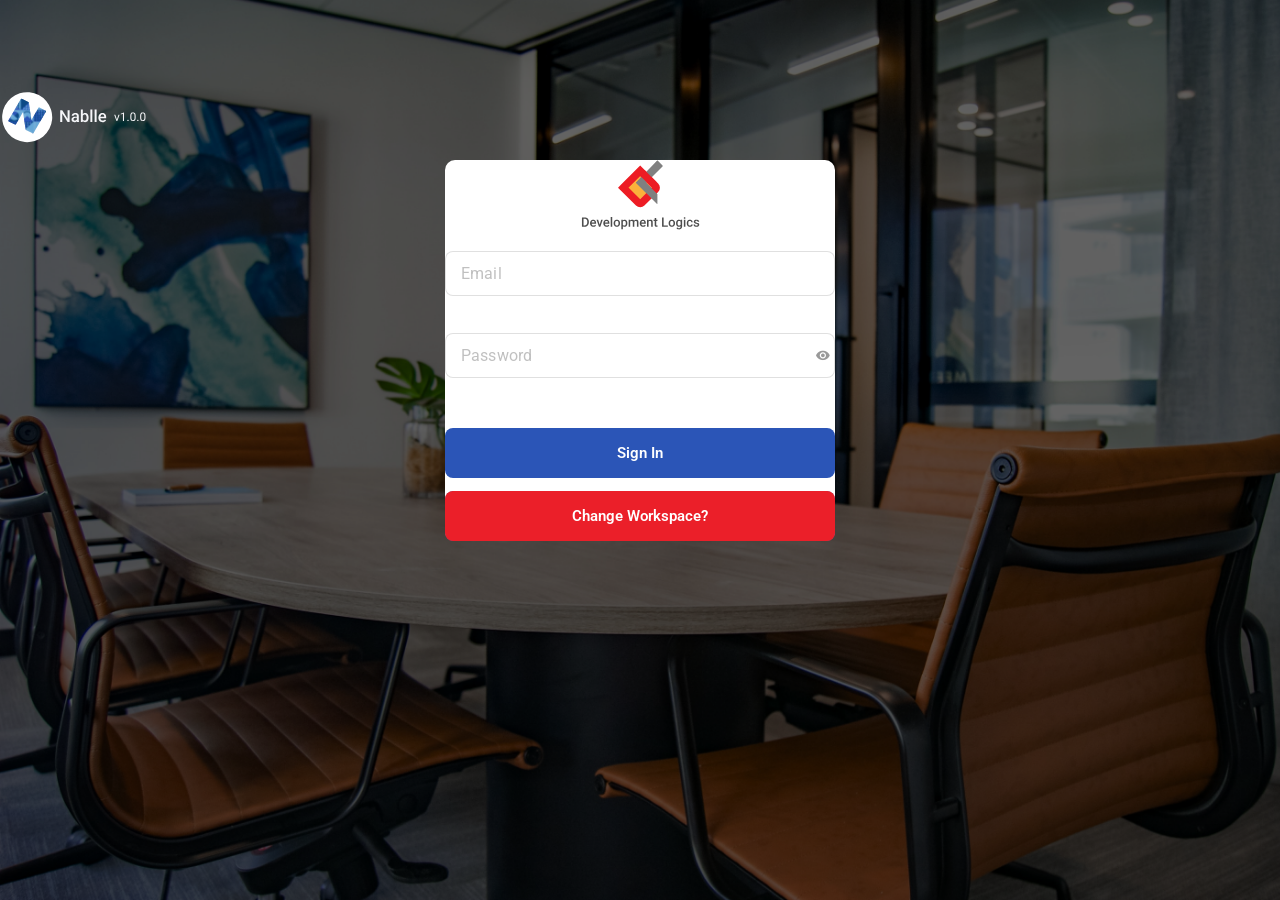
<file: index.html>
<!DOCTYPE html>
<html lang="en">

<head>
    <title>AMS Login Forum</title>
    <meta charset="UTF-8">
    <meta name="viewport" content="width=device-width, initial-scale=1">
    <!--===============================================================================================-->
    <link rel="icon" type="image/png" href="images/icons/favicon.ico" />
    <!--===============================================================================================-->
    <link rel="stylesheet" type="text/css" href="vendor/bootstrap/css/bootstrap.min.css">
    <!--===============================================================================================-->
    <link rel="stylesheet" type="text/css" href="fonts/font-awesome-4.7.0/css/font-awesome.min.css">
    <!--===============================================================================================-->
    <link rel="stylesheet" type="text/css" href="fonts/iconic/css/material-design-iconic-font.min.css">
    <!--===============================================================================================-->
    <link rel="stylesheet" type="text/css" href="vendor/animate/animate.css">
    <!--===============================================================================================-->
    <link rel="stylesheet" type="text/css" href="vendor/css-hamburgers/hamburgers.min.css">
    <!--===============================================================================================-->
    <link rel="stylesheet" type="text/css" href="vendor/animsition/css/animsition.min.css">
    <!--===============================================================================================-->
    <link rel="stylesheet" type="text/css" href="vendor/select2/select2.min.css">
    <!--===============================================================================================-->
    <link rel="stylesheet" type="text/css" href="vendor/daterangepicker/daterangepicker.css">
    <!--===============================================================================================-->
    <link rel="stylesheet" type="text/css" href="css/util.css">
    <link rel="stylesheet" type="text/css" href="css/main.css">
    <!--===============================================================================================-->
</head>

<body>

    <div class="limiter">
        <div class="logo"> <img src="../images/icons/Nablle.svg" class="img-fluid" alt=""> </div>
        <div class="container-login100">
            <div class="wrap-login100">
                <form class="login100-form validate-form" id="form">
                    <span class="login100-form-title p-b-20">
						<img src="../images/icons/DL Logo.svg" class="img-fluid" alt="">
					</span>
                    <div class="wrap-input100 validate-input" data-validate="Valid email is: example@mail.com">
                        <input class="input100" type="text" id="email" name="email" required>
                        <span class="focus-input100 email" data-placeholder="Email"></span>
                    </div>
                    <div class="wrap-validate" style="display: none;">
                        <span class="focus">
						Enter your email
						</span>
                    </div>
                    <div class="wrap-input100 validate-input" data-validate="Enter password">
                        <span class="btn-show-pass">	
							<i class="zmdi zmdi-eye"></i>
						</span>
                        <input class="input100" type="password" name="password" id="password" required>
                        <span class="focus-input100 password" data-placeholder="Password"></span>
                    </div>
                    <div class="wrap-validate1" style="display: none;">
                        <span class="focus1">
						Enter Password
						</span>
                    </div>
                    <div class="container-login100-form-btn">
                        <div class="wrap-login100-form-btn">
                            <div class="login100-form-bgbtn"></div>
                            <button class="login100-form-btn">
								Sign In
							</button>
                        </div>
                    </div>

                </form>
                <div class="container-workspace-form-btn" >
                    <div class="wrap-login100-form-btn" style="border-radius: 8px !important;">
                        <div class="login100-form-bgbtn"></div>
                        <a href="url.html" class="login100-form-btn" style="background-color: #eb1f29; color: white;">
                            Change Workspace?
                        </a>
                    </div>
                </div>
                <!-- <a class="btn btn-light " href="url.html" style="font-size: 14px ">Change Workspace?</a> -->
            </div>
        </div>
    </div>



    <!--===============================================================================================-->
    <script src="vendor/jquery/jquery-3.2.1.min.js"></script>
    <!--===============================================================================================-->
    <script src="vendor/animsition/js/animsition.min.js"></script>
    <!--===============================================================================================-->
    <script src="vendor/bootstrap/js/popper.js"></script>
    <script src="vendor/bootstrap/js/bootstrap.min.js"></script>
    <!--===============================================================================================-->
    <script src="vendor/select2/select2.min.js"></script>
    <!--===============================================================================================-->
    <script src="vendor/daterangepicker/moment.min.js"></script>
    <script src="vendor/daterangepicker/daterangepicker.js"></script>
    <!--===============================================================================================-->
    <script src="vendor/countdowntime/countdowntime.js"></script>
    <!--===============================================================================================-->
    <script src="js/jquery.min.js"></script>
    <script src="js/main2.js"></script>
    <script src="js/script.js"></script>


</body>

</html>
</file>
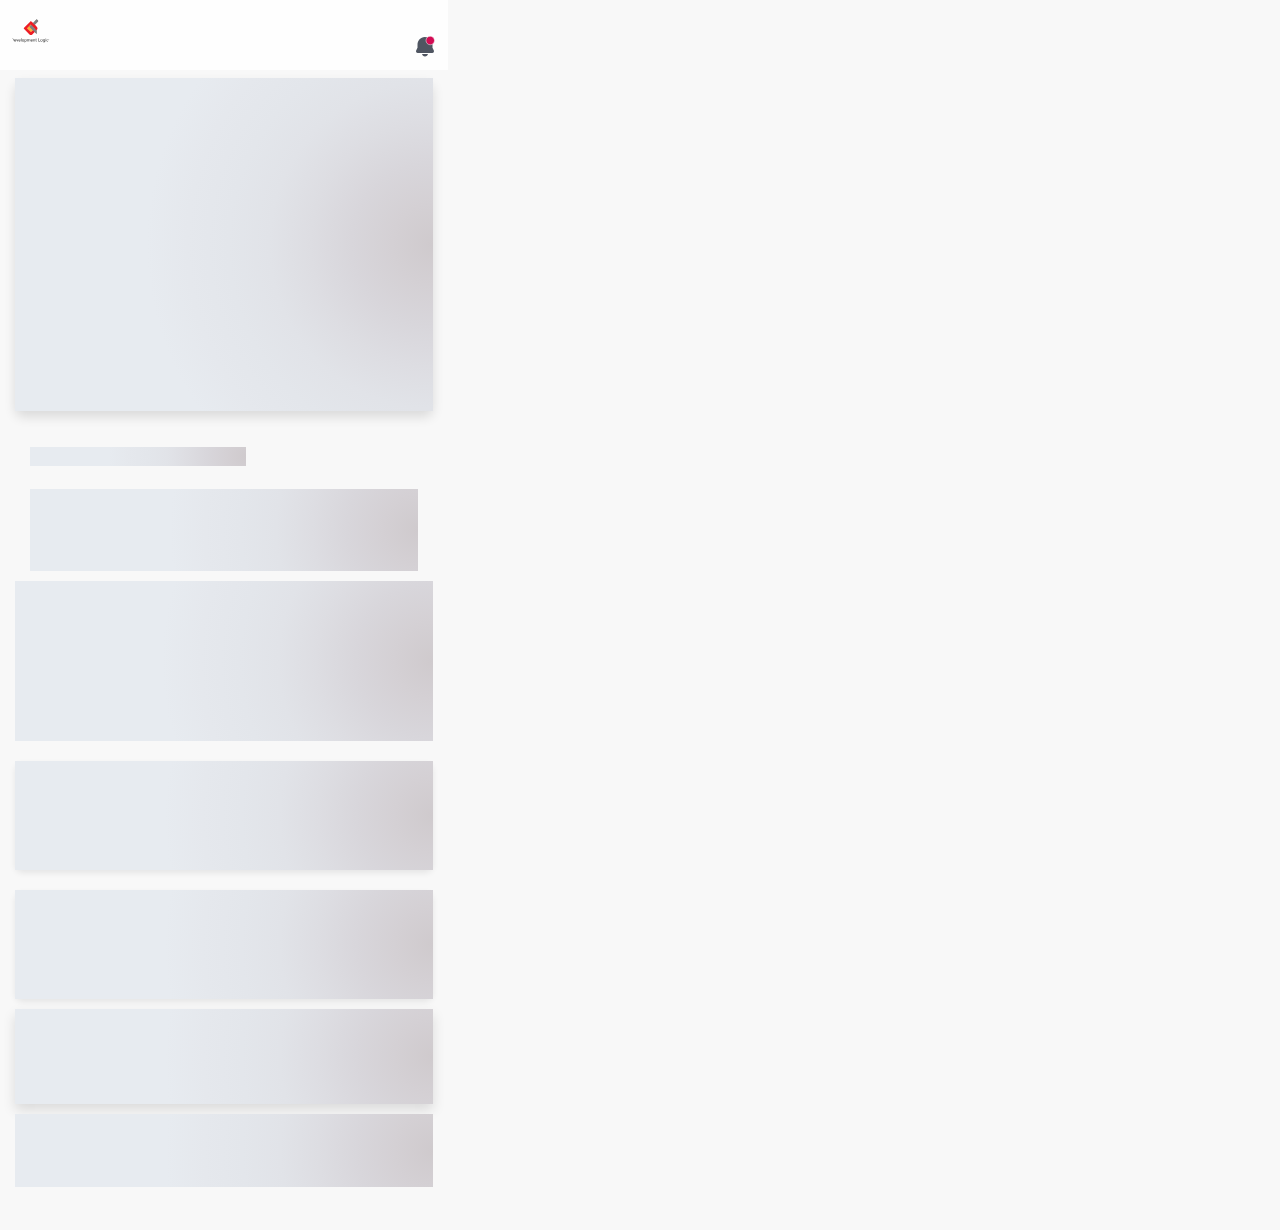
<file: checkin.html>
<!DOCTYPE html>
<html lang="en">

<head>
    <title>AMS LoggedIn Popup</title>
    <meta charset="UTF-8">
    <meta name="viewport" content="width=device-width, initial-scale=1">
    <!--===============================================================================================-->
    <link type="image/png" href="images/icons/favicon.ico" rel="icon">
    <link type="image/png" href="images/icons/clock.svg" rel="icon">
    <link type="image/png" href="images/icons/Action Icons.png" rel="icon">
    <!--===============================================================================================-->
    <link type="text/css" href="vendor/bootstrap/css/bootstrap.min.css" rel="stylesheet">
    <!--===============================================================================================-->
    <link type="text/css" href="fonts/font-awesome-4.7.0/css/font-awesome.min.css" rel="stylesheet">
    <!--===============================================================================================-->
    <link type="text/css" href="fonts/iconic/css/material-design-iconic-font.min.css" rel="stylesheet">
    <!--===============================================================================================-->
    <link type="text/css" href="vendor/animate/animate.css" rel="stylesheet">
    <!--===============================================================================================-->
    <link type="text/css" href="vendor/css-hamburgers/hamburgers.min.css" rel="stylesheet">
    <!--===============================================================================================-->
    <link type="text/css" href="vendor/animsition/css/animsition.min.css" rel="stylesheet">
    <!--===============================================================================================-->
    <link type="text/css" href="vendor/select2/select2.min.css" rel="stylesheet">
    <!--===============================================================================================-->
    <link type="text/css" href="vendor/daterangepicker/daterangepicker.css" rel="stylesheet">
    <!--===============================================================================================-->
    <link type="text/css" href="css/util.css" rel="stylesheet">
    <link type="text/css" href="css/main.css" rel="stylesheet">
    <link type="text/css" href="css/button.css" rel="stylesheet">
    <!--===============================================================================================-->
</head>

<body style="background:#F8F8F8;">
    <div class="limiter-checkin">
        <div class="container-login100-checkin">
            <div class="wrap-login100-checkin" style="width: 28rem">
                <div class="login-header">
                    <div class="nav-left">
                        <img class="img-fluid rounded-circle shadow-1 " id="profile" src="images/icons/DL Logo.svg" alt width="38" height="35" style="width: 40px; height: 40px;">
                        <div class="margin">
                            <span id="username"></span><br>
                            <span id="shiftprogress"></span>
                        </div>          
                    </div>
                    <div class="right ">
                        <a href="notification.html"><img src="images/icons/Notification.svg" alt="" srcset="">
                        </a>
                    </div>
                </div>
            
                <form  class="login100-form checkin-page validate-form" style="padding: 8px 15px 33px 15px; background: #F8F8F8">
                    <!-- <div class="time skelten" style="border-radius: 8px; height:295px;">

                    </div> -->
                    <div class="time skeleton" style="background: #2B55B7;border-radius: 8px;">
                        <span class="p-b-35">
                <div class="container">
                  <div class="row">
                <div class="col-md-12 d-flex justify-content-between">
                    <div class="p-3"> 
                      <span class="current-date" id="current-day"></span>
                        <br>
                        <span class="current-date" id="current-month"> </span>
                    </div>
                    <div>
                        <span class="current-time" id="current-time"> </span>
                        <span class="current-format" id="current-format"> </span>
                        <span class="ist">IST </span>
                    </div>



            </div>
        </div>

        <div class="row" style="margin-top: -12px;width: 97%;margin: auto;">
            <div class="col">
                <label class="color-white">
                    Check In
                </label>
                <img class="img-fluid rounded-circle shadow-1" style="margin-left: 12px;" id="profile" src="images/icons/clock.svg" alt width="38" height="35">
                <!-- <input class="form-control mt-3" id="checkintime" name="checkintime" type="text" readonly>
                <button class="btn btn-light mt-3 checkin" id="Checkin"> Check In
                </button> -->
            </div>
            <div class="col">
                <label class="color-white">
                Check Out
            </label>
                <img class="img-fluid rounded-circle shadow-1" style="margin-left: 12px;" id="profile" src="images/icons/clock.svg" alt width="38" height="35">

                <!-- <input class="form-control mt-3" id="checkouttime" name="checkouttime" type="text" readonly>

                <button class="btn btn-light mt-3 rel" id="Checkout">
                        Check Out
                </button> -->
            </div>
            <div class="col">
                <label class="color-white">
                Total Hrs
                </label>
                <img class="img-fluid rounded-circle shadow-1" style="margin-left: 12px;" id="profile" src="images/icons/clock.svg" alt width="38" height="35"><br>
                <!-- <label class="color-white  mt-3 ml-3" id="timehrs">
                  -- --
                  </label>
                <label class="color-white  mt-3 ml-3" id="timedifference">
                
                  </label> -->
            </div>
        </div>
        <div class="row" style="padding: 10px; width:97%; margin: auto;">
            <div class="col">
                <input class="form-control mt-3" id="checkintime" name="checkintime" type="text" readonly>
                <button class="btn btn-light mt-3 rel" id="Checkin"> Check In
                </button>
            </div>
            <div class="col">
                <input class="form-control mt-3" id="checkouttime" name="checkouttime" type="text" readonly>
                <button class="btn btn-light mt-3 rel" id="Checkout">Check Out
                </button>
            </div>
            <div class="col">
                <label class="color-white  mt-3 ml-3" id="timehrs">
                    -- --
                </label>
                <label class="color-white  mt-3 ml-3" id="timedifference" style="padding-top: 4px;">
                </label>
            </div>     
        </div>
    </div>
    </span>
    </div>
    <div class="">
        <div class="container">
            <div class="row">
                <div class="col-md-12 ">
                    <br>
                    <span class="skeleton">Weekly Attendance OverView</span>
                </div>
            </div>
            <div id="weeklyoverview" class="d-flex skeleton"></div>

        </div>

    </div>
    <div>
        <div class="container skeleton" style="height: 160px;">
            <div class="row">
                <div class="col-md-12">
                    <br>
                    <span class="">Team Insights</span>
                </div>
            </div>
            <div id="teaminsights" class="scrollmenu skeleton" >
               
            </div>

        </div>

    </div>
    <a href="attendance_requests.html">
        <div class="request-attendance d-flex skeleton ">
                    <div class="col-2 limit">
                        <label class="" id="req-count"></label>
                    </div>
                    <div class="col-8" style="margin-top: 9px;">
                        <label class="text1">Attendance Requests</label>
                        <div class="d-flex">
                            <div id="resultContainer" class="d-flex color"></div>
                            <div id="moreContainer" class="more"></div>
                            <!-- <label  id="moreContainer" style="color: #6E8296; margin-left: 12px;"></label> -->
                        </div>
                    
                    </div>
                    <div class="col-2" style="margin-top: 18px;">
                        <img src="images/icons/Action Icons.png" alt="" style="width: 23px;">
                    </div>
        </div>
    </a>
    <a href="leave_request.html">
        <div class="request-attendance d-flex skeleton ">
                    <div class="col-2 leave-limit">
                        <label class="" id="leave-req-count"></label>
                    </div>
                    <div class="col-8" style="margin-top: 18px;">
                        <label class="text1">Leave Requests</label>
                        <div class="d-flex">
                            <div id="leaveresultContainer" class="d-flex color"></div>
                            <div id="leavemoreContainer" class="more"></div>   
                         </div>
                    </div>
                    <div class="col-2" style="margin-top: 18px;">
                        <img src="images/icons/Action Icons.png" alt="" style="width: 23px;">
                    </div>
        </div>
    </a>
    
    <div class="quick-options skeleton" style="background: #fefefe ">
        <div class="container ">
            <div class="row ">
                <div class="col-md-12 ">
                    <br>
                    <span>Quick Actions</span>
                </div>
            </div>
            <div class="row " style="margin-top:-19px ">
                <div class="col ">
                    <a class="btn btn-light " href="requestattendance.html " style="font-size: 14px ">Request Attendance</a>
                </div>
                <div class="col ">
                    <a class="btn btn-light " href="request_leave.html" style="font-size: 14px ">Request Leave</a>
                </div>
            </div>
        </div>
    </div>
    


    
    <!-- <div class="more-options skeleton" style="background: #fefefe ">
        <div class="container ">
            <div class="row ">
                <div class="col ">
                    <br>
                    <span>More Options</span>
                </div>
            </div>
            <div class="row " style="margin-top:-19px ">
                <div class="col ">
                    <button class="btn btn-light " id="Attendance " style="font-size: 14px ">
                      Attendance
                    </button>
                </div>
                <div class="col ">
                    <button class="btn btn-light " id="Leave " style="font-size: 14px ">
                      Leave
                    </button>
                </div>
                <div class="col ">
                    <button class="btn btn-light " id="Calendar " style="font-size: 14px ">
                      Holiday Calendar
                    </button>
                </div>
            </div>
        </div>
    </div> -->
    <div class="container-login100-form-btn skeleton ">
        <div class="wrap-login100-form-btn ">
            <div class="login100-form-bgbtn "></div>
            <button class="login100-form-btn " id="Logout">Logout</button>

        </div>
        </form>
    </div>
    </div>
    </div>
    <div id="myModal" class="modalss" >
        <div class="checkin-modal-contents" >
            <div class="d-flex" style="justify-content: space-between;">
                <h5 class="modal-title" id="exampleModalLabel" style="font-size: 18px;">You did not marked your check-in for the day</h5>
                <button type="button" id="decline-buttons" class="close" data-dismiss="modal" aria-label="Close">
                  <span aria-hidden="true">&times;</span>
                </button>
              </div>
        </div>
    </div>	
    <div id="dropDownSelect1 "></div>

    <!--===============================================================================================-->
    <script src="vendor/jquery/jquery-3.2.1.min.js "></script>

    <!--===============================================================================================-->
    <script src="vendor/animsition/js/animsition.min.js "></script>
    <!--===============================================================================================-->
    <script src="vendor/bootstrap/js/popper.js "></script>
    <script src="vendor/bootstrap/js/bootstrap.min.js "></script>
    <!--===============================================================================================-->
    <script src="vendor/select2/select2.min.js "></script>
    <!--===============================================================================================-->
    <script src="vendor/daterangepicker/moment.min.js "></script>
    <script src="vendor/daterangepicker/daterangepicker.js "></script>
    <!--===============================================================================================-->
    <script src="vendor/countdowntime/countdowntime.js "></script>
    <!--===============================================================================================-->
    <script src="js/checkin.js "></script>
    <script src="js/jquery.min.js "></script>
</body>

</html>

</html>
</file>
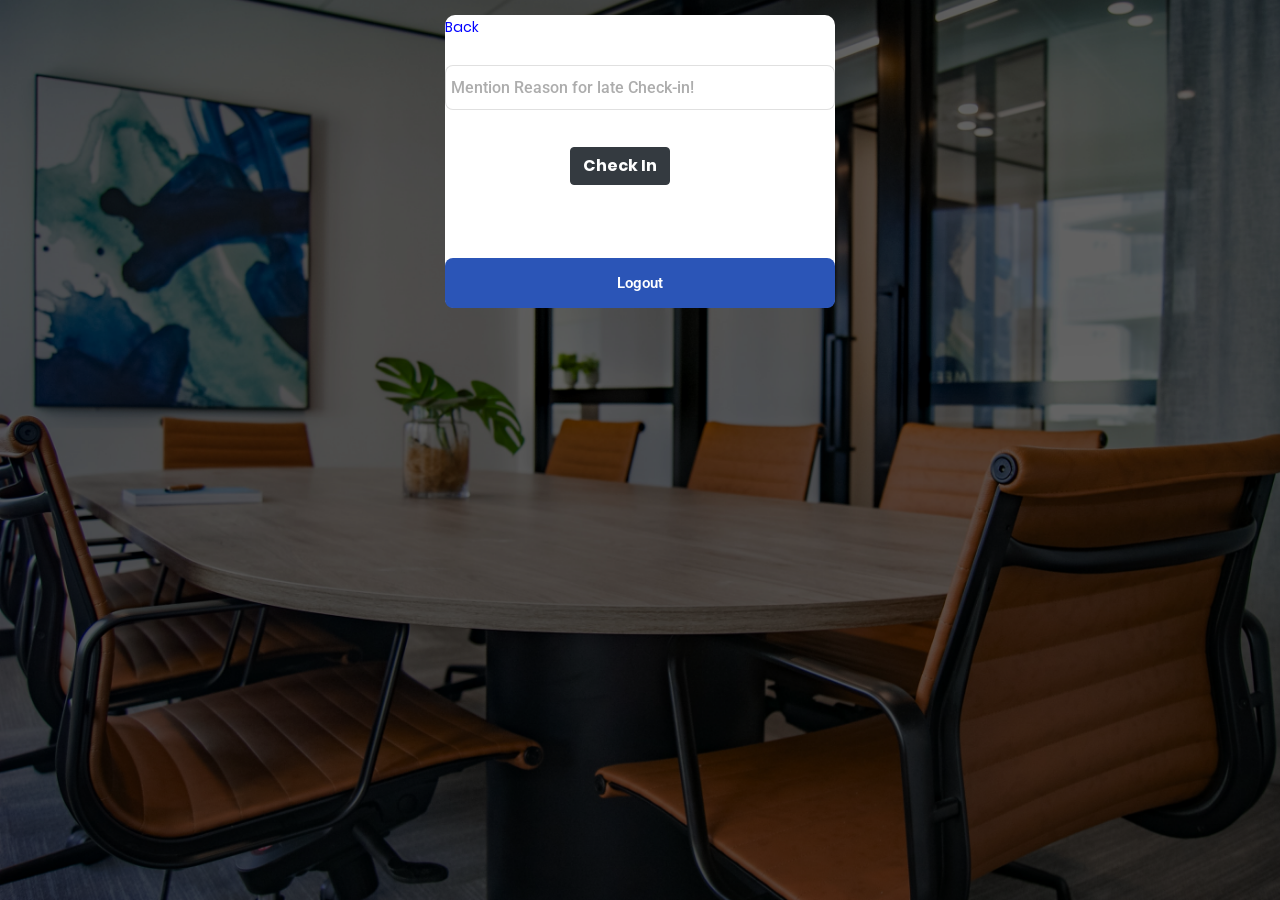
<file: checkin_late.html>
<!DOCTYPE html>
<html lang="en">
<head>
	<title>AMS Checkin_Late Popup</title>
	<meta charset="UTF-8">
	<meta name="viewport" content="width=device-width, initial-scale=1">
<!--===============================================================================================-->	
	<link rel="icon" type="image/png" href="images/icons/favicon.ico"/>
<!--===============================================================================================-->
	<link rel="stylesheet" type="text/css" href="vendor/bootstrap/css/bootstrap.min.css">
<!--===============================================================================================-->
	<link rel="stylesheet" type="text/css" href="fonts/font-awesome-4.7.0/css/font-awesome.min.css">
<!--===============================================================================================-->
	<link rel="stylesheet" type="text/css" href="fonts/iconic/css/material-design-iconic-font.min.css">
<!--===============================================================================================-->
	<link rel="stylesheet" type="text/css" href="vendor/animate/animate.css">
<!--===============================================================================================-->	
	<link rel="stylesheet" type="text/css" href="vendor/css-hamburgers/hamburgers.min.css">
<!--===============================================================================================-->
	<link rel="stylesheet" type="text/css" href="vendor/animsition/css/animsition.min.css">
<!--===============================================================================================-->
	<link rel="stylesheet" type="text/css" href="vendor/select2/select2.min.css">
<!--===============================================================================================-->	
	<link rel="stylesheet" type="text/css" href="vendor/daterangepicker/daterangepicker.css">
<!--===============================================================================================-->
	<link rel="stylesheet" type="text/css" href="css/util.css">
	<link rel="stylesheet" type="text/css" href="css/main.css">
	<link rel="stylesheet" type="text/css" href="css/button.css">
<!--===============================================================================================-->
</head>
<body>
	
	<div class="limiter">
		<div class="container-login100">
			<div class="wrap-login100">
				<a href="checkin.html" style="color: blue;">Back<br><br></a>
				<form class="login100-form validate-form">

                    <!-- <span > -->
						 
					<!-- </span> -->
					<!-- <li >
						
							<head>Late Check In!</head>
					
						</li> -->
				
					<div class="wrap-input100 validate-input">
						<h6 id="shifttime"></h6>
						<input class="input100" type="text" name="reason" id= "reason" required placeholder="Mention Reason for late Check-in!">
						<span class="focus-input100" ></span>
					</div>
					<li class="center">

					<span class="login100-form-title p-b-35">
						<button  class="btn btn-dark" id ="Checkin">Check In</button>
					</span>
					</li>

<!-- 			
				<ul>
					<li class="left">	
					
					<button class="btn btn-light" id ="Attendance">Attendance</button>
				
				</li>

					<li>

						<button class="btn btn-light" id= "Leave">Leave</button>
					</li>

					<li class="right">

					
						<button class="btn btn-light" id ="Calendar">Holiday Calendar</button>
				
					</li>
				</ul> -->

					

				</form>
				<div class="container-login100-form-btn">
					<div class="wrap-login100-form-btn">
						<div class="login100-form-bgbtn"></div>
						<button class="login100-form-btn" id= "Logout">
							Logout
						</button>

					</div>
				</div>
			</div>
		</div>
	</div>
	

	<div id="dropDownSelect1"></div>
	
<!--===============================================================================================-->
	<script src="vendor/jquery/jquery-3.2.1.min.js"></script>
<!--===============================================================================================-->
	<script src="vendor/animsition/js/animsition.min.js"></script>
<!--===============================================================================================-->
	<script src="vendor/bootstrap/js/popper.js"></script>
	<script src="vendor/bootstrap/js/bootstrap.min.js"></script>
<!--===============================================================================================-->
	<script src="vendor/select2/select2.min.js"></script>
<!--===============================================================================================-->
	<script src="vendor/daterangepicker/moment.min.js"></script>
	<script src="vendor/daterangepicker/daterangepicker.js"></script>
<!--===============================================================================================-->
	<script src="vendor/countdowntime/countdowntime.js"></script>
<!--===============================================================================================-->
	<script src="js/check_late.js"></script>
	
	<script src="js/jquery.min.js"></script>

</body>
</html>
</file>
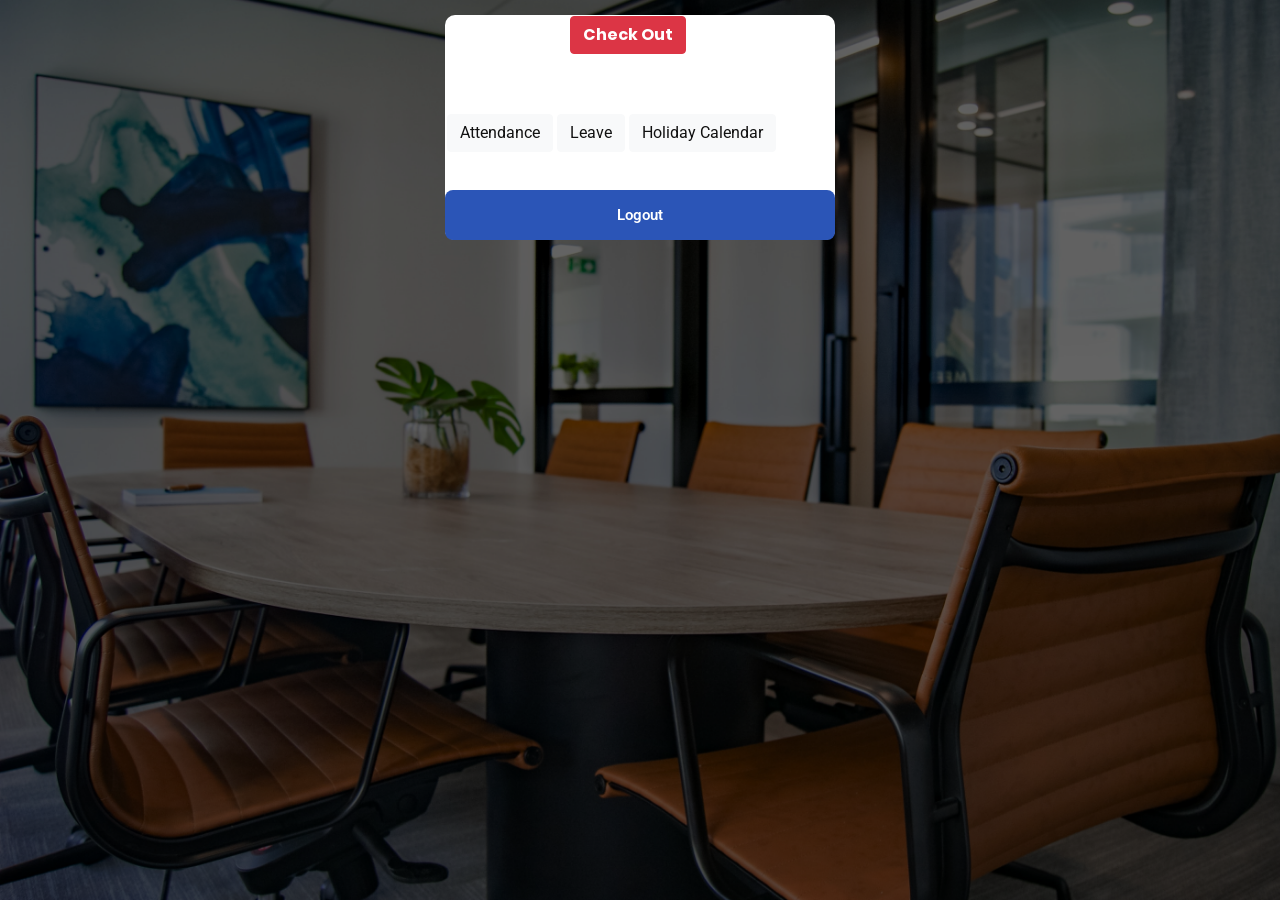
<file: checkout.html>
<!DOCTYPE html>
<html lang="en">
<head>
	<title>AMS LoggedIn Checkout Popup</title>
	<meta charset="UTF-8">
	<meta name="viewport" content="width=device-width, initial-scale=1">
<!--===============================================================================================-->	
	<link rel="icon" type="image/png" href="images/icons/favicon.ico"/>
<!--===============================================================================================-->
	<link rel="stylesheet" type="text/css" href="vendor/bootstrap/css/bootstrap.min.css">
<!--===============================================================================================-->
	<link rel="stylesheet" type="text/css" href="fonts/font-awesome-4.7.0/css/font-awesome.min.css">
<!--===============================================================================================-->
	<link rel="stylesheet" type="text/css" href="fonts/iconic/css/material-design-iconic-font.min.css">
<!--===============================================================================================-->
	<link rel="stylesheet" type="text/css" href="vendor/animate/animate.css">
<!--===============================================================================================-->	
	<link rel="stylesheet" type="text/css" href="vendor/css-hamburgers/hamburgers.min.css">
<!--===============================================================================================-->
	<link rel="stylesheet" type="text/css" href="vendor/animsition/css/animsition.min.css">
<!--===============================================================================================-->
	<link rel="stylesheet" type="text/css" href="vendor/select2/select2.min.css">
<!--===============================================================================================-->	
	<link rel="stylesheet" type="text/css" href="vendor/daterangepicker/daterangepicker.css">
<!--===============================================================================================-->
	<link rel="stylesheet" type="text/css" href="css/util.css">
	<link rel="stylesheet" type="text/css" href="css/main.css">
	<link rel="stylesheet" type="text/css" href="css/button.css">
<!--===============================================================================================-->
</head>
<body>
	
	<div class="limiter">
		<div class="container-login100">
			<div class="wrap-login100">
				<form class="login100-form validate-form">
					<li class="center">
					<span class="login100-form-title p-b-35">
						<button  class="btn btn-danger" id ="Checkout">Check Out</button>
					</span>
					</li>

			
				<ul>
					<li class="left">	
					
					<button class="btn btn-light" id ="Attendance">Attendance</button>
				
				</li>

					<li>

						<button class="btn btn-light" id= "Leave">Leave</button>
					</li>

					<li class="right">

					
						<button class="btn btn-light" id ="Calendar">Holiday Calendar</button>
				
					</li>
				</ul>

					<div class="container-login100-form-btn">
						<div class="wrap-login100-form-btn">
							<div class="login100-form-bgbtn"></div>
							<button class="login100-form-btn" id= "Logout">
								Logout
							</button>

						</div>
					</div>

				</form>

			</div>
		</div>
	</div>
	

	<div id="dropDownSelect1"></div>
	
<!--===============================================================================================-->
	<script src="vendor/jquery/jquery-3.2.1.min.js"></script>
<!--===============================================================================================-->
	<script src="vendor/animsition/js/animsition.min.js"></script>
<!--===============================================================================================-->
	<script src="vendor/bootstrap/js/popper.js"></script>
	<script src="vendor/bootstrap/js/bootstrap.min.js"></script>
<!--===============================================================================================-->
	<script src="vendor/select2/select2.min.js"></script>
<!--===============================================================================================-->
	<script src="vendor/daterangepicker/moment.min.js"></script>
	<script src="vendor/daterangepicker/daterangepicker.js"></script>
<!--===============================================================================================-->
	<script src="vendor/countdowntime/countdowntime.js"></script>
<!--===============================================================================================-->
	<script src="js/checkout.js"></script>
	<script src="js/jquery.min.js"></script>

</body>
</html>
</file>
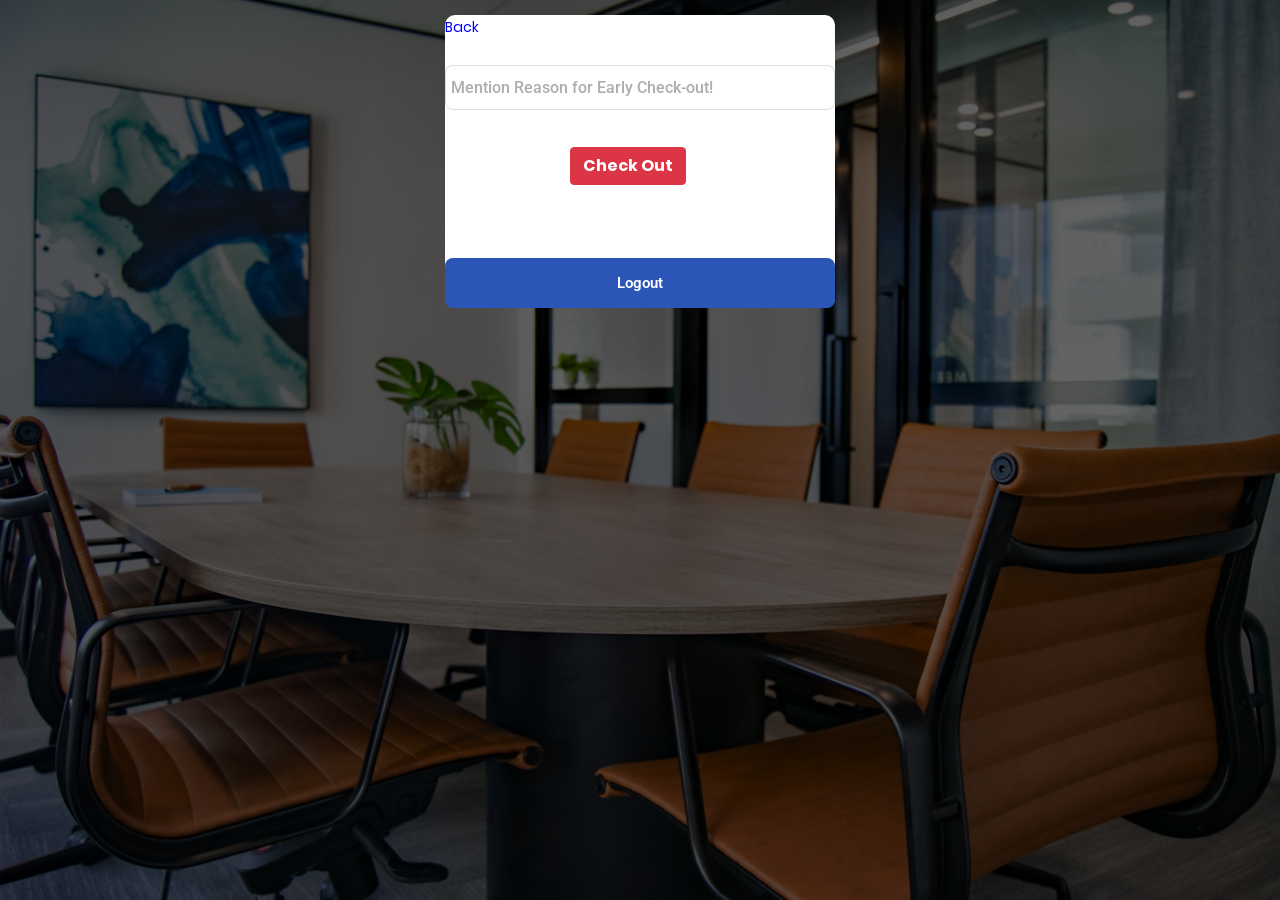
<file: early_checkout.html>
<!DOCTYPE html>
<html lang="en">
<head>
	<title>AMS Early_Checkout Popup</title>
	<meta charset="UTF-8">
	<meta name="viewport" content="width=device-width, initial-scale=1">
<!--===============================================================================================-->	
	<link rel="icon" type="image/png" href="images/icons/favicon.ico"/>
<!--===============================================================================================-->
	<link rel="stylesheet" type="text/css" href="vendor/bootstrap/css/bootstrap.min.css">
<!--===============================================================================================-->
	<link rel="stylesheet" type="text/css" href="fonts/font-awesome-4.7.0/css/font-awesome.min.css">
<!--===============================================================================================-->
	<link rel="stylesheet" type="text/css" href="fonts/iconic/css/material-design-iconic-font.min.css">
<!--===============================================================================================-->
	<link rel="stylesheet" type="text/css" href="vendor/animate/animate.css">
<!--===============================================================================================-->	
	<link rel="stylesheet" type="text/css" href="vendor/css-hamburgers/hamburgers.min.css">
<!--===============================================================================================-->
	<link rel="stylesheet" type="text/css" href="vendor/animsition/css/animsition.min.css">
<!--===============================================================================================-->
	<link rel="stylesheet" type="text/css" href="vendor/select2/select2.min.css">
<!--===============================================================================================-->	
	<link rel="stylesheet" type="text/css" href="vendor/daterangepicker/daterangepicker.css">
<!--===============================================================================================-->
	<link rel="stylesheet" type="text/css" href="css/util.css">
	<link rel="stylesheet" type="text/css" href="css/main.css">
	<link rel="stylesheet" type="text/css" href="css/button.css">
<!--===============================================================================================-->
</head>
<body>
    
    




    
	<div class="limiter">
		<div class="container-login100">
			<div class="wrap-login100">
				<a href="checkin.html" style="color: blue;">Back<br><br></a>
				<form class="login100-form validate-form">

                    <!-- <span > -->
						 
					<!-- </span> -->
					<!-- <li >
						
							<head>Late Check In!</head>
					
						</li> -->
				
					<div class="wrap-input100 validate-input">
						<h6 id="shifttime"></h6>
						<input class="input100" type="text" name="reason" id= "reason" required placeholder="Mention Reason for Early Check-out!">
						<span class="focus-input100" ></span>
                    </div>

                    
                    
					<li class="center">
					<span class="login100-form-title p-b-35">
						<button  class="btn btn-danger" id ="Checkin">Check Out</button>
					</span>
					</li>

<!-- 			
				<ul>
					<li class="left">	
					
					<button class="btn btn-light" id ="Attendance">Attendance</button>
				
				</li>

					<li>

						<button class="btn btn-light" id= "Leave">Leave</button>
					</li>

					<li class="right">

					
						<button class="btn btn-light" id ="Calendar">Holiday Calendar</button>
				
					</li>
				</ul> -->

					

				</form>
				<div class="container-login100-form-btn">
					<div class="wrap-login100-form-btn">
						<div class="login100-form-bgbtn"></div>
						<button class="login100-form-btn" id= "Logout">
							Logout
						</button>

					</div>
				</div>
			</div>
		</div>
	</div>
	


	
<!--===============================================================================================-->
	<script src="vendor/jquery/jquery-3.2.1.min.js"></script>
<!--===============================================================================================-->
	<script src="vendor/animsition/js/animsition.min.js"></script>
<!--===============================================================================================-->
	<script src="vendor/bootstrap/js/popper.js"></script>
	<script src="vendor/bootstrap/js/bootstrap.min.js"></script>
<!--===============================================================================================-->
	<script src="vendor/select2/select2.min.js"></script>
<!--===============================================================================================-->
	<script src="vendor/daterangepicker/moment.min.js"></script>
	<script src="vendor/daterangepicker/daterangepicker.js"></script>
<!--===============================================================================================-->
	<script src="vendor/countdowntime/countdowntime.js"></script>
<!--===============================================================================================-->
	<script src="js/early_checkout.js"></script>
	<script src="js/jquery.min.js"></script>

</body>
</html>
</file>
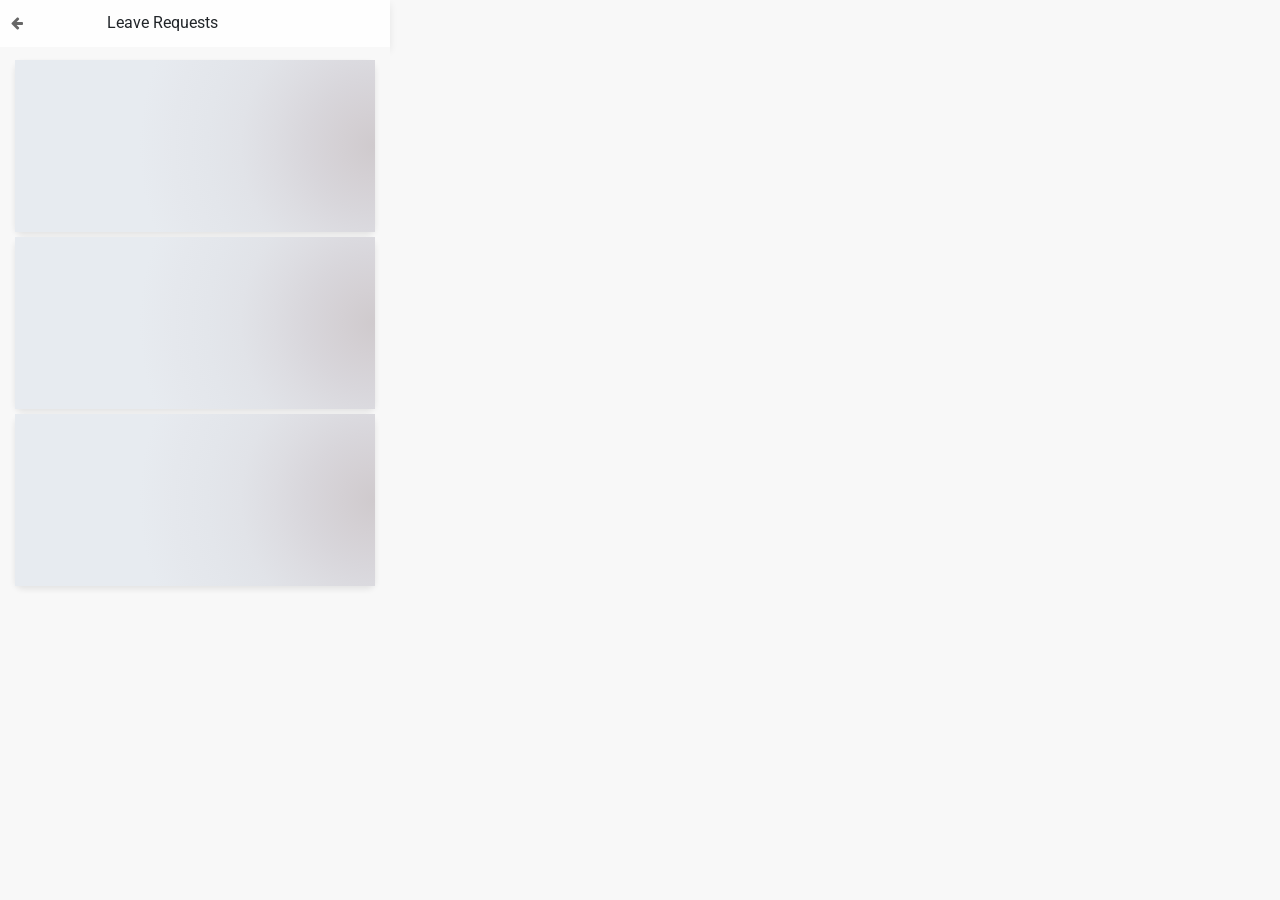
<file: leave_request.html>
<!DOCTYPE html>
<html lang="en">

<head>
	<title>AMS LoggedIn Popup</title>
	<meta charset="UTF-8" />
	<meta name="viewport" content="width=device-width, initial-scale=1" />
	<!--===============================================================================================-->
	<link type="image/png" href="images/icons/favicon.ico" rel="icon" />
	<link type="image/png" href="images/icons/Miscellaneous@2x.png" rel="icon" />
	<link type="image/png" href="images/icons/Miscellaneous.png" rel="icon" />
	<link type="image/png" href="images/icons/attendance-message-circle.svg" rel="icon" />
	<link type="image/png" href="images/icons/attendance-Miscellaneous.svg" rel="icon" />
	<link type="image/png" href="images/icons/attendance-Side Navigation.svg" rel="icon" />
	<link type="image/png" href="images/icons/att-Miscellaneous.svg" rel="icon" />
	<link type="image/png" href="images/icons/95382-recycling-bin 1.png" rel="icon" />
	<link href="vendor/jquery/jquery-ui.css" rel="stylesheet" />
	<!--===============================================================================================-->
	<link type="text/css" href="vendor/bootstrap/css/bootstrap.min.css" rel="stylesheet" />
	<!--===============================================================================================-->
	<link type="text/css" href="fonts/font-awesome-4.7.0/css/font-awesome.min.css" rel="stylesheet" />
	<!--===============================================================================================-->
	<link type="text/css" href="fonts/iconic/css/material-design-iconic-font.min.css" rel="stylesheet" />
	<!--===============================================================================================-->
	<link type="text/css" href="vendor/animate/animate.css" rel="stylesheet" />
	<!--===============================================================================================-->
	<link type="text/css" href="vendor/css-hamburgers/hamburgers.min.css" rel="stylesheet" />
	<!--===============================================================================================-->
	<link type="text/css" href="vendor/animsition/css/animsition.min.css" rel="stylesheet" />
	<!--===============================================================================================-->
	<link type="text/css" href="vendor/select2/select2.min.css" rel="stylesheet" />
	<!--===============================================================================================-->
	<link type="text/css" href="vendor/daterangepicker/daterangepicker.css" rel="stylesheet" />
	<!--===============================================================================================-->
	<link type="text/css" href="css/util.css" rel="stylesheet" />
	<link type="text/css" href="css/main.css" rel="stylesheet" />
	<link type="text/css" href="css/button.css" rel="stylesheet" />

	<!--===============================================================================================-->
</head>

<body style="background:#F8F8F8;">
	<div class="limiter-checkin attendance">
		<div class="container-login100-checkin ">
			<div class="wrap-login100-attendance" style="width: 390px; height: 600px;">
				<div class="login-requestattendance">
					<input id="attendanceDetailId" name="attendanceDetailId" type="hidden" value>
					<a href="checkin.html"> <i class="fa fa-arrow-left" aria-hidden="true"> </i> </a>
					<span style="text-align: center;margin-left: 22%;">Leave Requests</span>
				</div>
				<div style="padding: 8px 15px 33px 15px; background: #F8F8F8;">
					<div id="leave-requests">
                        
                    </div>
					<div  class="skeleton body-card"  style="width: 360px; height: 172px; margin-top:5px;"></div>
					<div  class="skeleton body-card" style="width: 360px; height: 172px; margin-top:5px;"></div>
					<div  class="skeleton body-card" style="width: 360px; height: 172px; margin-top:5px;"></div>
				
					
					<div class="modal fade" id="exampleModal" tabindex="-1" role="dialog" aria-labelledby="exampleModalLabel" aria-hidden="true" >
						<div class="modal-dialog" role="document" style="margin-top: 186px; height: 329px;">
						  <div class="modal-content" style="padding: 82px 29px;">		
							<div class="modal-body" style="text-align: center;">
								Are you sure you want to decline this attendance request?
								</div>
								<div class='d-flex justify-content-space' style="margin-top:5px; padding:10px; justify-content: space-evenly;">
									<div class=" d-flex col-5 decline" id="decline-button" data-toggle="modal" data-target="#exampleModal"><label>Yes, Decline</label></div>
									<div class="d-flex col-5 keep" data-toggle="modal" data-target="#exampleModal" ><label>No, keep</label></div>
								</div> 
						  </div>
						</div>
					</div>					
					<div id="myModal" class="modalss">
						<div class="modal-contents" style="padding: 0 29px;">
							<div class="modal-body" style="text-align: center;">
								<div><img src="images/icons/95382-recycling-bin 1.png"></div>
								Request Deleted				
							</div>
							<div class='d-flex' style="margin-top:5px; padding:10px; justify-content: space-evenly;">
								<div class="col-8 decline-request" id="decline-buttons"><label>Back to all Requests</label></div>
							</div> 
						</div>
					</div>	
				</div>
			</div>
		</div>
	</div>

	<div id="dropDownSelect1"></div>

	<!--
	===============================================================================================-->
	
	<script src="vendor/jquery/jquery-3.2.1.min.js"></script>

	<script src="vendor/jquery/jquery-ui.js"></script>
	<!--===============================================================================================-->
	<script src="vendor/animsition/js/animsition.min.js"></script>
	<!--===============================================================================================-->
	<script src="vendor/bootstrap/js/popper.js"></script>
	<script src="vendor/bootstrap/js/bootstrap.min.js"></script>
	<!--===============================================================================================-->
	<script src="vendor/select2/select2.min.js"></script>
	<!--===============================================================================================-->
	<script src="vendor/daterangepicker/moment.min.js"></script>
	<script src="vendor/daterangepicker/daterangepicker.js"></script>
	<!--===============================================================================================-->
	<script src="vendor/countdowntime/countdowntime.js"></script>
	<!--===============================================================================================-->
	<script src="js/leave_request.js"></script>
	<script src="js/jquery.min.js"></script>
</body>

</html>
</file>
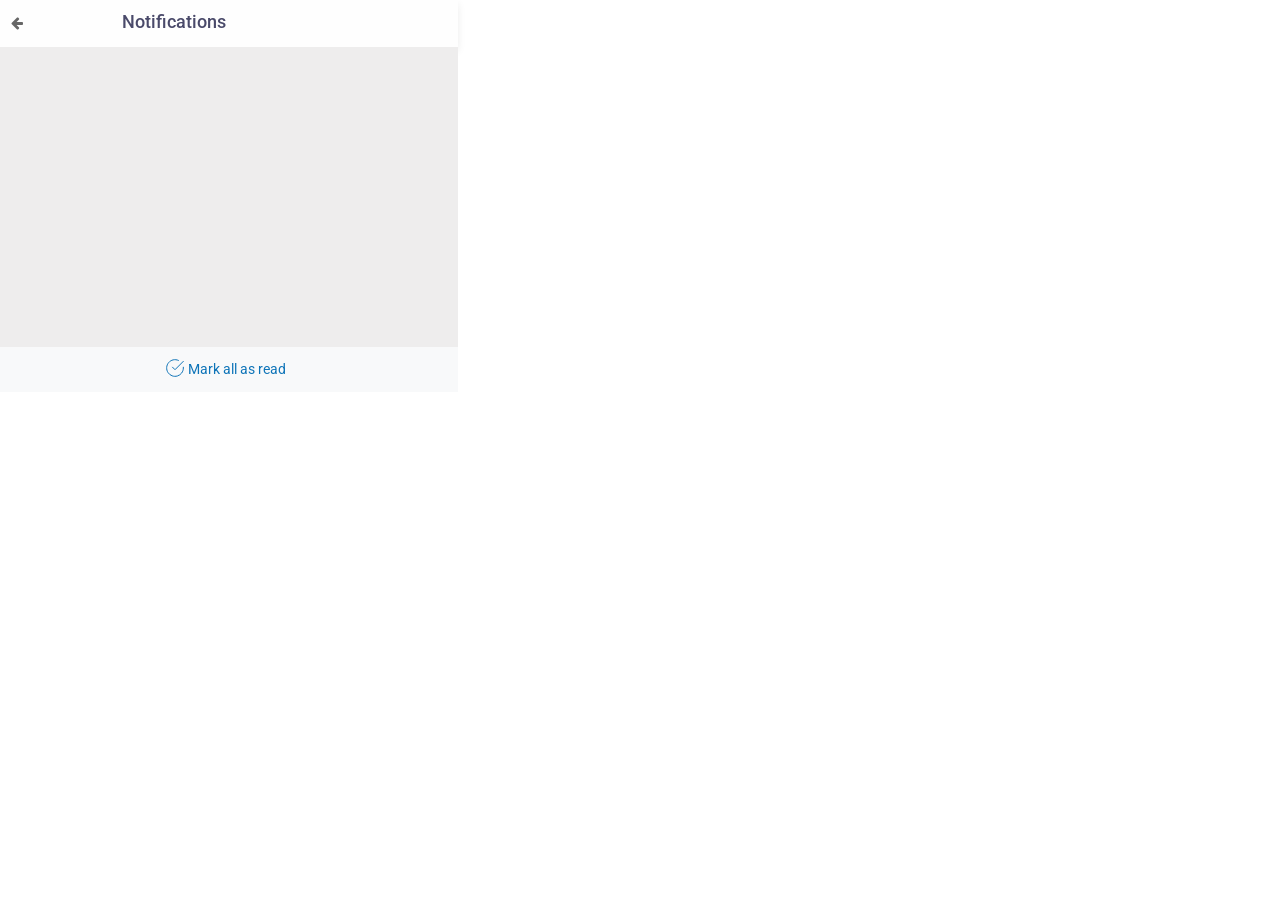
<file: notification.html>
<!DOCTYPE html>
<html lang="en">

<head>
	<title>AMS LoggedIn Popup</title>
	<meta charset="UTF-8" />
	<meta name="viewport" content="width=device-width, initial-scale=1" />
	<!--===============================================================================================-->
	<link rel="icon" type="image/png" href="images/icons/favicon.ico" />
	<!--===============================================================================================-->
	<link rel="stylesheet" type="text/css" href="vendor/bootstrap/css/bootstrap.min.css" />
	<!--===============================================================================================-->
	<link rel="stylesheet" type="text/css" href="fonts/font-awesome-4.7.0/css/font-awesome.min.css" />
	<!--===============================================================================================-->
	<link rel="stylesheet" type="text/css" href="fonts/iconic/css/material-design-iconic-font.min.css" />
	<!--===============================================================================================-->
	<link rel="stylesheet" type="text/css" href="vendor/animate/animate.css" />
	<!--===============================================================================================-->
	<link rel="stylesheet" type="text/css" href="vendor/css-hamburgers/hamburgers.min.css" />
	<!--===============================================================================================-->
	<link rel="stylesheet" type="text/css" href="vendor/animsition/css/animsition.min.css" />
	<!--===============================================================================================-->
	<link rel="stylesheet" type="text/css" href="vendor/select2/select2.min.css" />
	<!--===============================================================================================-->
	<link rel="stylesheet" type="text/css" href="vendor/daterangepicker/daterangepicker.css" />
	<!--===============================================================================================-->
	<link rel="stylesheet" type="text/css" href="css/util.css" />
	<link rel="stylesheet" type="text/css" href="css/main.css" />
	<link rel="stylesheet" type="text/css" href="css/button.css" />
	<!--===============================================================================================-->
</head>

<body>
	<div class="limiter-checkin attendance notification">
		<div class="container-login100-checkin ">
			<div class="wrap-login100-attendance" style="width: 458px">
				<div class="login-requestattendance">
					<a href="checkin.html"> <i class="fa fa-arrow-left" aria-hidden="true"> </i> </a>
					<span style="text-align: center;margin-left: 22%;font-family: 'Roboto';font-style: normal;font-weight: 500;
					font-size: 18px;
					line-height: 15px;
					color: #4A4A6A;
					">Notifications</span>
				</div>
				<div class="media-body" style="min-height:300px;padding:2px;background:#eeeded;">
					<div class="inner-body" style="margin: 17px;
					background: #fff;">
						<div class="media-inner" id="notificationsText">

						</div>
					</div>
				</div>
				<div class="bg-light" style="text-align:center;padding: 10px 0px;">
					<a href="#" id="mark_all_as_read" data-popup="tooltip" title="Mark all as read">
					<img src="images/icons/check-circle.svg" alt="" srcset="" style="position:relative;top:-2px;">
					Mark all as read
					</a> 
					<a href="#" class="text-grey ml-2" data-popup="tooltip" title="Settings"><i
							class="icon-cog3"></i></a>
				</div>
				<!--<div class="container-login100-form-btn">
					<div class="wrap-login100-form-btn">
						<div class="login100-form-bgbtn"></div>
						<button class="login100-form-btn" id="Logout">Logout</button>
					</div>-->
			</div>
		</div>
	</div>
	<div id="dropDownSelect1"></div>

	<!--===============================================================================================-->
	<script src="vendor/jquery/jquery-3.2.1.min.js"></script>
	<!--===============================================================================================-->
	<script src="vendor/animsition/js/animsition.min.js"></script>
	<!--===============================================================================================-->
	<script src="vendor/bootstrap/js/popper.js"></script>
	<script src="vendor/bootstrap/js/bootstrap.min.js"></script>
	<!--===============================================================================================-->
	<script src="vendor/select2/select2.min.js"></script>
	<!--===============================================================================================-->
	<script src="vendor/daterangepicker/moment.min.js"></script>
	<script src="vendor/daterangepicker/daterangepicker.js"></script>
	<!--===============================================================================================-->
	<script src="vendor/countdowntime/countdowntime.js"></script>
	<!--===============================================================================================-->
	<script src="js/notificationlist.js"></script>
	<script src="js/jquery.min.js"></script>
</body>

</html>
</file>
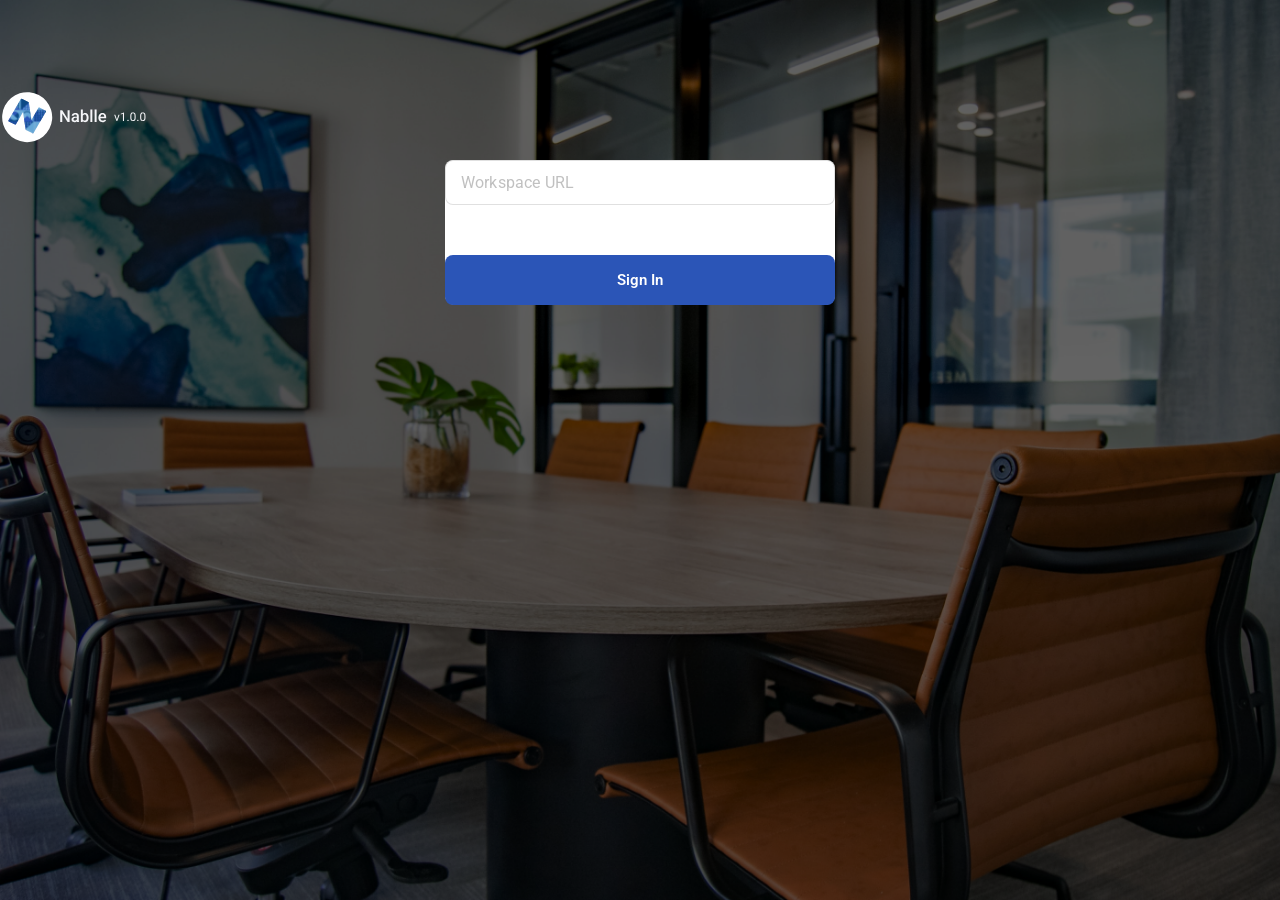
<file: url.html>
<!DOCTYPE html>
<html lang="en">
<head>
	<title>AMS URL Forum</title>
	<meta charset="UTF-8">
	<meta name="viewport" content="width=device-width, initial-scale=1">
<!--===============================================================================================-->	
	<link rel="icon" type="image/png" href="images/icons/favicon.ico"/>
<!--===============================================================================================-->
	<link rel="stylesheet" type="text/css" href="vendor/bootstrap/css/bootstrap.min.css">
<!--===============================================================================================-->
	<link rel="stylesheet" type="text/css" href="fonts/font-awesome-4.7.0/css/font-awesome.min.css">
<!--===============================================================================================-->
	<link rel="stylesheet" type="text/css" href="fonts/iconic/css/material-design-iconic-font.min.css">
<!--===============================================================================================-->
	<link rel="stylesheet" type="text/css" href="vendor/animate/animate.css">
<!--===============================================================================================-->	
	<link rel="stylesheet" type="text/css" href="vendor/css-hamburgers/hamburgers.min.css">
<!--===============================================================================================-->
	<link rel="stylesheet" type="text/css" href="vendor/animsition/css/animsition.min.css">
<!--===============================================================================================-->
	<link rel="stylesheet" type="text/css" href="vendor/select2/select2.min.css">
<!--===============================================================================================-->	
	<link rel="stylesheet" type="text/css" href="vendor/daterangepicker/daterangepicker.css">
<!--===============================================================================================-->
	<link rel="stylesheet" type="text/css" href="css/util.css">
	<link rel="stylesheet" type="text/css" href="css/main.css">
<!--===============================================================================================-->

</head>
<body>
	
	<div class="limiter">
		<div class="logo"> <img src="../images/icons/Nablle.svg" class="img-fluid" alt=""> </div>
		<div class="container-login100">
			<div class="wrap-login100">
				<form class="login100-form validate-form">
					<!--<span class="login100-form-title p-b-26">
					</span>
				-->
					<div class="wrap-input100 validate-input" data-validate="Enter Url" >
						<input class="input100" type="text" name="url" id= "url">
						<span class="focus-input100" data-placeholder="Workspace URL"></span>
					</div>
					<div class="wrap-validate" style="display: none;">
						<span class="focus">
						Enter your workspace URL 
						</span>
					</div>
					<div class="wrap-error" style="display: none;">
						<span class="red">
						</span>
						
					</div>
					<!-- <div class="empty-url" style="display: none;">
						<span class="empty-url">
							Invalid Workspace URL 
						</span>
						
					</div> -->
					<div class="container-login100-form-btn">
						<div class="wrap-login100-form-btn">
							<div class="login100-form-bgbtn"></div>
							<button class="login100-form-btn" id="Save">
								Sign In
							</button>
						</div>
					</div>
				</form>
			</div>
		</div>
	</div>
	


	
<!--===============================================================================================-->
	<script src="vendor/jquery/jquery-3.2.1.min.js"></script>
<!--===============================================================================================-->
	<script src="vendor/animsition/js/animsition.min.js"></script>
<!--===============================================================================================-->
	<script src="vendor/bootstrap/js/popper.js"></script>
	<script src="vendor/bootstrap/js/bootstrap.min.js"></script>
<!--===============================================================================================-->
	<script src="vendor/select2/select2.min.js"></script>
<!--===============================================================================================-->
	<script src="vendor/daterangepicker/moment.min.js"></script>
	<script src="vendor/daterangepicker/daterangepicker.js"></script>
<!--===============================================================================================-->
	<script src="vendor/countdowntime/countdowntime.js"></script>
<!--===============================================================================================-->
	<script src="js/main.js"></script>
	<script src="js/store.js"></script>

</body>
</html>
</file>
<file: vendor/daterangepicker/daterangepicker.css>
.daterangepicker {
  position: absolute;
  color: inherit;
  background-color: #fff;
  border-radius: 4px;
  width: 278px;
  padding: 4px;
  margin-top: 1px;
  top: 100px;
  left: 20px;
  /* Calendars */ }
  .daterangepicker:before, .daterangepicker:after {
    position: absolute;
    display: inline-block;
    border-bottom-color: rgba(0, 0, 0, 0.2);
    content: ''; }
  .daterangepicker:before {
    top: -7px;
    border-right: 7px solid transparent;
    border-left: 7px solid transparent;
    border-bottom: 7px solid #ccc; }
  .daterangepicker:after {
    top: -6px;
    border-right: 6px solid transparent;
    border-bottom: 6px solid #fff;
    border-left: 6px solid transparent; }
  .daterangepicker.opensleft:before {
    right: 9px; }
  .daterangepicker.opensleft:after {
    right: 10px; }
  .daterangepicker.openscenter:before {
    left: 0;
    right: 0;
    width: 0;
    margin-left: auto;
    margin-right: auto; }
  .daterangepicker.openscenter:after {
    left: 0;
    right: 0;
    width: 0;
    margin-left: auto;
    margin-right: auto; }
  .daterangepicker.opensright:before {
    left: 9px; }
  .daterangepicker.opensright:after {
    left: 10px; }
  .daterangepicker.dropup {
    margin-top: -5px; }
    .daterangepicker.dropup:before {
      top: initial;
      bottom: -7px;
      border-bottom: initial;
      border-top: 7px solid #ccc; }
    .daterangepicker.dropup:after {
      top: initial;
      bottom: -6px;
      border-bottom: initial;
      border-top: 6px solid #fff; }
  .daterangepicker.dropdown-menu {
    max-width: none;
    z-index: 3001; }
  .daterangepicker.single .ranges, .daterangepicker.single .calendar {
    float: none; }
  .daterangepicker.show-calendar .calendar {
    display: block; }
  .daterangepicker .calendar {
    display: none;
    max-width: 270px;
    margin: 4px; }
    .daterangepicker .calendar.single .calendar-table {
      border: none; }
    .daterangepicker .calendar th, .daterangepicker .calendar td {
      white-space: nowrap;
      text-align: center;
      min-width: 32px; }
  .daterangepicker .calendar-table {
    border: 1px solid #fff;
    padding: 4px;
    border-radius: 4px;
    background-color: #fff; }
  .daterangepicker table {
    width: 100%;
    margin: 0; }
  .daterangepicker td, .daterangepicker th {
    text-align: center;
    width: 20px;
    height: 20px;
    border-radius: 4px;
    border: 1px solid transparent;
    white-space: nowrap;
    cursor: pointer; }
    .daterangepicker td.available:hover, .daterangepicker th.available:hover {
      background-color: #eee;
      border-color: transparent;
      color: inherit; }
    .daterangepicker td.week, .daterangepicker th.week {
      font-size: 80%;
      color: #ccc; }
  .daterangepicker td.off, .daterangepicker td.off.in-range, .daterangepicker td.off.start-date, .daterangepicker td.off.end-date {
    background-color: #fff;
    border-color: transparent;
    color: #999; }
  .daterangepicker td.in-range {
    background-color: #ebf4f8;
    border-color: transparent;
    color: #000;
    border-radius: 0; }
  .daterangepicker td.start-date {
    border-radius: 4px 0 0 4px; }
  .daterangepicker td.end-date {
    border-radius: 0 4px 4px 0; }
  .daterangepicker td.start-date.end-date {
    border-radius: 4px; }
  .daterangepicker td.active, .daterangepicker td.active:hover {
    background-color: #357ebd;
    border-color: transparent;
    color: #fff; }
  .daterangepicker th.month {
    width: auto; }
  .daterangepicker td.disabled, .daterangepicker option.disabled {
    color: #999;
    cursor: not-allowed;
    text-decoration: line-through; }
  .daterangepicker select.monthselect, .daterangepicker select.yearselect {
    font-size: 12px;
    padding: 1px;
    height: auto;
    margin: 0;
    cursor: default; }
  .daterangepicker select.monthselect {
    margin-right: 2%;
    width: 56%; }
  .daterangepicker select.yearselect {
    width: 40%; }
  .daterangepicker select.hourselect, .daterangepicker select.minuteselect, .daterangepicker select.secondselect, .daterangepicker select.ampmselect {
    width: 50px;
    margin-bottom: 0; }
  .daterangepicker .input-mini {
    border: 1px solid #ccc;
    border-radius: 4px;
    color: #555;
    height: 30px;
    line-height: 30px;
    display: block;
    vertical-align: middle;
    margin: 0 0 5px 0;
    padding: 0 6px 0 28px;
    width: 100%; }
    .daterangepicker .input-mini.active {
      border: 1px solid #08c;
      border-radius: 4px; }
  .daterangepicker .daterangepicker_input {
    position: relative; }
    .daterangepicker .daterangepicker_input i {
      position: absolute;
      left: 8px;
      top: 8px; }
  .daterangepicker.rtl .input-mini {
    padding-right: 28px;
    padding-left: 6px; }
  .daterangepicker.rtl .daterangepicker_input i {
    left: auto;
    right: 8px; }
  .daterangepicker .calendar-time {
    text-align: center;
    margin: 5px auto;
    line-height: 30px;
    position: relative;
    padding-left: 28px; }
    .daterangepicker .calendar-time select.disabled {
      color: #ccc;
      cursor: not-allowed; }

.ranges {
  font-size: 11px;
  float: none;
  margin: 4px;
  text-align: left; }
  .ranges ul {
    list-style: none;
    margin: 0 auto;
    padding: 0;
    width: 100%; }
  .ranges li {
    font-size: 13px;
    background-color: #f5f5f5;
    border: 1px solid #f5f5f5;
    border-radius: 4px;
    color: #08c;
    padding: 3px 12px;
    margin-bottom: 8px;
    cursor: pointer; }
    .ranges li:hover {
      background-color: #08c;
      border: 1px solid #08c;
      color: #fff; }
    .ranges li.active {
      background-color: #08c;
      border: 1px solid #08c;
      color: #fff; }

/*  Larger Screen Styling */
@media (min-width: 564px) {
  .daterangepicker {
    width: auto; }
    .daterangepicker .ranges ul {
      width: 160px; }
    .daterangepicker.single .ranges ul {
      width: 100%; }
    .daterangepicker.single .calendar.left {
      clear: none; }
    .daterangepicker.single.ltr .ranges, .daterangepicker.single.ltr .calendar {
      float: left; }
    .daterangepicker.single.rtl .ranges, .daterangepicker.single.rtl .calendar {
      float: right; }
    .daterangepicker.ltr {
      direction: ltr;
      text-align: left; }
      .daterangepicker.ltr .calendar.left {
        clear: left;
        margin-right: 0; }
        .daterangepicker.ltr .calendar.left .calendar-table {
          border-right: none;
          border-top-right-radius: 0;
          border-bottom-right-radius: 0; }
      .daterangepicker.ltr .calendar.right {
        margin-left: 0; }
        .daterangepicker.ltr .calendar.right .calendar-table {
          border-left: none;
          border-top-left-radius: 0;
          border-bottom-left-radius: 0; }
      .daterangepicker.ltr .left .daterangepicker_input {
        padding-right: 12px; }
      .daterangepicker.ltr .calendar.left .calendar-table {
        padding-right: 12px; }
      .daterangepicker.ltr .ranges, .daterangepicker.ltr .calendar {
        float: left; }
    .daterangepicker.rtl {
      direction: rtl;
      text-align: right; }
      .daterangepicker.rtl .calendar.left {
        clear: right;
        margin-left: 0; }
        .daterangepicker.rtl .calendar.left .calendar-table {
          border-left: none;
          border-top-left-radius: 0;
          border-bottom-left-radius: 0; }
      .daterangepicker.rtl .calendar.right {
        margin-right: 0; }
        .daterangepicker.rtl .calendar.right .calendar-table {
          border-right: none;
          border-top-right-radius: 0;
          border-bottom-right-radius: 0; }
      .daterangepicker.rtl .left .daterangepicker_input {
        padding-left: 12px; }
      .daterangepicker.rtl .calendar.left .calendar-table {
        padding-left: 12px; }
      .daterangepicker.rtl .ranges, .daterangepicker.rtl .calendar {
        text-align: right;
        float: right; } }
@media (min-width: 730px) {
  .daterangepicker .ranges {
    width: auto; }
  .daterangepicker.ltr .ranges {
    float: left; }
  .daterangepicker.rtl .ranges {
    float: right; }
  .daterangepicker .calendar.left {
    clear: none !important; } }
</file>
<file: css/util.css>
/*[ FONT SIZE ]
///////////////////////////////////////////////////////////
*/
.fs-1 {font-size: 1px;}
.fs-2 {font-size: 2px;}
.fs-3 {font-size: 3px;}
.fs-4 {font-size: 4px;}
.fs-5 {font-size: 5px;}
.fs-6 {font-size: 6px;}
.fs-7 {font-size: 7px;}
.fs-8 {font-size: 8px;}
.fs-9 {font-size: 9px;}
.fs-10 {font-size: 10px;}
.fs-11 {font-size: 11px;}
.fs-12 {font-size: 12px;}
.fs-13 {font-size: 13px;}
.fs-14 {font-size: 14px;}
.fs-15 {font-size: 15px;}
.fs-16 {font-size: 16px;}
.fs-17 {font-size: 17px;}
.fs-18 {font-size: 18px;}
.fs-19 {font-size: 19px;}
.fs-20 {font-size: 20px;}
.fs-21 {font-size: 21px;}
.fs-22 {font-size: 22px;}
.fs-23 {font-size: 23px;}
.fs-24 {font-size: 24px;}
.fs-25 {font-size: 25px;}
.fs-26 {font-size: 26px;}
.fs-27 {font-size: 27px;}
.fs-28 {font-size: 28px;}
.fs-29 {font-size: 29px;}
.fs-30 {font-size: 30px;}
.fs-31 {font-size: 31px;}
.fs-32 {font-size: 32px;}
.fs-33 {font-size: 33px;}
.fs-34 {font-size: 34px;}
.fs-35 {font-size: 35px;}
.fs-36 {font-size: 36px;}
.fs-37 {font-size: 37px;}
.fs-38 {font-size: 38px;}
.fs-39 {font-size: 39px;}
.fs-40 {font-size: 40px;}
.fs-41 {font-size: 41px;}
.fs-42 {font-size: 42px;}
.fs-43 {font-size: 43px;}
.fs-44 {font-size: 44px;}
.fs-45 {font-size: 45px;}
.fs-46 {font-size: 46px;}
.fs-47 {font-size: 47px;}
.fs-48 {font-size: 48px;}
.fs-49 {font-size: 49px;}
.fs-50 {font-size: 50px;}
.fs-51 {font-size: 51px;}
.fs-52 {font-size: 52px;}
.fs-53 {font-size: 53px;}
.fs-54 {font-size: 54px;}
.fs-55 {font-size: 55px;}
.fs-56 {font-size: 56px;}
.fs-57 {font-size: 57px;}
.fs-58 {font-size: 58px;}
.fs-59 {font-size: 59px;}
.fs-60 {font-size: 60px;}
.fs-61 {font-size: 61px;}
.fs-62 {font-size: 62px;}
.fs-63 {font-size: 63px;}
.fs-64 {font-size: 64px;}
.fs-65 {font-size: 65px;}
.fs-66 {font-size: 66px;}
.fs-67 {font-size: 67px;}
.fs-68 {font-size: 68px;}
.fs-69 {font-size: 69px;}
.fs-70 {font-size: 70px;}
.fs-71 {font-size: 71px;}
.fs-72 {font-size: 72px;}
.fs-73 {font-size: 73px;}
.fs-74 {font-size: 74px;}
.fs-75 {font-size: 75px;}
.fs-76 {font-size: 76px;}
.fs-77 {font-size: 77px;}
.fs-78 {font-size: 78px;}
.fs-79 {font-size: 79px;}
.fs-80 {font-size: 80px;}
.fs-81 {font-size: 81px;}
.fs-82 {font-size: 82px;}
.fs-83 {font-size: 83px;}
.fs-84 {font-size: 84px;}
.fs-85 {font-size: 85px;}
.fs-86 {font-size: 86px;}
.fs-87 {font-size: 87px;}
.fs-88 {font-size: 88px;}
.fs-89 {font-size: 89px;}
.fs-90 {font-size: 90px;}
.fs-91 {font-size: 91px;}
.fs-92 {font-size: 92px;}
.fs-93 {font-size: 93px;}
.fs-94 {font-size: 94px;}
.fs-95 {font-size: 95px;}
.fs-96 {font-size: 96px;}
.fs-97 {font-size: 97px;}
.fs-98 {font-size: 98px;}
.fs-99 {font-size: 99px;}
.fs-100 {font-size: 100px;}
.fs-101 {font-size: 101px;}
.fs-102 {font-size: 102px;}
.fs-103 {font-size: 103px;}
.fs-104 {font-size: 104px;}
.fs-105 {font-size: 105px;}
.fs-106 {font-size: 106px;}
.fs-107 {font-size: 107px;}
.fs-108 {font-size: 108px;}
.fs-109 {font-size: 109px;}
.fs-110 {font-size: 110px;}
.fs-111 {font-size: 111px;}
.fs-112 {font-size: 112px;}
.fs-113 {font-size: 113px;}
.fs-114 {font-size: 114px;}
.fs-115 {font-size: 115px;}
.fs-116 {font-size: 116px;}
.fs-117 {font-size: 117px;}
.fs-118 {font-size: 118px;}
.fs-119 {font-size: 119px;}
.fs-120 {font-size: 120px;}
.fs-121 {font-size: 121px;}
.fs-122 {font-size: 122px;}
.fs-123 {font-size: 123px;}
.fs-124 {font-size: 124px;}
.fs-125 {font-size: 125px;}
.fs-126 {font-size: 126px;}
.fs-127 {font-size: 127px;}
.fs-128 {font-size: 128px;}
.fs-129 {font-size: 129px;}
.fs-130 {font-size: 130px;}
.fs-131 {font-size: 131px;}
.fs-132 {font-size: 132px;}
.fs-133 {font-size: 133px;}
.fs-134 {font-size: 134px;}
.fs-135 {font-size: 135px;}
.fs-136 {font-size: 136px;}
.fs-137 {font-size: 137px;}
.fs-138 {font-size: 138px;}
.fs-139 {font-size: 139px;}
.fs-140 {font-size: 140px;}
.fs-141 {font-size: 141px;}
.fs-142 {font-size: 142px;}
.fs-143 {font-size: 143px;}
.fs-144 {font-size: 144px;}
.fs-145 {font-size: 145px;}
.fs-146 {font-size: 146px;}
.fs-147 {font-size: 147px;}
.fs-148 {font-size: 148px;}
.fs-149 {font-size: 149px;}
.fs-150 {font-size: 150px;}
.fs-151 {font-size: 151px;}
.fs-152 {font-size: 152px;}
.fs-153 {font-size: 153px;}
.fs-154 {font-size: 154px;}
.fs-155 {font-size: 155px;}
.fs-156 {font-size: 156px;}
.fs-157 {font-size: 157px;}
.fs-158 {font-size: 158px;}
.fs-159 {font-size: 159px;}
.fs-160 {font-size: 160px;}
.fs-161 {font-size: 161px;}
.fs-162 {font-size: 162px;}
.fs-163 {font-size: 163px;}
.fs-164 {font-size: 164px;}
.fs-165 {font-size: 165px;}
.fs-166 {font-size: 166px;}
.fs-167 {font-size: 167px;}
.fs-168 {font-size: 168px;}
.fs-169 {font-size: 169px;}
.fs-170 {font-size: 170px;}
.fs-171 {font-size: 171px;}
.fs-172 {font-size: 172px;}
.fs-173 {font-size: 173px;}
.fs-174 {font-size: 174px;}
.fs-175 {font-size: 175px;}
.fs-176 {font-size: 176px;}
.fs-177 {font-size: 177px;}
.fs-178 {font-size: 178px;}
.fs-179 {font-size: 179px;}
.fs-180 {font-size: 180px;}
.fs-181 {font-size: 181px;}
.fs-182 {font-size: 182px;}
.fs-183 {font-size: 183px;}
.fs-184 {font-size: 184px;}
.fs-185 {font-size: 185px;}
.fs-186 {font-size: 186px;}
.fs-187 {font-size: 187px;}
.fs-188 {font-size: 188px;}
.fs-189 {font-size: 189px;}
.fs-190 {font-size: 190px;}
.fs-191 {font-size: 191px;}
.fs-192 {font-size: 192px;}
.fs-193 {font-size: 193px;}
.fs-194 {font-size: 194px;}
.fs-195 {font-size: 195px;}
.fs-196 {font-size: 196px;}
.fs-197 {font-size: 197px;}
.fs-198 {font-size: 198px;}
.fs-199 {font-size: 199px;}
.fs-200 {font-size: 200px;}

/*[ PADDING ]
///////////////////////////////////////////////////////////
*/
.p-t-0 {padding-top: 0px;}
.p-t-1 {padding-top: 1px;}
.p-t-2 {padding-top: 2px;}
.p-t-3 {padding-top: 3px;}
.p-t-4 {padding-top: 4px;}
.p-t-5 {padding-top: 5px;}
.p-t-6 {padding-top: 6px;}
.p-t-7 {padding-top: 7px;}
.p-t-8 {padding-top: 8px;}
.p-t-9 {padding-top: 9px;}
.p-t-10 {padding-top: 10px;}
.p-t-11 {padding-top: 11px;}
.p-t-12 {padding-top: 12px;}
.p-t-13 {padding-top: 13px;}
.p-t-14 {padding-top: 14px;}
.p-t-15 {padding-top: 15px;}
.p-t-16 {padding-top: 16px;}
.p-t-17 {padding-top: 17px;}
.p-t-18 {padding-top: 18px;}
.p-t-19 {padding-top: 19px;}
.p-t-20 {padding-top: 20px;}
.p-t-21 {padding-top: 21px;}
.p-t-22 {padding-top: 22px;}
.p-t-23 {padding-top: 23px;}
.p-t-24 {padding-top: 24px;}
.p-t-25 {padding-top: 25px;}
.p-t-26 {padding-top: 26px;}
.p-t-27 {padding-top: 27px;}
.p-t-28 {padding-top: 28px;}
.p-t-29 {padding-top: 29px;}
.p-t-30 {padding-top: 30px;}
.p-t-31 {padding-top: 31px;}
.p-t-32 {padding-top: 32px;}
.p-t-33 {padding-top: 33px;}
.p-t-34 {padding-top: 34px;}
.p-t-35 {padding-top: 35px;}
.p-t-36 {padding-top: 36px;}
.p-t-37 {padding-top: 37px;}
.p-t-38 {padding-top: 38px;}
.p-t-39 {padding-top: 39px;}
.p-t-40 {padding-top: 40px;}
.p-t-41 {padding-top: 41px;}
.p-t-42 {padding-top: 42px;}
.p-t-43 {padding-top: 43px;}
.p-t-44 {padding-top: 44px;}
.p-t-45 {padding-top: 45px;}
.p-t-46 {padding-top: 46px;}
.p-t-47 {padding-top: 47px;}
.p-t-48 {padding-top: 48px;}
.p-t-49 {padding-top: 49px;}
.p-t-50 {padding-top: 50px;}
.p-t-51 {padding-top: 51px;}
.p-t-52 {padding-top: 52px;}
.p-t-53 {padding-top: 53px;}
.p-t-54 {padding-top: 54px;}
.p-t-55 {padding-top: 55px;}
.p-t-56 {padding-top: 56px;}
.p-t-57 {padding-top: 57px;}
.p-t-58 {padding-top: 58px;}
.p-t-59 {padding-top: 59px;}
.p-t-60 {padding-top: 60px;}
.p-t-61 {padding-top: 61px;}
.p-t-62 {padding-top: 62px;}
.p-t-63 {padding-top: 63px;}
.p-t-64 {padding-top: 64px;}
.p-t-65 {padding-top: 65px;}
.p-t-66 {padding-top: 66px;}
.p-t-67 {padding-top: 67px;}
.p-t-68 {padding-top: 68px;}
.p-t-69 {padding-top: 69px;}
.p-t-70 {padding-top: 70px;}
.p-t-71 {padding-top: 71px;}
.p-t-72 {padding-top: 72px;}
.p-t-73 {padding-top: 73px;}
.p-t-74 {padding-top: 74px;}
.p-t-75 {padding-top: 75px;}
.p-t-76 {padding-top: 76px;}
.p-t-77 {padding-top: 77px;}
.p-t-78 {padding-top: 78px;}
.p-t-79 {padding-top: 79px;}
.p-t-80 {padding-top: 80px;}
.p-t-81 {padding-top: 81px;}
.p-t-82 {padding-top: 82px;}
.p-t-83 {padding-top: 83px;}
.p-t-84 {padding-top: 84px;}
.p-t-85 {padding-top: 85px;}
.p-t-86 {padding-top: 86px;}
.p-t-87 {padding-top: 87px;}
.p-t-88 {padding-top: 88px;}
.p-t-89 {padding-top: 89px;}
.p-t-90 {padding-top: 90px;}
.p-t-91 {padding-top: 91px;}
.p-t-92 {padding-top: 92px;}
.p-t-93 {padding-top: 93px;}
.p-t-94 {padding-top: 94px;}
.p-t-95 {padding-top: 95px;}
.p-t-96 {padding-top: 96px;}
.p-t-97 {padding-top: 97px;}
.p-t-98 {padding-top: 98px;}
.p-t-99 {padding-top: 99px;}
.p-t-100 {padding-top: 100px;}
.p-t-101 {padding-top: 101px;}
.p-t-102 {padding-top: 102px;}
.p-t-103 {padding-top: 103px;}
.p-t-104 {padding-top: 104px;}
.p-t-105 {padding-top: 105px;}
.p-t-106 {padding-top: 106px;}
.p-t-107 {padding-top: 107px;}
.p-t-108 {padding-top: 108px;}
.p-t-109 {padding-top: 109px;}
.p-t-110 {padding-top: 110px;}
.p-t-111 {padding-top: 111px;}
.p-t-112 {padding-top: 112px;}
.p-t-113 {padding-top: 113px;}
.p-t-114 {padding-top: 114px;}
.p-t-115 {padding-top: 115px;}
.p-t-116 {padding-top: 116px;}
.p-t-117 {padding-top: 117px;}
.p-t-118 {padding-top: 118px;}
.p-t-119 {padding-top: 119px;}
.p-t-120 {padding-top: 120px;}
.p-t-121 {padding-top: 121px;}
.p-t-122 {padding-top: 122px;}
.p-t-123 {padding-top: 123px;}
.p-t-124 {padding-top: 124px;}
.p-t-125 {padding-top: 125px;}
.p-t-126 {padding-top: 126px;}
.p-t-127 {padding-top: 127px;}
.p-t-128 {padding-top: 128px;}
.p-t-129 {padding-top: 129px;}
.p-t-130 {padding-top: 130px;}
.p-t-131 {padding-top: 131px;}
.p-t-132 {padding-top: 132px;}
.p-t-133 {padding-top: 133px;}
.p-t-134 {padding-top: 134px;}
.p-t-135 {padding-top: 135px;}
.p-t-136 {padding-top: 136px;}
.p-t-137 {padding-top: 137px;}
.p-t-138 {padding-top: 138px;}
.p-t-139 {padding-top: 139px;}
.p-t-140 {padding-top: 140px;}
.p-t-141 {padding-top: 141px;}
.p-t-142 {padding-top: 142px;}
.p-t-143 {padding-top: 143px;}
.p-t-144 {padding-top: 144px;}
.p-t-145 {padding-top: 145px;}
.p-t-146 {padding-top: 146px;}
.p-t-147 {padding-top: 147px;}
.p-t-148 {padding-top: 148px;}
.p-t-149 {padding-top: 149px;}
.p-t-150 {padding-top: 150px;}
.p-t-151 {padding-top: 151px;}
.p-t-152 {padding-top: 152px;}
.p-t-153 {padding-top: 153px;}
.p-t-154 {padding-top: 154px;}
.p-t-155 {padding-top: 155px;}
.p-t-156 {padding-top: 156px;}
.p-t-157 {padding-top: 157px;}
.p-t-158 {padding-top: 158px;}
.p-t-159 {padding-top: 159px;}
.p-t-160 {padding-top: 160px;}
.p-t-161 {padding-top: 161px;}
.p-t-162 {padding-top: 162px;}
.p-t-163 {padding-top: 163px;}
.p-t-164 {padding-top: 164px;}
.p-t-165 {padding-top: 165px;}
.p-t-166 {padding-top: 166px;}
.p-t-167 {padding-top: 167px;}
.p-t-168 {padding-top: 168px;}
.p-t-169 {padding-top: 169px;}
.p-t-170 {padding-top: 170px;}
.p-t-171 {padding-top: 171px;}
.p-t-172 {padding-top: 172px;}
.p-t-173 {padding-top: 173px;}
.p-t-174 {padding-top: 174px;}
.p-t-175 {padding-top: 175px;}
.p-t-176 {padding-top: 176px;}
.p-t-177 {padding-top: 177px;}
.p-t-178 {padding-top: 178px;}
.p-t-179 {padding-top: 179px;}
.p-t-180 {padding-top: 180px;}
.p-t-181 {padding-top: 181px;}
.p-t-182 {padding-top: 182px;}
.p-t-183 {padding-top: 183px;}
.p-t-184 {padding-top: 184px;}
.p-t-185 {padding-top: 185px;}
.p-t-186 {padding-top: 186px;}
.p-t-187 {padding-top: 187px;}
.p-t-188 {padding-top: 188px;}
.p-t-189 {padding-top: 189px;}
.p-t-190 {padding-top: 190px;}
.p-t-191 {padding-top: 191px;}
.p-t-192 {padding-top: 192px;}
.p-t-193 {padding-top: 193px;}
.p-t-194 {padding-top: 194px;}
.p-t-195 {padding-top: 195px;}
.p-t-196 {padding-top: 196px;}
.p-t-197 {padding-top: 197px;}
.p-t-198 {padding-top: 198px;}
.p-t-199 {padding-top: 199px;}
.p-t-200 {padding-top: 200px;}
.p-t-201 {padding-top: 201px;}
.p-t-202 {padding-top: 202px;}
.p-t-203 {padding-top: 203px;}
.p-t-204 {padding-top: 204px;}
.p-t-205 {padding-top: 205px;}
.p-t-206 {padding-top: 206px;}
.p-t-207 {padding-top: 207px;}
.p-t-208 {padding-top: 208px;}
.p-t-209 {padding-top: 209px;}
.p-t-210 {padding-top: 210px;}
.p-t-211 {padding-top: 211px;}
.p-t-212 {padding-top: 212px;}
.p-t-213 {padding-top: 213px;}
.p-t-214 {padding-top: 214px;}
.p-t-215 {padding-top: 215px;}
.p-t-216 {padding-top: 216px;}
.p-t-217 {padding-top: 217px;}
.p-t-218 {padding-top: 218px;}
.p-t-219 {padding-top: 219px;}
.p-t-220 {padding-top: 220px;}
.p-t-221 {padding-top: 221px;}
.p-t-222 {padding-top: 222px;}
.p-t-223 {padding-top: 223px;}
.p-t-224 {padding-top: 224px;}
.p-t-225 {padding-top: 225px;}
.p-t-226 {padding-top: 226px;}
.p-t-227 {padding-top: 227px;}
.p-t-228 {padding-top: 228px;}
.p-t-229 {padding-top: 229px;}
.p-t-230 {padding-top: 230px;}
.p-t-231 {padding-top: 231px;}
.p-t-232 {padding-top: 232px;}
.p-t-233 {padding-top: 233px;}
.p-t-234 {padding-top: 234px;}
.p-t-235 {padding-top: 235px;}
.p-t-236 {padding-top: 236px;}
.p-t-237 {padding-top: 237px;}
.p-t-238 {padding-top: 238px;}
.p-t-239 {padding-top: 239px;}
.p-t-240 {padding-top: 240px;}
.p-t-241 {padding-top: 241px;}
.p-t-242 {padding-top: 242px;}
.p-t-243 {padding-top: 243px;}
.p-t-244 {padding-top: 244px;}
.p-t-245 {padding-top: 245px;}
.p-t-246 {padding-top: 246px;}
.p-t-247 {padding-top: 247px;}
.p-t-248 {padding-top: 248px;}
.p-t-249 {padding-top: 249px;}
.p-t-250 {padding-top: 250px;}
.p-b-0 {padding-bottom: 0px;}
.p-b-1 {padding-bottom: 1px;}
.p-b-2 {padding-bottom: 2px;}
.p-b-3 {padding-bottom: 3px;}
.p-b-4 {padding-bottom: 4px;}
.p-b-5 {padding-bottom: 5px;}
.p-b-6 {padding-bottom: 6px;}
.p-b-7 {padding-bottom: 7px;}
.p-b-8 {padding-bottom: 8px;}
.p-b-9 {padding-bottom: 9px;}
.p-b-10 {padding-bottom: 10px;}
.p-b-11 {padding-bottom: 11px;}
.p-b-12 {padding-bottom: 12px;}
.p-b-13 {padding-bottom: 13px;}
.p-b-14 {padding-bottom: 14px;}
.p-b-15 {padding-bottom: 15px;}
.p-b-16 {padding-bottom: 16px;}
.p-b-17 {padding-bottom: 17px;}
.p-b-18 {padding-bottom: 18px;}
.p-b-19 {padding-bottom: 19px;}
.p-b-20 {padding-bottom: 20px;}
.p-b-21 {padding-bottom: 21px;}
.p-b-22 {padding-bottom: 22px;}
.p-b-23 {padding-bottom: 23px;}
.p-b-24 {padding-bottom: 24px;}
.p-b-25 {padding-bottom: 25px;}
.p-b-26 {padding-bottom: 26px;}
.p-b-27 {padding-bottom: 27px;}
.p-b-28 {padding-bottom: 28px;}
.p-b-29 {padding-bottom: 29px;}
.p-b-30 {padding-bottom: 30px;}
.p-b-31 {padding-bottom: 31px;}
.p-b-32 {padding-bottom: 32px;}
.p-b-33 {padding-bottom: 33px;}
.p-b-34 {padding-bottom: 34px;}
.p-b-35 {padding-bottom: 35px;}
.p-b-36 {padding-bottom: 36px;}
.p-b-37 {padding-bottom: 37px;}
.p-b-38 {padding-bottom: 38px;}
.p-b-39 {padding-bottom: 39px;}
.p-b-40 {padding-bottom: 40px;}
.p-b-41 {padding-bottom: 41px;}
.p-b-42 {padding-bottom: 42px;}
.p-b-43 {padding-bottom: 43px;}
.p-b-44 {padding-bottom: 44px;}
.p-b-45 {padding-bottom: 45px;}
.p-b-46 {padding-bottom: 46px;}
.p-b-47 {padding-bottom: 47px;}
.p-b-48 {padding-bottom: 48px;}
.p-b-49 {padding-bottom: 49px;}
.p-b-50 {padding-bottom: 50px;}
.p-b-51 {padding-bottom: 51px;}
.p-b-52 {padding-bottom: 52px;}
.p-b-53 {padding-bottom: 53px;}
.p-b-54 {padding-bottom: 54px;}
.p-b-55 {padding-bottom: 55px;}
.p-b-56 {padding-bottom: 56px;}
.p-b-57 {padding-bottom: 57px;}
.p-b-58 {padding-bottom: 58px;}
.p-b-59 {padding-bottom: 59px;}
.p-b-60 {padding-bottom: 60px;}
.p-b-61 {padding-bottom: 61px;}
.p-b-62 {padding-bottom: 62px;}
.p-b-63 {padding-bottom: 63px;}
.p-b-64 {padding-bottom: 64px;}
.p-b-65 {padding-bottom: 65px;}
.p-b-66 {padding-bottom: 66px;}
.p-b-67 {padding-bottom: 67px;}
.p-b-68 {padding-bottom: 68px;}
.p-b-69 {padding-bottom: 69px;}
.p-b-70 {padding-bottom: 70px;}
.p-b-71 {padding-bottom: 71px;}
.p-b-72 {padding-bottom: 72px;}
.p-b-73 {padding-bottom: 73px;}
.p-b-74 {padding-bottom: 74px;}
.p-b-75 {padding-bottom: 75px;}
.p-b-76 {padding-bottom: 76px;}
.p-b-77 {padding-bottom: 77px;}
.p-b-78 {padding-bottom: 78px;}
.p-b-79 {padding-bottom: 79px;}
.p-b-80 {padding-bottom: 80px;}
.p-b-81 {padding-bottom: 81px;}
.p-b-82 {padding-bottom: 82px;}
.p-b-83 {padding-bottom: 83px;}
.p-b-84 {padding-bottom: 84px;}
.p-b-85 {padding-bottom: 85px;}
.p-b-86 {padding-bottom: 86px;}
.p-b-87 {padding-bottom: 87px;}
.p-b-88 {padding-bottom: 88px;}
.p-b-89 {padding-bottom: 89px;}
.p-b-90 {padding-bottom: 90px;}
.p-b-91 {padding-bottom: 91px;}
.p-b-92 {padding-bottom: 92px;}
.p-b-93 {padding-bottom: 93px;}
.p-b-94 {padding-bottom: 94px;}
.p-b-95 {padding-bottom: 95px;}
.p-b-96 {padding-bottom: 96px;}
.p-b-97 {padding-bottom: 97px;}
.p-b-98 {padding-bottom: 98px;}
.p-b-99 {padding-bottom: 99px;}
.p-b-100 {padding-bottom: 100px;}
.p-b-101 {padding-bottom: 101px;}
.p-b-102 {padding-bottom: 102px;}
.p-b-103 {padding-bottom: 103px;}
.p-b-104 {padding-bottom: 104px;}
.p-b-105 {padding-bottom: 105px;}
.p-b-106 {padding-bottom: 106px;}
.p-b-107 {padding-bottom: 107px;}
.p-b-108 {padding-bottom: 108px;}
.p-b-109 {padding-bottom: 109px;}
.p-b-110 {padding-bottom: 110px;}
.p-b-111 {padding-bottom: 111px;}
.p-b-112 {padding-bottom: 112px;}
.p-b-113 {padding-bottom: 113px;}
.p-b-114 {padding-bottom: 114px;}
.p-b-115 {padding-bottom: 115px;}
.p-b-116 {padding-bottom: 116px;}
.p-b-117 {padding-bottom: 117px;}
.p-b-118 {padding-bottom: 118px;}
.p-b-119 {padding-bottom: 119px;}
.p-b-120 {padding-bottom: 120px;}
.p-b-121 {padding-bottom: 121px;}
.p-b-122 {padding-bottom: 122px;}
.p-b-123 {padding-bottom: 123px;}
.p-b-124 {padding-bottom: 124px;}
.p-b-125 {padding-bottom: 125px;}
.p-b-126 {padding-bottom: 126px;}
.p-b-127 {padding-bottom: 127px;}
.p-b-128 {padding-bottom: 128px;}
.p-b-129 {padding-bottom: 129px;}
.p-b-130 {padding-bottom: 130px;}
.p-b-131 {padding-bottom: 131px;}
.p-b-132 {padding-bottom: 132px;}
.p-b-133 {padding-bottom: 133px;}
.p-b-134 {padding-bottom: 134px;}
.p-b-135 {padding-bottom: 135px;}
.p-b-136 {padding-bottom: 136px;}
.p-b-137 {padding-bottom: 137px;}
.p-b-138 {padding-bottom: 138px;}
.p-b-139 {padding-bottom: 139px;}
.p-b-140 {padding-bottom: 140px;}
.p-b-141 {padding-bottom: 141px;}
.p-b-142 {padding-bottom: 142px;}
.p-b-143 {padding-bottom: 143px;}
.p-b-144 {padding-bottom: 144px;}
.p-b-145 {padding-bottom: 145px;}
.p-b-146 {padding-bottom: 146px;}
.p-b-147 {padding-bottom: 147px;}
.p-b-148 {padding-bottom: 148px;}
.p-b-149 {padding-bottom: 149px;}
.p-b-150 {padding-bottom: 150px;}
.p-b-151 {padding-bottom: 151px;}
.p-b-152 {padding-bottom: 152px;}
.p-b-153 {padding-bottom: 153px;}
.p-b-154 {padding-bottom: 154px;}
.p-b-155 {padding-bottom: 155px;}
.p-b-156 {padding-bottom: 156px;}
.p-b-157 {padding-bottom: 157px;}
.p-b-158 {padding-bottom: 158px;}
.p-b-159 {padding-bottom: 159px;}
.p-b-160 {padding-bottom: 160px;}
.p-b-161 {padding-bottom: 161px;}
.p-b-162 {padding-bottom: 162px;}
.p-b-163 {padding-bottom: 163px;}
.p-b-164 {padding-bottom: 164px;}
.p-b-165 {padding-bottom: 165px;}
.p-b-166 {padding-bottom: 166px;}
.p-b-167 {padding-bottom: 167px;}
.p-b-168 {padding-bottom: 168px;}
.p-b-169 {padding-bottom: 169px;}
.p-b-170 {padding-bottom: 170px;}
.p-b-171 {padding-bottom: 171px;}
.p-b-172 {padding-bottom: 172px;}
.p-b-173 {padding-bottom: 173px;}
.p-b-174 {padding-bottom: 174px;}
.p-b-175 {padding-bottom: 175px;}
.p-b-176 {padding-bottom: 176px;}
.p-b-177 {padding-bottom: 177px;}
.p-b-178 {padding-bottom: 178px;}
.p-b-179 {padding-bottom: 179px;}
.p-b-180 {padding-bottom: 180px;}
.p-b-181 {padding-bottom: 181px;}
.p-b-182 {padding-bottom: 182px;}
.p-b-183 {padding-bottom: 183px;}
.p-b-184 {padding-bottom: 184px;}
.p-b-185 {padding-bottom: 185px;}
.p-b-186 {padding-bottom: 186px;}
.p-b-187 {padding-bottom: 187px;}
.p-b-188 {padding-bottom: 188px;}
.p-b-189 {padding-bottom: 189px;}
.p-b-190 {padding-bottom: 190px;}
.p-b-191 {padding-bottom: 191px;}
.p-b-192 {padding-bottom: 192px;}
.p-b-193 {padding-bottom: 193px;}
.p-b-194 {padding-bottom: 194px;}
.p-b-195 {padding-bottom: 195px;}
.p-b-196 {padding-bottom: 196px;}
.p-b-197 {padding-bottom: 197px;}
.p-b-198 {padding-bottom: 198px;}
.p-b-199 {padding-bottom: 199px;}
.p-b-200 {padding-bottom: 200px;}
.p-b-201 {padding-bottom: 201px;}
.p-b-202 {padding-bottom: 202px;}
.p-b-203 {padding-bottom: 203px;}
.p-b-204 {padding-bottom: 204px;}
.p-b-205 {padding-bottom: 205px;}
.p-b-206 {padding-bottom: 206px;}
.p-b-207 {padding-bottom: 207px;}
.p-b-208 {padding-bottom: 208px;}
.p-b-209 {padding-bottom: 209px;}
.p-b-210 {padding-bottom: 210px;}
.p-b-211 {padding-bottom: 211px;}
.p-b-212 {padding-bottom: 212px;}
.p-b-213 {padding-bottom: 213px;}
.p-b-214 {padding-bottom: 214px;}
.p-b-215 {padding-bottom: 215px;}
.p-b-216 {padding-bottom: 216px;}
.p-b-217 {padding-bottom: 217px;}
.p-b-218 {padding-bottom: 218px;}
.p-b-219 {padding-bottom: 219px;}
.p-b-220 {padding-bottom: 220px;}
.p-b-221 {padding-bottom: 221px;}
.p-b-222 {padding-bottom: 222px;}
.p-b-223 {padding-bottom: 223px;}
.p-b-224 {padding-bottom: 224px;}
.p-b-225 {padding-bottom: 225px;}
.p-b-226 {padding-bottom: 226px;}
.p-b-227 {padding-bottom: 227px;}
.p-b-228 {padding-bottom: 228px;}
.p-b-229 {padding-bottom: 229px;}
.p-b-230 {padding-bottom: 230px;}
.p-b-231 {padding-bottom: 231px;}
.p-b-232 {padding-bottom: 232px;}
.p-b-233 {padding-bottom: 233px;}
.p-b-234 {padding-bottom: 234px;}
.p-b-235 {padding-bottom: 235px;}
.p-b-236 {padding-bottom: 236px;}
.p-b-237 {padding-bottom: 237px;}
.p-b-238 {padding-bottom: 238px;}
.p-b-239 {padding-bottom: 239px;}
.p-b-240 {padding-bottom: 240px;}
.p-b-241 {padding-bottom: 241px;}
.p-b-242 {padding-bottom: 242px;}
.p-b-243 {padding-bottom: 243px;}
.p-b-244 {padding-bottom: 244px;}
.p-b-245 {padding-bottom: 245px;}
.p-b-246 {padding-bottom: 246px;}
.p-b-247 {padding-bottom: 247px;}
.p-b-248 {padding-bottom: 248px;}
.p-b-249 {padding-bottom: 249px;}
.p-b-250 {padding-bottom: 250px;}
.p-l-0 {padding-left: 0px;}
.p-l-1 {padding-left: 1px;}
.p-l-2 {padding-left: 2px;}
.p-l-3 {padding-left: 3px;}
.p-l-4 {padding-left: 4px;}
.p-l-5 {padding-left: 5px;}
.p-l-6 {padding-left: 6px;}
.p-l-7 {padding-left: 7px;}
.p-l-8 {padding-left: 8px;}
.p-l-9 {padding-left: 9px;}
.p-l-10 {padding-left: 10px;}
.p-l-11 {padding-left: 11px;}
.p-l-12 {padding-left: 12px;}
.p-l-13 {padding-left: 13px;}
.p-l-14 {padding-left: 14px;}
.p-l-15 {padding-left: 15px;}
.p-l-16 {padding-left: 16px;}
.p-l-17 {padding-left: 17px;}
.p-l-18 {padding-left: 18px;}
.p-l-19 {padding-left: 19px;}
.p-l-20 {padding-left: 20px;}
.p-l-21 {padding-left: 21px;}
.p-l-22 {padding-left: 22px;}
.p-l-23 {padding-left: 23px;}
.p-l-24 {padding-left: 24px;}
.p-l-25 {padding-left: 25px;}
.p-l-26 {padding-left: 26px;}
.p-l-27 {padding-left: 27px;}
.p-l-28 {padding-left: 28px;}
.p-l-29 {padding-left: 29px;}
.p-l-30 {padding-left: 30px;}
.p-l-31 {padding-left: 31px;}
.p-l-32 {padding-left: 32px;}
.p-l-33 {padding-left: 33px;}
.p-l-34 {padding-left: 34px;}
.p-l-35 {padding-left: 35px;}
.p-l-36 {padding-left: 36px;}
.p-l-37 {padding-left: 37px;}
.p-l-38 {padding-left: 38px;}
.p-l-39 {padding-left: 39px;}
.p-l-40 {padding-left: 40px;}
.p-l-41 {padding-left: 41px;}
.p-l-42 {padding-left: 42px;}
.p-l-43 {padding-left: 43px;}
.p-l-44 {padding-left: 44px;}
.p-l-45 {padding-left: 45px;}
.p-l-46 {padding-left: 46px;}
.p-l-47 {padding-left: 47px;}
.p-l-48 {padding-left: 48px;}
.p-l-49 {padding-left: 49px;}
.p-l-50 {padding-left: 50px;}
.p-l-51 {padding-left: 51px;}
.p-l-52 {padding-left: 52px;}
.p-l-53 {padding-left: 53px;}
.p-l-54 {padding-left: 54px;}
.p-l-55 {padding-left: 55px;}
.p-l-56 {padding-left: 56px;}
.p-l-57 {padding-left: 57px;}
.p-l-58 {padding-left: 58px;}
.p-l-59 {padding-left: 59px;}
.p-l-60 {padding-left: 60px;}
.p-l-61 {padding-left: 61px;}
.p-l-62 {padding-left: 62px;}
.p-l-63 {padding-left: 63px;}
.p-l-64 {padding-left: 64px;}
.p-l-65 {padding-left: 65px;}
.p-l-66 {padding-left: 66px;}
.p-l-67 {padding-left: 67px;}
.p-l-68 {padding-left: 68px;}
.p-l-69 {padding-left: 69px;}
.p-l-70 {padding-left: 70px;}
.p-l-71 {padding-left: 71px;}
.p-l-72 {padding-left: 72px;}
.p-l-73 {padding-left: 73px;}
.p-l-74 {padding-left: 74px;}
.p-l-75 {padding-left: 75px;}
.p-l-76 {padding-left: 76px;}
.p-l-77 {padding-left: 77px;}
.p-l-78 {padding-left: 78px;}
.p-l-79 {padding-left: 79px;}
.p-l-80 {padding-left: 80px;}
.p-l-81 {padding-left: 81px;}
.p-l-82 {padding-left: 82px;}
.p-l-83 {padding-left: 83px;}
.p-l-84 {padding-left: 84px;}
.p-l-85 {padding-left: 85px;}
.p-l-86 {padding-left: 86px;}
.p-l-87 {padding-left: 87px;}
.p-l-88 {padding-left: 88px;}
.p-l-89 {padding-left: 89px;}
.p-l-90 {padding-left: 90px;}
.p-l-91 {padding-left: 91px;}
.p-l-92 {padding-left: 92px;}
.p-l-93 {padding-left: 93px;}
.p-l-94 {padding-left: 94px;}
.p-l-95 {padding-left: 95px;}
.p-l-96 {padding-left: 96px;}
.p-l-97 {padding-left: 97px;}
.p-l-98 {padding-left: 98px;}
.p-l-99 {padding-left: 99px;}
.p-l-100 {padding-left: 100px;}
.p-l-101 {padding-left: 101px;}
.p-l-102 {padding-left: 102px;}
.p-l-103 {padding-left: 103px;}
.p-l-104 {padding-left: 104px;}
.p-l-105 {padding-left: 105px;}
.p-l-106 {padding-left: 106px;}
.p-l-107 {padding-left: 107px;}
.p-l-108 {padding-left: 108px;}
.p-l-109 {padding-left: 109px;}
.p-l-110 {padding-left: 110px;}
.p-l-111 {padding-left: 111px;}
.p-l-112 {padding-left: 112px;}
.p-l-113 {padding-left: 113px;}
.p-l-114 {padding-left: 114px;}
.p-l-115 {padding-left: 115px;}
.p-l-116 {padding-left: 116px;}
.p-l-117 {padding-left: 117px;}
.p-l-118 {padding-left: 118px;}
.p-l-119 {padding-left: 119px;}
.p-l-120 {padding-left: 120px;}
.p-l-121 {padding-left: 121px;}
.p-l-122 {padding-left: 122px;}
.p-l-123 {padding-left: 123px;}
.p-l-124 {padding-left: 124px;}
.p-l-125 {padding-left: 125px;}
.p-l-126 {padding-left: 126px;}
.p-l-127 {padding-left: 127px;}
.p-l-128 {padding-left: 128px;}
.p-l-129 {padding-left: 129px;}
.p-l-130 {padding-left: 130px;}
.p-l-131 {padding-left: 131px;}
.p-l-132 {padding-left: 132px;}
.p-l-133 {padding-left: 133px;}
.p-l-134 {padding-left: 134px;}
.p-l-135 {padding-left: 135px;}
.p-l-136 {padding-left: 136px;}
.p-l-137 {padding-left: 137px;}
.p-l-138 {padding-left: 138px;}
.p-l-139 {padding-left: 139px;}
.p-l-140 {padding-left: 140px;}
.p-l-141 {padding-left: 141px;}
.p-l-142 {padding-left: 142px;}
.p-l-143 {padding-left: 143px;}
.p-l-144 {padding-left: 144px;}
.p-l-145 {padding-left: 145px;}
.p-l-146 {padding-left: 146px;}
.p-l-147 {padding-left: 147px;}
.p-l-148 {padding-left: 148px;}
.p-l-149 {padding-left: 149px;}
.p-l-150 {padding-left: 150px;}
.p-l-151 {padding-left: 151px;}
.p-l-152 {padding-left: 152px;}
.p-l-153 {padding-left: 153px;}
.p-l-154 {padding-left: 154px;}
.p-l-155 {padding-left: 155px;}
.p-l-156 {padding-left: 156px;}
.p-l-157 {padding-left: 157px;}
.p-l-158 {padding-left: 158px;}
.p-l-159 {padding-left: 159px;}
.p-l-160 {padding-left: 160px;}
.p-l-161 {padding-left: 161px;}
.p-l-162 {padding-left: 162px;}
.p-l-163 {padding-left: 163px;}
.p-l-164 {padding-left: 164px;}
.p-l-165 {padding-left: 165px;}
.p-l-166 {padding-left: 166px;}
.p-l-167 {padding-left: 167px;}
.p-l-168 {padding-left: 168px;}
.p-l-169 {padding-left: 169px;}
.p-l-170 {padding-left: 170px;}
.p-l-171 {padding-left: 171px;}
.p-l-172 {padding-left: 172px;}
.p-l-173 {padding-left: 173px;}
.p-l-174 {padding-left: 174px;}
.p-l-175 {padding-left: 175px;}
.p-l-176 {padding-left: 176px;}
.p-l-177 {padding-left: 177px;}
.p-l-178 {padding-left: 178px;}
.p-l-179 {padding-left: 179px;}
.p-l-180 {padding-left: 180px;}
.p-l-181 {padding-left: 181px;}
.p-l-182 {padding-left: 182px;}
.p-l-183 {padding-left: 183px;}
.p-l-184 {padding-left: 184px;}
.p-l-185 {padding-left: 185px;}
.p-l-186 {padding-left: 186px;}
.p-l-187 {padding-left: 187px;}
.p-l-188 {padding-left: 188px;}
.p-l-189 {padding-left: 189px;}
.p-l-190 {padding-left: 190px;}
.p-l-191 {padding-left: 191px;}
.p-l-192 {padding-left: 192px;}
.p-l-193 {padding-left: 193px;}
.p-l-194 {padding-left: 194px;}
.p-l-195 {padding-left: 195px;}
.p-l-196 {padding-left: 196px;}
.p-l-197 {padding-left: 197px;}
.p-l-198 {padding-left: 198px;}
.p-l-199 {padding-left: 199px;}
.p-l-200 {padding-left: 200px;}
.p-l-201 {padding-left: 201px;}
.p-l-202 {padding-left: 202px;}
.p-l-203 {padding-left: 203px;}
.p-l-204 {padding-left: 204px;}
.p-l-205 {padding-left: 205px;}
.p-l-206 {padding-left: 206px;}
.p-l-207 {padding-left: 207px;}
.p-l-208 {padding-left: 208px;}
.p-l-209 {padding-left: 209px;}
.p-l-210 {padding-left: 210px;}
.p-l-211 {padding-left: 211px;}
.p-l-212 {padding-left: 212px;}
.p-l-213 {padding-left: 213px;}
.p-l-214 {padding-left: 214px;}
.p-l-215 {padding-left: 215px;}
.p-l-216 {padding-left: 216px;}
.p-l-217 {padding-left: 217px;}
.p-l-218 {padding-left: 218px;}
.p-l-219 {padding-left: 219px;}
.p-l-220 {padding-left: 220px;}
.p-l-221 {padding-left: 221px;}
.p-l-222 {padding-left: 222px;}
.p-l-223 {padding-left: 223px;}
.p-l-224 {padding-left: 224px;}
.p-l-225 {padding-left: 225px;}
.p-l-226 {padding-left: 226px;}
.p-l-227 {padding-left: 227px;}
.p-l-228 {padding-left: 228px;}
.p-l-229 {padding-left: 229px;}
.p-l-230 {padding-left: 230px;}
.p-l-231 {padding-left: 231px;}
.p-l-232 {padding-left: 232px;}
.p-l-233 {padding-left: 233px;}
.p-l-234 {padding-left: 234px;}
.p-l-235 {padding-left: 235px;}
.p-l-236 {padding-left: 236px;}
.p-l-237 {padding-left: 237px;}
.p-l-238 {padding-left: 238px;}
.p-l-239 {padding-left: 239px;}
.p-l-240 {padding-left: 240px;}
.p-l-241 {padding-left: 241px;}
.p-l-242 {padding-left: 242px;}
.p-l-243 {padding-left: 243px;}
.p-l-244 {padding-left: 244px;}
.p-l-245 {padding-left: 245px;}
.p-l-246 {padding-left: 246px;}
.p-l-247 {padding-left: 247px;}
.p-l-248 {padding-left: 248px;}
.p-l-249 {padding-left: 249px;}
.p-l-250 {padding-left: 250px;}
.p-r-0 {padding-right: 0px;}
.p-r-1 {padding-right: 1px;}
.p-r-2 {padding-right: 2px;}
.p-r-3 {padding-right: 3px;}
.p-r-4 {padding-right: 4px;}
.p-r-5 {padding-right: 5px;}
.p-r-6 {padding-right: 6px;}
.p-r-7 {padding-right: 7px;}
.p-r-8 {padding-right: 8px;}
.p-r-9 {padding-right: 9px;}
.p-r-10 {padding-right: 10px;}
.p-r-11 {padding-right: 11px;}
.p-r-12 {padding-right: 12px;}
.p-r-13 {padding-right: 13px;}
.p-r-14 {padding-right: 14px;}
.p-r-15 {padding-right: 15px;}
.p-r-16 {padding-right: 16px;}
.p-r-17 {padding-right: 17px;}
.p-r-18 {padding-right: 18px;}
.p-r-19 {padding-right: 19px;}
.p-r-20 {padding-right: 20px;}
.p-r-21 {padding-right: 21px;}
.p-r-22 {padding-right: 22px;}
.p-r-23 {padding-right: 23px;}
.p-r-24 {padding-right: 24px;}
.p-r-25 {padding-right: 25px;}
.p-r-26 {padding-right: 26px;}
.p-r-27 {padding-right: 27px;}
.p-r-28 {padding-right: 28px;}
.p-r-29 {padding-right: 29px;}
.p-r-30 {padding-right: 30px;}
.p-r-31 {padding-right: 31px;}
.p-r-32 {padding-right: 32px;}
.p-r-33 {padding-right: 33px;}
.p-r-34 {padding-right: 34px;}
.p-r-35 {padding-right: 35px;}
.p-r-36 {padding-right: 36px;}
.p-r-37 {padding-right: 37px;}
.p-r-38 {padding-right: 38px;}
.p-r-39 {padding-right: 39px;}
.p-r-40 {padding-right: 40px;}
.p-r-41 {padding-right: 41px;}
.p-r-42 {padding-right: 42px;}
.p-r-43 {padding-right: 43px;}
.p-r-44 {padding-right: 44px;}
.p-r-45 {padding-right: 45px;}
.p-r-46 {padding-right: 46px;}
.p-r-47 {padding-right: 47px;}
.p-r-48 {padding-right: 48px;}
.p-r-49 {padding-right: 49px;}
.p-r-50 {padding-right: 50px;}
.p-r-51 {padding-right: 51px;}
.p-r-52 {padding-right: 52px;}
.p-r-53 {padding-right: 53px;}
.p-r-54 {padding-right: 54px;}
.p-r-55 {padding-right: 55px;}
.p-r-56 {padding-right: 56px;}
.p-r-57 {padding-right: 57px;}
.p-r-58 {padding-right: 58px;}
.p-r-59 {padding-right: 59px;}
.p-r-60 {padding-right: 60px;}
.p-r-61 {padding-right: 61px;}
.p-r-62 {padding-right: 62px;}
.p-r-63 {padding-right: 63px;}
.p-r-64 {padding-right: 64px;}
.p-r-65 {padding-right: 65px;}
.p-r-66 {padding-right: 66px;}
.p-r-67 {padding-right: 67px;}
.p-r-68 {padding-right: 68px;}
.p-r-69 {padding-right: 69px;}
.p-r-70 {padding-right: 70px;}
.p-r-71 {padding-right: 71px;}
.p-r-72 {padding-right: 72px;}
.p-r-73 {padding-right: 73px;}
.p-r-74 {padding-right: 74px;}
.p-r-75 {padding-right: 75px;}
.p-r-76 {padding-right: 76px;}
.p-r-77 {padding-right: 77px;}
.p-r-78 {padding-right: 78px;}
.p-r-79 {padding-right: 79px;}
.p-r-80 {padding-right: 80px;}
.p-r-81 {padding-right: 81px;}
.p-r-82 {padding-right: 82px;}
.p-r-83 {padding-right: 83px;}
.p-r-84 {padding-right: 84px;}
.p-r-85 {padding-right: 85px;}
.p-r-86 {padding-right: 86px;}
.p-r-87 {padding-right: 87px;}
.p-r-88 {padding-right: 88px;}
.p-r-89 {padding-right: 89px;}
.p-r-90 {padding-right: 90px;}
.p-r-91 {padding-right: 91px;}
.p-r-92 {padding-right: 92px;}
.p-r-93 {padding-right: 93px;}
.p-r-94 {padding-right: 94px;}
.p-r-95 {padding-right: 95px;}
.p-r-96 {padding-right: 96px;}
.p-r-97 {padding-right: 97px;}
.p-r-98 {padding-right: 98px;}
.p-r-99 {padding-right: 99px;}
.p-r-100 {padding-right: 100px;}
.p-r-101 {padding-right: 101px;}
.p-r-102 {padding-right: 102px;}
.p-r-103 {padding-right: 103px;}
.p-r-104 {padding-right: 104px;}
.p-r-105 {padding-right: 105px;}
.p-r-106 {padding-right: 106px;}
.p-r-107 {padding-right: 107px;}
.p-r-108 {padding-right: 108px;}
.p-r-109 {padding-right: 109px;}
.p-r-110 {padding-right: 110px;}
.p-r-111 {padding-right: 111px;}
.p-r-112 {padding-right: 112px;}
.p-r-113 {padding-right: 113px;}
.p-r-114 {padding-right: 114px;}
.p-r-115 {padding-right: 115px;}
.p-r-116 {padding-right: 116px;}
.p-r-117 {padding-right: 117px;}
.p-r-118 {padding-right: 118px;}
.p-r-119 {padding-right: 119px;}
.p-r-120 {padding-right: 120px;}
.p-r-121 {padding-right: 121px;}
.p-r-122 {padding-right: 122px;}
.p-r-123 {padding-right: 123px;}
.p-r-124 {padding-right: 124px;}
.p-r-125 {padding-right: 125px;}
.p-r-126 {padding-right: 126px;}
.p-r-127 {padding-right: 127px;}
.p-r-128 {padding-right: 128px;}
.p-r-129 {padding-right: 129px;}
.p-r-130 {padding-right: 130px;}
.p-r-131 {padding-right: 131px;}
.p-r-132 {padding-right: 132px;}
.p-r-133 {padding-right: 133px;}
.p-r-134 {padding-right: 134px;}
.p-r-135 {padding-right: 135px;}
.p-r-136 {padding-right: 136px;}
.p-r-137 {padding-right: 137px;}
.p-r-138 {padding-right: 138px;}
.p-r-139 {padding-right: 139px;}
.p-r-140 {padding-right: 140px;}
.p-r-141 {padding-right: 141px;}
.p-r-142 {padding-right: 142px;}
.p-r-143 {padding-right: 143px;}
.p-r-144 {padding-right: 144px;}
.p-r-145 {padding-right: 145px;}
.p-r-146 {padding-right: 146px;}
.p-r-147 {padding-right: 147px;}
.p-r-148 {padding-right: 148px;}
.p-r-149 {padding-right: 149px;}
.p-r-150 {padding-right: 150px;}
.p-r-151 {padding-right: 151px;}
.p-r-152 {padding-right: 152px;}
.p-r-153 {padding-right: 153px;}
.p-r-154 {padding-right: 154px;}
.p-r-155 {padding-right: 155px;}
.p-r-156 {padding-right: 156px;}
.p-r-157 {padding-right: 157px;}
.p-r-158 {padding-right: 158px;}
.p-r-159 {padding-right: 159px;}
.p-r-160 {padding-right: 160px;}
.p-r-161 {padding-right: 161px;}
.p-r-162 {padding-right: 162px;}
.p-r-163 {padding-right: 163px;}
.p-r-164 {padding-right: 164px;}
.p-r-165 {padding-right: 165px;}
.p-r-166 {padding-right: 166px;}
.p-r-167 {padding-right: 167px;}
.p-r-168 {padding-right: 168px;}
.p-r-169 {padding-right: 169px;}
.p-r-170 {padding-right: 170px;}
.p-r-171 {padding-right: 171px;}
.p-r-172 {padding-right: 172px;}
.p-r-173 {padding-right: 173px;}
.p-r-174 {padding-right: 174px;}
.p-r-175 {padding-right: 175px;}
.p-r-176 {padding-right: 176px;}
.p-r-177 {padding-right: 177px;}
.p-r-178 {padding-right: 178px;}
.p-r-179 {padding-right: 179px;}
.p-r-180 {padding-right: 180px;}
.p-r-181 {padding-right: 181px;}
.p-r-182 {padding-right: 182px;}
.p-r-183 {padding-right: 183px;}
.p-r-184 {padding-right: 184px;}
.p-r-185 {padding-right: 185px;}
.p-r-186 {padding-right: 186px;}
.p-r-187 {padding-right: 187px;}
.p-r-188 {padding-right: 188px;}
.p-r-189 {padding-right: 189px;}
.p-r-190 {padding-right: 190px;}
.p-r-191 {padding-right: 191px;}
.p-r-192 {padding-right: 192px;}
.p-r-193 {padding-right: 193px;}
.p-r-194 {padding-right: 194px;}
.p-r-195 {padding-right: 195px;}
.p-r-196 {padding-right: 196px;}
.p-r-197 {padding-right: 197px;}
.p-r-198 {padding-right: 198px;}
.p-r-199 {padding-right: 199px;}
.p-r-200 {padding-right: 200px;}
.p-r-201 {padding-right: 201px;}
.p-r-202 {padding-right: 202px;}
.p-r-203 {padding-right: 203px;}
.p-r-204 {padding-right: 204px;}
.p-r-205 {padding-right: 205px;}
.p-r-206 {padding-right: 206px;}
.p-r-207 {padding-right: 207px;}
.p-r-208 {padding-right: 208px;}
.p-r-209 {padding-right: 209px;}
.p-r-210 {padding-right: 210px;}
.p-r-211 {padding-right: 211px;}
.p-r-212 {padding-right: 212px;}
.p-r-213 {padding-right: 213px;}
.p-r-214 {padding-right: 214px;}
.p-r-215 {padding-right: 215px;}
.p-r-216 {padding-right: 216px;}
.p-r-217 {padding-right: 217px;}
.p-r-218 {padding-right: 218px;}
.p-r-219 {padding-right: 219px;}
.p-r-220 {padding-right: 220px;}
.p-r-221 {padding-right: 221px;}
.p-r-222 {padding-right: 222px;}
.p-r-223 {padding-right: 223px;}
.p-r-224 {padding-right: 224px;}
.p-r-225 {padding-right: 225px;}
.p-r-226 {padding-right: 226px;}
.p-r-227 {padding-right: 227px;}
.p-r-228 {padding-right: 228px;}
.p-r-229 {padding-right: 229px;}
.p-r-230 {padding-right: 230px;}
.p-r-231 {padding-right: 231px;}
.p-r-232 {padding-right: 232px;}
.p-r-233 {padding-right: 233px;}
.p-r-234 {padding-right: 234px;}
.p-r-235 {padding-right: 235px;}
.p-r-236 {padding-right: 236px;}
.p-r-237 {padding-right: 237px;}
.p-r-238 {padding-right: 238px;}
.p-r-239 {padding-right: 239px;}
.p-r-240 {padding-right: 240px;}
.p-r-241 {padding-right: 241px;}
.p-r-242 {padding-right: 242px;}
.p-r-243 {padding-right: 243px;}
.p-r-244 {padding-right: 244px;}
.p-r-245 {padding-right: 245px;}
.p-r-246 {padding-right: 246px;}
.p-r-247 {padding-right: 247px;}
.p-r-248 {padding-right: 248px;}
.p-r-249 {padding-right: 249px;}
.p-r-250 {padding-right: 250px;}

/*[ MARGIN ]
///////////////////////////////////////////////////////////
*/
.m-t-0 {margin-top: 0px;}
.m-t-1 {margin-top: 1px;}
.m-t-2 {margin-top: 2px;}
.m-t-3 {margin-top: 3px;}
.m-t-4 {margin-top: 4px;}
.m-t-5 {margin-top: 5px;}
.m-t-6 {margin-top: 6px;}
.m-t-7 {margin-top: 7px;}
.m-t-8 {margin-top: 8px;}
.m-t-9 {margin-top: 9px;}
.m-t-10 {margin-top: 10px;}
.m-t-11 {margin-top: 11px;}
.m-t-12 {margin-top: 12px;}
.m-t-13 {margin-top: 13px;}
.m-t-14 {margin-top: 14px;}
.m-t-15 {margin-top: 15px;}
.m-t-16 {margin-top: 16px;}
.m-t-17 {margin-top: 17px;}
.m-t-18 {margin-top: 18px;}
.m-t-19 {margin-top: 19px;}
.m-t-20 {margin-top: 20px;}
.m-t-21 {margin-top: 21px;}
.m-t-22 {margin-top: 22px;}
.m-t-23 {margin-top: 23px;}
.m-t-24 {margin-top: 24px;}
.m-t-25 {margin-top: 25px;}
.m-t-26 {margin-top: 26px;}
.m-t-27 {margin-top: 27px;}
.m-t-28 {margin-top: 28px;}
.m-t-29 {margin-top: 29px;}
.m-t-30 {margin-top: 30px;}
.m-t-31 {margin-top: 31px;}
.m-t-32 {margin-top: 32px;}
.m-t-33 {margin-top: 33px;}
.m-t-34 {margin-top: 34px;}
.m-t-35 {margin-top: 35px;}
.m-t-36 {margin-top: 36px;}
.m-t-37 {margin-top: 37px;}
.m-t-38 {margin-top: 38px;}
.m-t-39 {margin-top: 39px;}
.m-t-40 {margin-top: 40px;}
.m-t-41 {margin-top: 41px;}
.m-t-42 {margin-top: 42px;}
.m-t-43 {margin-top: 43px;}
.m-t-44 {margin-top: 44px;}
.m-t-45 {margin-top: 45px;}
.m-t-46 {margin-top: 46px;}
.m-t-47 {margin-top: 47px;}
.m-t-48 {margin-top: 48px;}
.m-t-49 {margin-top: 49px;}
.m-t-50 {margin-top: 50px;}
.m-t-51 {margin-top: 51px;}
.m-t-52 {margin-top: 52px;}
.m-t-53 {margin-top: 53px;}
.m-t-54 {margin-top: 54px;}
.m-t-55 {margin-top: 55px;}
.m-t-56 {margin-top: 56px;}
.m-t-57 {margin-top: 57px;}
.m-t-58 {margin-top: 58px;}
.m-t-59 {margin-top: 59px;}
.m-t-60 {margin-top: 60px;}
.m-t-61 {margin-top: 61px;}
.m-t-62 {margin-top: 62px;}
.m-t-63 {margin-top: 63px;}
.m-t-64 {margin-top: 64px;}
.m-t-65 {margin-top: 65px;}
.m-t-66 {margin-top: 66px;}
.m-t-67 {margin-top: 67px;}
.m-t-68 {margin-top: 68px;}
.m-t-69 {margin-top: 69px;}
.m-t-70 {margin-top: 70px;}
.m-t-71 {margin-top: 71px;}
.m-t-72 {margin-top: 72px;}
.m-t-73 {margin-top: 73px;}
.m-t-74 {margin-top: 74px;}
.m-t-75 {margin-top: 75px;}
.m-t-76 {margin-top: 76px;}
.m-t-77 {margin-top: 77px;}
.m-t-78 {margin-top: 78px;}
.m-t-79 {margin-top: 79px;}
.m-t-80 {margin-top: 80px;}
.m-t-81 {margin-top: 81px;}
.m-t-82 {margin-top: 82px;}
.m-t-83 {margin-top: 83px;}
.m-t-84 {margin-top: 84px;}
.m-t-85 {margin-top: 85px;}
.m-t-86 {margin-top: 86px;}
.m-t-87 {margin-top: 87px;}
.m-t-88 {margin-top: 88px;}
.m-t-89 {margin-top: 89px;}
.m-t-90 {margin-top: 90px;}
.m-t-91 {margin-top: 91px;}
.m-t-92 {margin-top: 92px;}
.m-t-93 {margin-top: 93px;}
.m-t-94 {margin-top: 94px;}
.m-t-95 {margin-top: 95px;}
.m-t-96 {margin-top: 96px;}
.m-t-97 {margin-top: 97px;}
.m-t-98 {margin-top: 98px;}
.m-t-99 {margin-top: 99px;}
.m-t-100 {margin-top: 100px;}
.m-t-101 {margin-top: 101px;}
.m-t-102 {margin-top: 102px;}
.m-t-103 {margin-top: 103px;}
.m-t-104 {margin-top: 104px;}
.m-t-105 {margin-top: 105px;}
.m-t-106 {margin-top: 106px;}
.m-t-107 {margin-top: 107px;}
.m-t-108 {margin-top: 108px;}
.m-t-109 {margin-top: 109px;}
.m-t-110 {margin-top: 110px;}
.m-t-111 {margin-top: 111px;}
.m-t-112 {margin-top: 112px;}
.m-t-113 {margin-top: 113px;}
.m-t-114 {margin-top: 114px;}
.m-t-115 {margin-top: 115px;}
.m-t-116 {margin-top: 116px;}
.m-t-117 {margin-top: 117px;}
.m-t-118 {margin-top: 118px;}
.m-t-119 {margin-top: 119px;}
.m-t-120 {margin-top: 120px;}
.m-t-121 {margin-top: 121px;}
.m-t-122 {margin-top: 122px;}
.m-t-123 {margin-top: 123px;}
.m-t-124 {margin-top: 124px;}
.m-t-125 {margin-top: 125px;}
.m-t-126 {margin-top: 126px;}
.m-t-127 {margin-top: 127px;}
.m-t-128 {margin-top: 128px;}
.m-t-129 {margin-top: 129px;}
.m-t-130 {margin-top: 130px;}
.m-t-131 {margin-top: 131px;}
.m-t-132 {margin-top: 132px;}
.m-t-133 {margin-top: 133px;}
.m-t-134 {margin-top: 134px;}
.m-t-135 {margin-top: 135px;}
.m-t-136 {margin-top: 136px;}
.m-t-137 {margin-top: 137px;}
.m-t-138 {margin-top: 138px;}
.m-t-139 {margin-top: 139px;}
.m-t-140 {margin-top: 140px;}
.m-t-141 {margin-top: 141px;}
.m-t-142 {margin-top: 142px;}
.m-t-143 {margin-top: 143px;}
.m-t-144 {margin-top: 144px;}
.m-t-145 {margin-top: 145px;}
.m-t-146 {margin-top: 146px;}
.m-t-147 {margin-top: 147px;}
.m-t-148 {margin-top: 148px;}
.m-t-149 {margin-top: 149px;}
.m-t-150 {margin-top: 150px;}
.m-t-151 {margin-top: 151px;}
.m-t-152 {margin-top: 152px;}
.m-t-153 {margin-top: 153px;}
.m-t-154 {margin-top: 154px;}
.m-t-155 {margin-top: 155px;}
.m-t-156 {margin-top: 156px;}
.m-t-157 {margin-top: 157px;}
.m-t-158 {margin-top: 158px;}
.m-t-159 {margin-top: 159px;}
.m-t-160 {margin-top: 160px;}
.m-t-161 {margin-top: 161px;}
.m-t-162 {margin-top: 162px;}
.m-t-163 {margin-top: 163px;}
.m-t-164 {margin-top: 164px;}
.m-t-165 {margin-top: 165px;}
.m-t-166 {margin-top: 166px;}
.m-t-167 {margin-top: 167px;}
.m-t-168 {margin-top: 168px;}
.m-t-169 {margin-top: 169px;}
.m-t-170 {margin-top: 170px;}
.m-t-171 {margin-top: 171px;}
.m-t-172 {margin-top: 172px;}
.m-t-173 {margin-top: 173px;}
.m-t-174 {margin-top: 174px;}
.m-t-175 {margin-top: 175px;}
.m-t-176 {margin-top: 176px;}
.m-t-177 {margin-top: 177px;}
.m-t-178 {margin-top: 178px;}
.m-t-179 {margin-top: 179px;}
.m-t-180 {margin-top: 180px;}
.m-t-181 {margin-top: 181px;}
.m-t-182 {margin-top: 182px;}
.m-t-183 {margin-top: 183px;}
.m-t-184 {margin-top: 184px;}
.m-t-185 {margin-top: 185px;}
.m-t-186 {margin-top: 186px;}
.m-t-187 {margin-top: 187px;}
.m-t-188 {margin-top: 188px;}
.m-t-189 {margin-top: 189px;}
.m-t-190 {margin-top: 190px;}
.m-t-191 {margin-top: 191px;}
.m-t-192 {margin-top: 192px;}
.m-t-193 {margin-top: 193px;}
.m-t-194 {margin-top: 194px;}
.m-t-195 {margin-top: 195px;}
.m-t-196 {margin-top: 196px;}
.m-t-197 {margin-top: 197px;}
.m-t-198 {margin-top: 198px;}
.m-t-199 {margin-top: 199px;}
.m-t-200 {margin-top: 200px;}
.m-t-201 {margin-top: 201px;}
.m-t-202 {margin-top: 202px;}
.m-t-203 {margin-top: 203px;}
.m-t-204 {margin-top: 204px;}
.m-t-205 {margin-top: 205px;}
.m-t-206 {margin-top: 206px;}
.m-t-207 {margin-top: 207px;}
.m-t-208 {margin-top: 208px;}
.m-t-209 {margin-top: 209px;}
.m-t-210 {margin-top: 210px;}
.m-t-211 {margin-top: 211px;}
.m-t-212 {margin-top: 212px;}
.m-t-213 {margin-top: 213px;}
.m-t-214 {margin-top: 214px;}
.m-t-215 {margin-top: 215px;}
.m-t-216 {margin-top: 216px;}
.m-t-217 {margin-top: 217px;}
.m-t-218 {margin-top: 218px;}
.m-t-219 {margin-top: 219px;}
.m-t-220 {margin-top: 220px;}
.m-t-221 {margin-top: 221px;}
.m-t-222 {margin-top: 222px;}
.m-t-223 {margin-top: 223px;}
.m-t-224 {margin-top: 224px;}
.m-t-225 {margin-top: 225px;}
.m-t-226 {margin-top: 226px;}
.m-t-227 {margin-top: 227px;}
.m-t-228 {margin-top: 228px;}
.m-t-229 {margin-top: 229px;}
.m-t-230 {margin-top: 230px;}
.m-t-231 {margin-top: 231px;}
.m-t-232 {margin-top: 232px;}
.m-t-233 {margin-top: 233px;}
.m-t-234 {margin-top: 234px;}
.m-t-235 {margin-top: 235px;}
.m-t-236 {margin-top: 236px;}
.m-t-237 {margin-top: 237px;}
.m-t-238 {margin-top: 238px;}
.m-t-239 {margin-top: 239px;}
.m-t-240 {margin-top: 240px;}
.m-t-241 {margin-top: 241px;}
.m-t-242 {margin-top: 242px;}
.m-t-243 {margin-top: 243px;}
.m-t-244 {margin-top: 244px;}
.m-t-245 {margin-top: 245px;}
.m-t-246 {margin-top: 246px;}
.m-t-247 {margin-top: 247px;}
.m-t-248 {margin-top: 248px;}
.m-t-249 {margin-top: 249px;}
.m-t-250 {margin-top: 250px;}
.m-b-0 {margin-bottom: 0px;}
.m-b-1 {margin-bottom: 1px;}
.m-b-2 {margin-bottom: 2px;}
.m-b-3 {margin-bottom: 3px;}
.m-b-4 {margin-bottom: 4px;}
.m-b-5 {margin-bottom: 5px;}
.m-b-6 {margin-bottom: 6px;}
.m-b-7 {margin-bottom: 7px;}
.m-b-8 {margin-bottom: 8px;}
.m-b-9 {margin-bottom: 9px;}
.m-b-10 {margin-bottom: 10px;}
.m-b-11 {margin-bottom: 11px;}
.m-b-12 {margin-bottom: 12px;}
.m-b-13 {margin-bottom: 13px;}
.m-b-14 {margin-bottom: 14px;}
.m-b-15 {margin-bottom: 15px;}
.m-b-16 {margin-bottom: 16px;}
.m-b-17 {margin-bottom: 17px;}
.m-b-18 {margin-bottom: 18px;}
.m-b-19 {margin-bottom: 19px;}
.m-b-20 {margin-bottom: 20px;}
.m-b-21 {margin-bottom: 21px;}
.m-b-22 {margin-bottom: 22px;}
.m-b-23 {margin-bottom: 23px;}
.m-b-24 {margin-bottom: 24px;}
.m-b-25 {margin-bottom: 25px;}
.m-b-26 {margin-bottom: 26px;}
.m-b-27 {margin-bottom: 27px;}
.m-b-28 {margin-bottom: 28px;}
.m-b-29 {margin-bottom: 29px;}
.m-b-30 {margin-bottom: 30px;}
.m-b-31 {margin-bottom: 31px;}
.m-b-32 {margin-bottom: 32px;}
.m-b-33 {margin-bottom: 33px;}
.m-b-34 {margin-bottom: 34px;}
.m-b-35 {margin-bottom: 35px;}
.m-b-36 {margin-bottom: 36px;}
.m-b-37 {margin-bottom: 37px;}
.m-b-38 {margin-bottom: 38px;}
.m-b-39 {margin-bottom: 39px;}
.m-b-40 {margin-bottom: 40px;}
.m-b-41 {margin-bottom: 41px;}
.m-b-42 {margin-bottom: 42px;}
.m-b-43 {margin-bottom: 43px;}
.m-b-44 {margin-bottom: 44px;}
.m-b-45 {margin-bottom: 45px;}
.m-b-46 {margin-bottom: 46px;}
.m-b-47 {margin-bottom: 47px;}
.m-b-48 {margin-bottom: 48px;}
.m-b-49 {margin-bottom: 49px;}
.m-b-50 {margin-bottom: 50px;}
.m-b-51 {margin-bottom: 51px;}
.m-b-52 {margin-bottom: 52px;}
.m-b-53 {margin-bottom: 53px;}
.m-b-54 {margin-bottom: 54px;}
.m-b-55 {margin-bottom: 55px;}
.m-b-56 {margin-bottom: 56px;}
.m-b-57 {margin-bottom: 57px;}
.m-b-58 {margin-bottom: 58px;}
.m-b-59 {margin-bottom: 59px;}
.m-b-60 {margin-bottom: 60px;}
.m-b-61 {margin-bottom: 61px;}
.m-b-62 {margin-bottom: 62px;}
.m-b-63 {margin-bottom: 63px;}
.m-b-64 {margin-bottom: 64px;}
.m-b-65 {margin-bottom: 65px;}
.m-b-66 {margin-bottom: 66px;}
.m-b-67 {margin-bottom: 67px;}
.m-b-68 {margin-bottom: 68px;}
.m-b-69 {margin-bottom: 69px;}
.m-b-70 {margin-bottom: 70px;}
.m-b-71 {margin-bottom: 71px;}
.m-b-72 {margin-bottom: 72px;}
.m-b-73 {margin-bottom: 73px;}
.m-b-74 {margin-bottom: 74px;}
.m-b-75 {margin-bottom: 75px;}
.m-b-76 {margin-bottom: 76px;}
.m-b-77 {margin-bottom: 77px;}
.m-b-78 {margin-bottom: 78px;}
.m-b-79 {margin-bottom: 79px;}
.m-b-80 {margin-bottom: 80px;}
.m-b-81 {margin-bottom: 81px;}
.m-b-82 {margin-bottom: 82px;}
.m-b-83 {margin-bottom: 83px;}
.m-b-84 {margin-bottom: 84px;}
.m-b-85 {margin-bottom: 85px;}
.m-b-86 {margin-bottom: 86px;}
.m-b-87 {margin-bottom: 87px;}
.m-b-88 {margin-bottom: 88px;}
.m-b-89 {margin-bottom: 89px;}
.m-b-90 {margin-bottom: 90px;}
.m-b-91 {margin-bottom: 91px;}
.m-b-92 {margin-bottom: 92px;}
.m-b-93 {margin-bottom: 93px;}
.m-b-94 {margin-bottom: 94px;}
.m-b-95 {margin-bottom: 95px;}
.m-b-96 {margin-bottom: 96px;}
.m-b-97 {margin-bottom: 97px;}
.m-b-98 {margin-bottom: 98px;}
.m-b-99 {margin-bottom: 99px;}
.m-b-100 {margin-bottom: 100px;}
.m-b-101 {margin-bottom: 101px;}
.m-b-102 {margin-bottom: 102px;}
.m-b-103 {margin-bottom: 103px;}
.m-b-104 {margin-bottom: 104px;}
.m-b-105 {margin-bottom: 105px;}
.m-b-106 {margin-bottom: 106px;}
.m-b-107 {margin-bottom: 107px;}
.m-b-108 {margin-bottom: 108px;}
.m-b-109 {margin-bottom: 109px;}
.m-b-110 {margin-bottom: 110px;}
.m-b-111 {margin-bottom: 111px;}
.m-b-112 {margin-bottom: 112px;}
.m-b-113 {margin-bottom: 113px;}
.m-b-114 {margin-bottom: 114px;}
.m-b-115 {margin-bottom: 115px;}
.m-b-116 {margin-bottom: 116px;}
.m-b-117 {margin-bottom: 117px;}
.m-b-118 {margin-bottom: 118px;}
.m-b-119 {margin-bottom: 119px;}
.m-b-120 {margin-bottom: 120px;}
.m-b-121 {margin-bottom: 121px;}
.m-b-122 {margin-bottom: 122px;}
.m-b-123 {margin-bottom: 123px;}
.m-b-124 {margin-bottom: 124px;}
.m-b-125 {margin-bottom: 125px;}
.m-b-126 {margin-bottom: 126px;}
.m-b-127 {margin-bottom: 127px;}
.m-b-128 {margin-bottom: 128px;}
.m-b-129 {margin-bottom: 129px;}
.m-b-130 {margin-bottom: 130px;}
.m-b-131 {margin-bottom: 131px;}
.m-b-132 {margin-bottom: 132px;}
.m-b-133 {margin-bottom: 133px;}
.m-b-134 {margin-bottom: 134px;}
.m-b-135 {margin-bottom: 135px;}
.m-b-136 {margin-bottom: 136px;}
.m-b-137 {margin-bottom: 137px;}
.m-b-138 {margin-bottom: 138px;}
.m-b-139 {margin-bottom: 139px;}
.m-b-140 {margin-bottom: 140px;}
.m-b-141 {margin-bottom: 141px;}
.m-b-142 {margin-bottom: 142px;}
.m-b-143 {margin-bottom: 143px;}
.m-b-144 {margin-bottom: 144px;}
.m-b-145 {margin-bottom: 145px;}
.m-b-146 {margin-bottom: 146px;}
.m-b-147 {margin-bottom: 147px;}
.m-b-148 {margin-bottom: 148px;}
.m-b-149 {margin-bottom: 149px;}
.m-b-150 {margin-bottom: 150px;}
.m-b-151 {margin-bottom: 151px;}
.m-b-152 {margin-bottom: 152px;}
.m-b-153 {margin-bottom: 153px;}
.m-b-154 {margin-bottom: 154px;}
.m-b-155 {margin-bottom: 155px;}
.m-b-156 {margin-bottom: 156px;}
.m-b-157 {margin-bottom: 157px;}
.m-b-158 {margin-bottom: 158px;}
.m-b-159 {margin-bottom: 159px;}
.m-b-160 {margin-bottom: 160px;}
.m-b-161 {margin-bottom: 161px;}
.m-b-162 {margin-bottom: 162px;}
.m-b-163 {margin-bottom: 163px;}
.m-b-164 {margin-bottom: 164px;}
.m-b-165 {margin-bottom: 165px;}
.m-b-166 {margin-bottom: 166px;}
.m-b-167 {margin-bottom: 167px;}
.m-b-168 {margin-bottom: 168px;}
.m-b-169 {margin-bottom: 169px;}
.m-b-170 {margin-bottom: 170px;}
.m-b-171 {margin-bottom: 171px;}
.m-b-172 {margin-bottom: 172px;}
.m-b-173 {margin-bottom: 173px;}
.m-b-174 {margin-bottom: 174px;}
.m-b-175 {margin-bottom: 175px;}
.m-b-176 {margin-bottom: 176px;}
.m-b-177 {margin-bottom: 177px;}
.m-b-178 {margin-bottom: 178px;}
.m-b-179 {margin-bottom: 179px;}
.m-b-180 {margin-bottom: 180px;}
.m-b-181 {margin-bottom: 181px;}
.m-b-182 {margin-bottom: 182px;}
.m-b-183 {margin-bottom: 183px;}
.m-b-184 {margin-bottom: 184px;}
.m-b-185 {margin-bottom: 185px;}
.m-b-186 {margin-bottom: 186px;}
.m-b-187 {margin-bottom: 187px;}
.m-b-188 {margin-bottom: 188px;}
.m-b-189 {margin-bottom: 189px;}
.m-b-190 {margin-bottom: 190px;}
.m-b-191 {margin-bottom: 191px;}
.m-b-192 {margin-bottom: 192px;}
.m-b-193 {margin-bottom: 193px;}
.m-b-194 {margin-bottom: 194px;}
.m-b-195 {margin-bottom: 195px;}
.m-b-196 {margin-bottom: 196px;}
.m-b-197 {margin-bottom: 197px;}
.m-b-198 {margin-bottom: 198px;}
.m-b-199 {margin-bottom: 199px;}
.m-b-200 {margin-bottom: 200px;}
.m-b-201 {margin-bottom: 201px;}
.m-b-202 {margin-bottom: 202px;}
.m-b-203 {margin-bottom: 203px;}
.m-b-204 {margin-bottom: 204px;}
.m-b-205 {margin-bottom: 205px;}
.m-b-206 {margin-bottom: 206px;}
.m-b-207 {margin-bottom: 207px;}
.m-b-208 {margin-bottom: 208px;}
.m-b-209 {margin-bottom: 209px;}
.m-b-210 {margin-bottom: 210px;}
.m-b-211 {margin-bottom: 211px;}
.m-b-212 {margin-bottom: 212px;}
.m-b-213 {margin-bottom: 213px;}
.m-b-214 {margin-bottom: 214px;}
.m-b-215 {margin-bottom: 215px;}
.m-b-216 {margin-bottom: 216px;}
.m-b-217 {margin-bottom: 217px;}
.m-b-218 {margin-bottom: 218px;}
.m-b-219 {margin-bottom: 219px;}
.m-b-220 {margin-bottom: 220px;}
.m-b-221 {margin-bottom: 221px;}
.m-b-222 {margin-bottom: 222px;}
.m-b-223 {margin-bottom: 223px;}
.m-b-224 {margin-bottom: 224px;}
.m-b-225 {margin-bottom: 225px;}
.m-b-226 {margin-bottom: 226px;}
.m-b-227 {margin-bottom: 227px;}
.m-b-228 {margin-bottom: 228px;}
.m-b-229 {margin-bottom: 229px;}
.m-b-230 {margin-bottom: 230px;}
.m-b-231 {margin-bottom: 231px;}
.m-b-232 {margin-bottom: 232px;}
.m-b-233 {margin-bottom: 233px;}
.m-b-234 {margin-bottom: 234px;}
.m-b-235 {margin-bottom: 235px;}
.m-b-236 {margin-bottom: 236px;}
.m-b-237 {margin-bottom: 237px;}
.m-b-238 {margin-bottom: 238px;}
.m-b-239 {margin-bottom: 239px;}
.m-b-240 {margin-bottom: 240px;}
.m-b-241 {margin-bottom: 241px;}
.m-b-242 {margin-bottom: 242px;}
.m-b-243 {margin-bottom: 243px;}
.m-b-244 {margin-bottom: 244px;}
.m-b-245 {margin-bottom: 245px;}
.m-b-246 {margin-bottom: 246px;}
.m-b-247 {margin-bottom: 247px;}
.m-b-248 {margin-bottom: 248px;}
.m-b-249 {margin-bottom: 249px;}
.m-b-250 {margin-bottom: 250px;}
.m-l-0 {margin-left: 0px;}
.m-l-1 {margin-left: 1px;}
.m-l-2 {margin-left: 2px;}
.m-l-3 {margin-left: 3px;}
.m-l-4 {margin-left: 4px;}
.m-l-5 {margin-left: 5px;}
.m-l-6 {margin-left: 6px;}
.m-l-7 {margin-left: 7px;}
.m-l-8 {margin-left: 8px;}
.m-l-9 {margin-left: 9px;}
.m-l-10 {margin-left: 10px;}
.m-l-11 {margin-left: 11px;}
.m-l-12 {margin-left: 12px;}
.m-l-13 {margin-left: 13px;}
.m-l-14 {margin-left: 14px;}
.m-l-15 {margin-left: 15px;}
.m-l-16 {margin-left: 16px;}
.m-l-17 {margin-left: 17px;}
.m-l-18 {margin-left: 18px;}
.m-l-19 {margin-left: 19px;}
.m-l-20 {margin-left: 20px;}
.m-l-21 {margin-left: 21px;}
.m-l-22 {margin-left: 22px;}
.m-l-23 {margin-left: 23px;}
.m-l-24 {margin-left: 24px;}
.m-l-25 {margin-left: 25px;}
.m-l-26 {margin-left: 26px;}
.m-l-27 {margin-left: 27px;}
.m-l-28 {margin-left: 28px;}
.m-l-29 {margin-left: 29px;}
.m-l-30 {margin-left: 30px;}
.m-l-31 {margin-left: 31px;}
.m-l-32 {margin-left: 32px;}
.m-l-33 {margin-left: 33px;}
.m-l-34 {margin-left: 34px;}
.m-l-35 {margin-left: 35px;}
.m-l-36 {margin-left: 36px;}
.m-l-37 {margin-left: 37px;}
.m-l-38 {margin-left: 38px;}
.m-l-39 {margin-left: 39px;}
.m-l-40 {margin-left: 40px;}
.m-l-41 {margin-left: 41px;}
.m-l-42 {margin-left: 42px;}
.m-l-43 {margin-left: 43px;}
.m-l-44 {margin-left: 44px;}
.m-l-45 {margin-left: 45px;}
.m-l-46 {margin-left: 46px;}
.m-l-47 {margin-left: 47px;}
.m-l-48 {margin-left: 48px;}
.m-l-49 {margin-left: 49px;}
.m-l-50 {margin-left: 50px;}
.m-l-51 {margin-left: 51px;}
.m-l-52 {margin-left: 52px;}
.m-l-53 {margin-left: 53px;}
.m-l-54 {margin-left: 54px;}
.m-l-55 {margin-left: 55px;}
.m-l-56 {margin-left: 56px;}
.m-l-57 {margin-left: 57px;}
.m-l-58 {margin-left: 58px;}
.m-l-59 {margin-left: 59px;}
.m-l-60 {margin-left: 60px;}
.m-l-61 {margin-left: 61px;}
.m-l-62 {margin-left: 62px;}
.m-l-63 {margin-left: 63px;}
.m-l-64 {margin-left: 64px;}
.m-l-65 {margin-left: 65px;}
.m-l-66 {margin-left: 66px;}
.m-l-67 {margin-left: 67px;}
.m-l-68 {margin-left: 68px;}
.m-l-69 {margin-left: 69px;}
.m-l-70 {margin-left: 70px;}
.m-l-71 {margin-left: 71px;}
.m-l-72 {margin-left: 72px;}
.m-l-73 {margin-left: 73px;}
.m-l-74 {margin-left: 74px;}
.m-l-75 {margin-left: 75px;}
.m-l-76 {margin-left: 76px;}
.m-l-77 {margin-left: 77px;}
.m-l-78 {margin-left: 78px;}
.m-l-79 {margin-left: 79px;}
.m-l-80 {margin-left: 80px;}
.m-l-81 {margin-left: 81px;}
.m-l-82 {margin-left: 82px;}
.m-l-83 {margin-left: 83px;}
.m-l-84 {margin-left: 84px;}
.m-l-85 {margin-left: 85px;}
.m-l-86 {margin-left: 86px;}
.m-l-87 {margin-left: 87px;}
.m-l-88 {margin-left: 88px;}
.m-l-89 {margin-left: 89px;}
.m-l-90 {margin-left: 90px;}
.m-l-91 {margin-left: 91px;}
.m-l-92 {margin-left: 92px;}
.m-l-93 {margin-left: 93px;}
.m-l-94 {margin-left: 94px;}
.m-l-95 {margin-left: 95px;}
.m-l-96 {margin-left: 96px;}
.m-l-97 {margin-left: 97px;}
.m-l-98 {margin-left: 98px;}
.m-l-99 {margin-left: 99px;}
.m-l-100 {margin-left: 100px;}
.m-l-101 {margin-left: 101px;}
.m-l-102 {margin-left: 102px;}
.m-l-103 {margin-left: 103px;}
.m-l-104 {margin-left: 104px;}
.m-l-105 {margin-left: 105px;}
.m-l-106 {margin-left: 106px;}
.m-l-107 {margin-left: 107px;}
.m-l-108 {margin-left: 108px;}
.m-l-109 {margin-left: 109px;}
.m-l-110 {margin-left: 110px;}
.m-l-111 {margin-left: 111px;}
.m-l-112 {margin-left: 112px;}
.m-l-113 {margin-left: 113px;}
.m-l-114 {margin-left: 114px;}
.m-l-115 {margin-left: 115px;}
.m-l-116 {margin-left: 116px;}
.m-l-117 {margin-left: 117px;}
.m-l-118 {margin-left: 118px;}
.m-l-119 {margin-left: 119px;}
.m-l-120 {margin-left: 120px;}
.m-l-121 {margin-left: 121px;}
.m-l-122 {margin-left: 122px;}
.m-l-123 {margin-left: 123px;}
.m-l-124 {margin-left: 124px;}
.m-l-125 {margin-left: 125px;}
.m-l-126 {margin-left: 126px;}
.m-l-127 {margin-left: 127px;}
.m-l-128 {margin-left: 128px;}
.m-l-129 {margin-left: 129px;}
.m-l-130 {margin-left: 130px;}
.m-l-131 {margin-left: 131px;}
.m-l-132 {margin-left: 132px;}
.m-l-133 {margin-left: 133px;}
.m-l-134 {margin-left: 134px;}
.m-l-135 {margin-left: 135px;}
.m-l-136 {margin-left: 136px;}
.m-l-137 {margin-left: 137px;}
.m-l-138 {margin-left: 138px;}
.m-l-139 {margin-left: 139px;}
.m-l-140 {margin-left: 140px;}
.m-l-141 {margin-left: 141px;}
.m-l-142 {margin-left: 142px;}
.m-l-143 {margin-left: 143px;}
.m-l-144 {margin-left: 144px;}
.m-l-145 {margin-left: 145px;}
.m-l-146 {margin-left: 146px;}
.m-l-147 {margin-left: 147px;}
.m-l-148 {margin-left: 148px;}
.m-l-149 {margin-left: 149px;}
.m-l-150 {margin-left: 150px;}
.m-l-151 {margin-left: 151px;}
.m-l-152 {margin-left: 152px;}
.m-l-153 {margin-left: 153px;}
.m-l-154 {margin-left: 154px;}
.m-l-155 {margin-left: 155px;}
.m-l-156 {margin-left: 156px;}
.m-l-157 {margin-left: 157px;}
.m-l-158 {margin-left: 158px;}
.m-l-159 {margin-left: 159px;}
.m-l-160 {margin-left: 160px;}
.m-l-161 {margin-left: 161px;}
.m-l-162 {margin-left: 162px;}
.m-l-163 {margin-left: 163px;}
.m-l-164 {margin-left: 164px;}
.m-l-165 {margin-left: 165px;}
.m-l-166 {margin-left: 166px;}
.m-l-167 {margin-left: 167px;}
.m-l-168 {margin-left: 168px;}
.m-l-169 {margin-left: 169px;}
.m-l-170 {margin-left: 170px;}
.m-l-171 {margin-left: 171px;}
.m-l-172 {margin-left: 172px;}
.m-l-173 {margin-left: 173px;}
.m-l-174 {margin-left: 174px;}
.m-l-175 {margin-left: 175px;}
.m-l-176 {margin-left: 176px;}
.m-l-177 {margin-left: 177px;}
.m-l-178 {margin-left: 178px;}
.m-l-179 {margin-left: 179px;}
.m-l-180 {margin-left: 180px;}
.m-l-181 {margin-left: 181px;}
.m-l-182 {margin-left: 182px;}
.m-l-183 {margin-left: 183px;}
.m-l-184 {margin-left: 184px;}
.m-l-185 {margin-left: 185px;}
.m-l-186 {margin-left: 186px;}
.m-l-187 {margin-left: 187px;}
.m-l-188 {margin-left: 188px;}
.m-l-189 {margin-left: 189px;}
.m-l-190 {margin-left: 190px;}
.m-l-191 {margin-left: 191px;}
.m-l-192 {margin-left: 192px;}
.m-l-193 {margin-left: 193px;}
.m-l-194 {margin-left: 194px;}
.m-l-195 {margin-left: 195px;}
.m-l-196 {margin-left: 196px;}
.m-l-197 {margin-left: 197px;}
.m-l-198 {margin-left: 198px;}
.m-l-199 {margin-left: 199px;}
.m-l-200 {margin-left: 200px;}
.m-l-201 {margin-left: 201px;}
.m-l-202 {margin-left: 202px;}
.m-l-203 {margin-left: 203px;}
.m-l-204 {margin-left: 204px;}
.m-l-205 {margin-left: 205px;}
.m-l-206 {margin-left: 206px;}
.m-l-207 {margin-left: 207px;}
.m-l-208 {margin-left: 208px;}
.m-l-209 {margin-left: 209px;}
.m-l-210 {margin-left: 210px;}
.m-l-211 {margin-left: 211px;}
.m-l-212 {margin-left: 212px;}
.m-l-213 {margin-left: 213px;}
.m-l-214 {margin-left: 214px;}
.m-l-215 {margin-left: 215px;}
.m-l-216 {margin-left: 216px;}
.m-l-217 {margin-left: 217px;}
.m-l-218 {margin-left: 218px;}
.m-l-219 {margin-left: 219px;}
.m-l-220 {margin-left: 220px;}
.m-l-221 {margin-left: 221px;}
.m-l-222 {margin-left: 222px;}
.m-l-223 {margin-left: 223px;}
.m-l-224 {margin-left: 224px;}
.m-l-225 {margin-left: 225px;}
.m-l-226 {margin-left: 226px;}
.m-l-227 {margin-left: 227px;}
.m-l-228 {margin-left: 228px;}
.m-l-229 {margin-left: 229px;}
.m-l-230 {margin-left: 230px;}
.m-l-231 {margin-left: 231px;}
.m-l-232 {margin-left: 232px;}
.m-l-233 {margin-left: 233px;}
.m-l-234 {margin-left: 234px;}
.m-l-235 {margin-left: 235px;}
.m-l-236 {margin-left: 236px;}
.m-l-237 {margin-left: 237px;}
.m-l-238 {margin-left: 238px;}
.m-l-239 {margin-left: 239px;}
.m-l-240 {margin-left: 240px;}
.m-l-241 {margin-left: 241px;}
.m-l-242 {margin-left: 242px;}
.m-l-243 {margin-left: 243px;}
.m-l-244 {margin-left: 244px;}
.m-l-245 {margin-left: 245px;}
.m-l-246 {margin-left: 246px;}
.m-l-247 {margin-left: 247px;}
.m-l-248 {margin-left: 248px;}
.m-l-249 {margin-left: 249px;}
.m-l-250 {margin-left: 250px;}
.m-r-0 {margin-right: 0px;}
.m-r-1 {margin-right: 1px;}
.m-r-2 {margin-right: 2px;}
.m-r-3 {margin-right: 3px;}
.m-r-4 {margin-right: 4px;}
.m-r-5 {margin-right: 5px;}
.m-r-6 {margin-right: 6px;}
.m-r-7 {margin-right: 7px;}
.m-r-8 {margin-right: 8px;}
.m-r-9 {margin-right: 9px;}
.m-r-10 {margin-right: 10px;}
.m-r-11 {margin-right: 11px;}
.m-r-12 {margin-right: 12px;}
.m-r-13 {margin-right: 13px;}
.m-r-14 {margin-right: 14px;}
.m-r-15 {margin-right: 15px;}
.m-r-16 {margin-right: 16px;}
.m-r-17 {margin-right: 17px;}
.m-r-18 {margin-right: 18px;}
.m-r-19 {margin-right: 19px;}
.m-r-20 {margin-right: 20px;}
.m-r-21 {margin-right: 21px;}
.m-r-22 {margin-right: 22px;}
.m-r-23 {margin-right: 23px;}
.m-r-24 {margin-right: 24px;}
.m-r-25 {margin-right: 25px;}
.m-r-26 {margin-right: 26px;}
.m-r-27 {margin-right: 27px;}
.m-r-28 {margin-right: 28px;}
.m-r-29 {margin-right: 29px;}
.m-r-30 {margin-right: 30px;}
.m-r-31 {margin-right: 31px;}
.m-r-32 {margin-right: 32px;}
.m-r-33 {margin-right: 33px;}
.m-r-34 {margin-right: 34px;}
.m-r-35 {margin-right: 35px;}
.m-r-36 {margin-right: 36px;}
.m-r-37 {margin-right: 37px;}
.m-r-38 {margin-right: 38px;}
.m-r-39 {margin-right: 39px;}
.m-r-40 {margin-right: 40px;}
.m-r-41 {margin-right: 41px;}
.m-r-42 {margin-right: 42px;}
.m-r-43 {margin-right: 43px;}
.m-r-44 {margin-right: 44px;}
.m-r-45 {margin-right: 45px;}
.m-r-46 {margin-right: 46px;}
.m-r-47 {margin-right: 47px;}
.m-r-48 {margin-right: 48px;}
.m-r-49 {margin-right: 49px;}
.m-r-50 {margin-right: 50px;}
.m-r-51 {margin-right: 51px;}
.m-r-52 {margin-right: 52px;}
.m-r-53 {margin-right: 53px;}
.m-r-54 {margin-right: 54px;}
.m-r-55 {margin-right: 55px;}
.m-r-56 {margin-right: 56px;}
.m-r-57 {margin-right: 57px;}
.m-r-58 {margin-right: 58px;}
.m-r-59 {margin-right: 59px;}
.m-r-60 {margin-right: 60px;}
.m-r-61 {margin-right: 61px;}
.m-r-62 {margin-right: 62px;}
.m-r-63 {margin-right: 63px;}
.m-r-64 {margin-right: 64px;}
.m-r-65 {margin-right: 65px;}
.m-r-66 {margin-right: 66px;}
.m-r-67 {margin-right: 67px;}
.m-r-68 {margin-right: 68px;}
.m-r-69 {margin-right: 69px;}
.m-r-70 {margin-right: 70px;}
.m-r-71 {margin-right: 71px;}
.m-r-72 {margin-right: 72px;}
.m-r-73 {margin-right: 73px;}
.m-r-74 {margin-right: 74px;}
.m-r-75 {margin-right: 75px;}
.m-r-76 {margin-right: 76px;}
.m-r-77 {margin-right: 77px;}
.m-r-78 {margin-right: 78px;}
.m-r-79 {margin-right: 79px;}
.m-r-80 {margin-right: 80px;}
.m-r-81 {margin-right: 81px;}
.m-r-82 {margin-right: 82px;}
.m-r-83 {margin-right: 83px;}
.m-r-84 {margin-right: 84px;}
.m-r-85 {margin-right: 85px;}
.m-r-86 {margin-right: 86px;}
.m-r-87 {margin-right: 87px;}
.m-r-88 {margin-right: 88px;}
.m-r-89 {margin-right: 89px;}
.m-r-90 {margin-right: 90px;}
.m-r-91 {margin-right: 91px;}
.m-r-92 {margin-right: 92px;}
.m-r-93 {margin-right: 93px;}
.m-r-94 {margin-right: 94px;}
.m-r-95 {margin-right: 95px;}
.m-r-96 {margin-right: 96px;}
.m-r-97 {margin-right: 97px;}
.m-r-98 {margin-right: 98px;}
.m-r-99 {margin-right: 99px;}
.m-r-100 {margin-right: 100px;}
.m-r-101 {margin-right: 101px;}
.m-r-102 {margin-right: 102px;}
.m-r-103 {margin-right: 103px;}
.m-r-104 {margin-right: 104px;}
.m-r-105 {margin-right: 105px;}
.m-r-106 {margin-right: 106px;}
.m-r-107 {margin-right: 107px;}
.m-r-108 {margin-right: 108px;}
.m-r-109 {margin-right: 109px;}
.m-r-110 {margin-right: 110px;}
.m-r-111 {margin-right: 111px;}
.m-r-112 {margin-right: 112px;}
.m-r-113 {margin-right: 113px;}
.m-r-114 {margin-right: 114px;}
.m-r-115 {margin-right: 115px;}
.m-r-116 {margin-right: 116px;}
.m-r-117 {margin-right: 117px;}
.m-r-118 {margin-right: 118px;}
.m-r-119 {margin-right: 119px;}
.m-r-120 {margin-right: 120px;}
.m-r-121 {margin-right: 121px;}
.m-r-122 {margin-right: 122px;}
.m-r-123 {margin-right: 123px;}
.m-r-124 {margin-right: 124px;}
.m-r-125 {margin-right: 125px;}
.m-r-126 {margin-right: 126px;}
.m-r-127 {margin-right: 127px;}
.m-r-128 {margin-right: 128px;}
.m-r-129 {margin-right: 129px;}
.m-r-130 {margin-right: 130px;}
.m-r-131 {margin-right: 131px;}
.m-r-132 {margin-right: 132px;}
.m-r-133 {margin-right: 133px;}
.m-r-134 {margin-right: 134px;}
.m-r-135 {margin-right: 135px;}
.m-r-136 {margin-right: 136px;}
.m-r-137 {margin-right: 137px;}
.m-r-138 {margin-right: 138px;}
.m-r-139 {margin-right: 139px;}
.m-r-140 {margin-right: 140px;}
.m-r-141 {margin-right: 141px;}
.m-r-142 {margin-right: 142px;}
.m-r-143 {margin-right: 143px;}
.m-r-144 {margin-right: 144px;}
.m-r-145 {margin-right: 145px;}
.m-r-146 {margin-right: 146px;}
.m-r-147 {margin-right: 147px;}
.m-r-148 {margin-right: 148px;}
.m-r-149 {margin-right: 149px;}
.m-r-150 {margin-right: 150px;}
.m-r-151 {margin-right: 151px;}
.m-r-152 {margin-right: 152px;}
.m-r-153 {margin-right: 153px;}
.m-r-154 {margin-right: 154px;}
.m-r-155 {margin-right: 155px;}
.m-r-156 {margin-right: 156px;}
.m-r-157 {margin-right: 157px;}
.m-r-158 {margin-right: 158px;}
.m-r-159 {margin-right: 159px;}
.m-r-160 {margin-right: 160px;}
.m-r-161 {margin-right: 161px;}
.m-r-162 {margin-right: 162px;}
.m-r-163 {margin-right: 163px;}
.m-r-164 {margin-right: 164px;}
.m-r-165 {margin-right: 165px;}
.m-r-166 {margin-right: 166px;}
.m-r-167 {margin-right: 167px;}
.m-r-168 {margin-right: 168px;}
.m-r-169 {margin-right: 169px;}
.m-r-170 {margin-right: 170px;}
.m-r-171 {margin-right: 171px;}
.m-r-172 {margin-right: 172px;}
.m-r-173 {margin-right: 173px;}
.m-r-174 {margin-right: 174px;}
.m-r-175 {margin-right: 175px;}
.m-r-176 {margin-right: 176px;}
.m-r-177 {margin-right: 177px;}
.m-r-178 {margin-right: 178px;}
.m-r-179 {margin-right: 179px;}
.m-r-180 {margin-right: 180px;}
.m-r-181 {margin-right: 181px;}
.m-r-182 {margin-right: 182px;}
.m-r-183 {margin-right: 183px;}
.m-r-184 {margin-right: 184px;}
.m-r-185 {margin-right: 185px;}
.m-r-186 {margin-right: 186px;}
.m-r-187 {margin-right: 187px;}
.m-r-188 {margin-right: 188px;}
.m-r-189 {margin-right: 189px;}
.m-r-190 {margin-right: 190px;}
.m-r-191 {margin-right: 191px;}
.m-r-192 {margin-right: 192px;}
.m-r-193 {margin-right: 193px;}
.m-r-194 {margin-right: 194px;}
.m-r-195 {margin-right: 195px;}
.m-r-196 {margin-right: 196px;}
.m-r-197 {margin-right: 197px;}
.m-r-198 {margin-right: 198px;}
.m-r-199 {margin-right: 199px;}
.m-r-200 {margin-right: 200px;}
.m-r-201 {margin-right: 201px;}
.m-r-202 {margin-right: 202px;}
.m-r-203 {margin-right: 203px;}
.m-r-204 {margin-right: 204px;}
.m-r-205 {margin-right: 205px;}
.m-r-206 {margin-right: 206px;}
.m-r-207 {margin-right: 207px;}
.m-r-208 {margin-right: 208px;}
.m-r-209 {margin-right: 209px;}
.m-r-210 {margin-right: 210px;}
.m-r-211 {margin-right: 211px;}
.m-r-212 {margin-right: 212px;}
.m-r-213 {margin-right: 213px;}
.m-r-214 {margin-right: 214px;}
.m-r-215 {margin-right: 215px;}
.m-r-216 {margin-right: 216px;}
.m-r-217 {margin-right: 217px;}
.m-r-218 {margin-right: 218px;}
.m-r-219 {margin-right: 219px;}
.m-r-220 {margin-right: 220px;}
.m-r-221 {margin-right: 221px;}
.m-r-222 {margin-right: 222px;}
.m-r-223 {margin-right: 223px;}
.m-r-224 {margin-right: 224px;}
.m-r-225 {margin-right: 225px;}
.m-r-226 {margin-right: 226px;}
.m-r-227 {margin-right: 227px;}
.m-r-228 {margin-right: 228px;}
.m-r-229 {margin-right: 229px;}
.m-r-230 {margin-right: 230px;}
.m-r-231 {margin-right: 231px;}
.m-r-232 {margin-right: 232px;}
.m-r-233 {margin-right: 233px;}
.m-r-234 {margin-right: 234px;}
.m-r-235 {margin-right: 235px;}
.m-r-236 {margin-right: 236px;}
.m-r-237 {margin-right: 237px;}
.m-r-238 {margin-right: 238px;}
.m-r-239 {margin-right: 239px;}
.m-r-240 {margin-right: 240px;}
.m-r-241 {margin-right: 241px;}
.m-r-242 {margin-right: 242px;}
.m-r-243 {margin-right: 243px;}
.m-r-244 {margin-right: 244px;}
.m-r-245 {margin-right: 245px;}
.m-r-246 {margin-right: 246px;}
.m-r-247 {margin-right: 247px;}
.m-r-248 {margin-right: 248px;}
.m-r-249 {margin-right: 249px;}
.m-r-250 {margin-right: 250px;}
.m-l-r-auto {margin-left: auto;	margin-right: auto;}
.m-l-auto {margin-left: auto;}
.m-r-auto {margin-right: auto;}



/*[ TEXT ]
///////////////////////////////////////////////////////////
*/
/* ------------------------------------ */
.text-white {color: white;}
.text-black {color: black;}

.text-hov-white:hover {color: white;}

/* ------------------------------------ */
.text-up {text-transform: uppercase;}

/* ------------------------------------ */
.text-center {text-align: center;}
.text-left {text-align: left;}
.text-right {text-align: right;}
.text-middle {vertical-align: middle;}

/* ------------------------------------ */
.lh-1-0 {line-height: 1.0;}
.lh-1-1 {line-height: 1.1;}
.lh-1-2 {line-height: 1.2;}
.lh-1-3 {line-height: 1.3;}
.lh-1-4 {line-height: 1.4;}
.lh-1-5 {line-height: 1.5;}
.lh-1-6 {line-height: 1.6;}
.lh-1-7 {line-height: 1.7;}
.lh-1-8 {line-height: 1.8;}
.lh-1-9 {line-height: 1.9;}
.lh-2-0 {line-height: 2.0;}
.lh-2-1 {line-height: 2.1;}
.lh-2-2 {line-height: 2.2;}
.lh-2-3 {line-height: 2.3;}
.lh-2-4 {line-height: 2.4;}
.lh-2-5 {line-height: 2.5;}
.lh-2-6 {line-height: 2.6;}
.lh-2-7 {line-height: 2.7;}
.lh-2-8 {line-height: 2.8;}
.lh-2-9 {line-height: 2.9;}





/*[ SHAPE ]
///////////////////////////////////////////////////////////
*/

/*[ Display ]
-----------------------------------------------------------
*/
.dis-none {display: none;}
.dis-block {display: block;}
.dis-inline {display: inline;}
.dis-inline-block {display: inline-block;}
.dis-flex {
	display: -webkit-box;
	display: -webkit-flex;
	display: -moz-box;
	display: -ms-flexbox;
	display: flex;
}

/*[ Position ]
-----------------------------------------------------------
*/
.pos-relative {position: relative;}
.pos-absolute {position: absolute;}
.pos-fixed {position: fixed;}

/*[ float ]
-----------------------------------------------------------
*/
.float-l {float: left;}
.float-r {float: right;}


/*[ Width & Height ]
-----------------------------------------------------------
*/
.sizefull {
	width: 100%;
	height: 100%;
}
.w-full {width: 100%;}
.h-full {height: 100%;}
.max-w-full {max-width: 100%;}
.max-h-full {max-height: 100%;}
.min-w-full {min-width: 100%;}
.min-h-full {min-height: 100%;}

/*[ Top Bottom Left Right ]
-----------------------------------------------------------
*/
.top-0 {top: 0;}
.bottom-0 {bottom: 0;}
.left-0 {left: 0;}
.right-0 {right: 0;}

.top-auto {top: auto;}
.bottom-auto {bottom: auto;}
.left-auto {left: auto;}
.right-auto {right: auto;}


/*[ Opacity ]
-----------------------------------------------------------
*/
.op-0-0 {opacity: 0;}
.op-0-1 {opacity: 0.1;}
.op-0-2 {opacity: 0.2;}
.op-0-3 {opacity: 0.3;}
.op-0-4 {opacity: 0.4;}
.op-0-5 {opacity: 0.5;}
.op-0-6 {opacity: 0.6;}
.op-0-7 {opacity: 0.7;}
.op-0-8 {opacity: 0.8;}
.op-0-9 {opacity: 0.9;}
.op-1-0 {opacity: 1;}

/*[ Background ]
-----------------------------------------------------------
*/
.bgwhite {background-color: white;}
.bgblack {background-color: black;}



/*[ Wrap Picture ]
-----------------------------------------------------------
*/
.wrap-pic-w img {width: 100%;}
.wrap-pic-max-w img {max-width: 100%;}

/* ------------------------------------ */
.wrap-pic-h img {height: 100%;}
.wrap-pic-max-h img {max-height: 100%;}

/* ------------------------------------ */
.wrap-pic-cir {
	border-radius: 50%;
	overflow: hidden;
}
.wrap-pic-cir img {
	width: 100%;
}



/*[ Hover ]
-----------------------------------------------------------
*/
.hov-pointer:hover {cursor: pointer;}

/* ------------------------------------ */
.hov-img-zoom {
	display: block;
	overflow: hidden;
}
.hov-img-zoom img{
	width: 100%;
	-webkit-transition: all 0.6s;
    -o-transition: all 0.6s;
    -moz-transition: all 0.6s;
    transition: all 0.6s;
}
.hov-img-zoom:hover img {
	-webkit-transform: scale(1.1);
  	-moz-transform: scale(1.1);
  	-ms-transform: scale(1.1);
  	-o-transform: scale(1.1);
	transform: scale(1.1);
}



/*[  ]
-----------------------------------------------------------
*/
.bo-cir {border-radius: 50%;}

.of-hidden {overflow: hidden;}

.visible-false {visibility: hidden;}
.visible-true {visibility: visible;}




/*[ Transition ]
-----------------------------------------------------------
*/
.trans-0-1 {
	-webkit-transition: all 0.1s;
    -o-transition: all 0.1s;
    -moz-transition: all 0.1s;
    transition: all 0.1s;
}
.trans-0-2 {
	-webkit-transition: all 0.2s;
    -o-transition: all 0.2s;
    -moz-transition: all 0.2s;
    transition: all 0.2s;
}
.trans-0-3 {
	-webkit-transition: all 0.3s;
    -o-transition: all 0.3s;
    -moz-transition: all 0.3s;
    transition: all 0.3s;
}
.trans-0-4 {
	-webkit-transition: all 0.4s;
    -o-transition: all 0.4s;
    -moz-transition: all 0.4s;
    transition: all 0.4s;
}
.trans-0-5 {
	-webkit-transition: all 0.5s;
    -o-transition: all 0.5s;
    -moz-transition: all 0.5s;
    transition: all 0.5s;
}
.trans-0-6 {
	-webkit-transition: all 0.6s;
    -o-transition: all 0.6s;
    -moz-transition: all 0.6s;
    transition: all 0.6s;
}
.trans-0-9 {
	-webkit-transition: all 0.9s;
    -o-transition: all 0.9s;
    -moz-transition: all 0.9s;
    transition: all 0.9s;
}
.trans-1-0 {
	-webkit-transition: all 1s;
    -o-transition: all 1s;
    -moz-transition: all 1s;
    transition: all 1s;
}



/*[ Layout ]
///////////////////////////////////////////////////////////
*/

/*[ Flex ]
-----------------------------------------------------------
*/
/* ------------------------------------ */
.flex-w {
	display: -webkit-box;
	display: -webkit-flex;
	display: -moz-box;
	display: -ms-flexbox;
	display: flex;
	-webkit-flex-wrap: wrap;
	-moz-flex-wrap: wrap;
	-ms-flex-wrap: wrap;
	-o-flex-wrap: wrap;
	flex-wrap: wrap;
}

/* ------------------------------------ */
.flex-l {
	display: -webkit-box;
	display: -webkit-flex;
	display: -moz-box;
	display: -ms-flexbox;
	display: flex;
	justify-content: flex-start;
}

.flex-r {
	display: -webkit-box;
	display: -webkit-flex;
	display: -moz-box;
	display: -ms-flexbox;
	display: flex;
	justify-content: flex-end;
}

.flex-c {
	display: -webkit-box;
	display: -webkit-flex;
	display: -moz-box;
	display: -ms-flexbox;
	display: flex;
	justify-content: center;
}

.flex-sa {
	display: -webkit-box;
	display: -webkit-flex;
	display: -moz-box;
	display: -ms-flexbox;
	display: flex;
	justify-content: space-around;
}

.flex-sb {
	display: -webkit-box;
	display: -webkit-flex;
	display: -moz-box;
	display: -ms-flexbox;
	display: flex;
	justify-content: space-between;
}

/* ------------------------------------ */
.flex-t {
	display: -webkit-box;
	display: -webkit-flex;
	display: -moz-box;
	display: -ms-flexbox;
	display: flex;
	-ms-align-items: flex-start;
	align-items: flex-start;
}

.flex-b {
	display: -webkit-box;
	display: -webkit-flex;
	display: -moz-box;
	display: -ms-flexbox;
	display: flex;
	-ms-align-items: flex-end;
	align-items: flex-end;
}

.flex-m {
	display: -webkit-box;
	display: -webkit-flex;
	display: -moz-box;
	display: -ms-flexbox;
	display: flex;
	-ms-align-items: center;
	align-items: center;
}

.flex-str {
	display: -webkit-box;
	display: -webkit-flex;
	display: -moz-box;
	display: -ms-flexbox;
	display: flex;
	-ms-align-items: stretch;
	align-items: stretch;
}

/* ------------------------------------ */
.flex-row {
	display: -webkit-box;
	display: -webkit-flex;
	display: -moz-box;
	display: -ms-flexbox;
	display: flex;
	-webkit-flex-direction: row;
	-moz-flex-direction: row;
	-ms-flex-direction: row;
	-o-flex-direction: row;
	flex-direction: row;
}

.flex-row-rev {
	display: -webkit-box;
	display: -webkit-flex;
	display: -moz-box;
	display: -ms-flexbox;
	display: flex;
	-webkit-flex-direction: row-reverse;
	-moz-flex-direction: row-reverse;
	-ms-flex-direction: row-reverse;
	-o-flex-direction: row-reverse;
	flex-direction: row-reverse;
}

.flex-col {
	display: -webkit-box;
	display: -webkit-flex;
	display: -moz-box;
	display: -ms-flexbox;
	display: flex;
	-webkit-flex-direction: column;
	-moz-flex-direction: column;
	-ms-flex-direction: column;
	-o-flex-direction: column;
	flex-direction: column;
}

.flex-col-rev {
	display: -webkit-box;
	display: -webkit-flex;
	display: -moz-box;
	display: -ms-flexbox;
	display: flex;
	-webkit-flex-direction: column-reverse;
	-moz-flex-direction: column-reverse;
	-ms-flex-direction: column-reverse;
	-o-flex-direction: column-reverse;
	flex-direction: column-reverse;
}

/* ------------------------------------ */
.flex-c-m {
	display: -webkit-box;
	display: -webkit-flex;
	display: -moz-box;
	display: -ms-flexbox;
	display: flex;
	justify-content: center;
	-ms-align-items: center;
	align-items: center;
}

.flex-c-t {
	display: -webkit-box;
	display: -webkit-flex;
	display: -moz-box;
	display: -ms-flexbox;
	display: flex;
	justify-content: center;
	-ms-align-items: flex-start;
	align-items: flex-start;
}

.flex-c-b {
	display: -webkit-box;
	display: -webkit-flex;
	display: -moz-box;
	display: -ms-flexbox;
	display: flex;
	justify-content: center;
	-ms-align-items: flex-end;
	align-items: flex-end;
}

.flex-c-str {
	display: -webkit-box;
	display: -webkit-flex;
	display: -moz-box;
	display: -ms-flexbox;
	display: flex;
	justify-content: center;
	-ms-align-items: stretch;
	align-items: stretch;
}

.flex-l-m {
	display: -webkit-box;
	display: -webkit-flex;
	display: -moz-box;
	display: -ms-flexbox;
	display: flex;
	justify-content: flex-start;
	-ms-align-items: center;
	align-items: center;
}

.flex-r-m {
	display: -webkit-box;
	display: -webkit-flex;
	display: -moz-box;
	display: -ms-flexbox;
	display: flex;
	justify-content: flex-end;
	-ms-align-items: center;
	align-items: center;
}

.flex-sa-m {
	display: -webkit-box;
	display: -webkit-flex;
	display: -moz-box;
	display: -ms-flexbox;
	display: flex;
	justify-content: space-around;
	-ms-align-items: center;
	align-items: center;
}

.flex-sb-m {
	display: -webkit-box;
	display: -webkit-flex;
	display: -moz-box;
	display: -ms-flexbox;
	display: flex;
	justify-content: space-between;
	-ms-align-items: center;
	align-items: center;
}

/* ------------------------------------ */
.flex-col-l {
	display: -webkit-box;
	display: -webkit-flex;
	display: -moz-box;
	display: -ms-flexbox;
	display: flex;
	-webkit-flex-direction: column;
	-moz-flex-direction: column;
	-ms-flex-direction: column;
	-o-flex-direction: column;
	flex-direction: column;
	-ms-align-items: flex-start;
	align-items: flex-start;
}

.flex-col-r {
	display: -webkit-box;
	display: -webkit-flex;
	display: -moz-box;
	display: -ms-flexbox;
	display: flex;
	-webkit-flex-direction: column;
	-moz-flex-direction: column;
	-ms-flex-direction: column;
	-o-flex-direction: column;
	flex-direction: column;
	-ms-align-items: flex-end;
	align-items: flex-end;
}

.flex-col-c {
	display: -webkit-box;
	display: -webkit-flex;
	display: -moz-box;
	display: -ms-flexbox;
	display: flex;
	-webkit-flex-direction: column;
	-moz-flex-direction: column;
	-ms-flex-direction: column;
	-o-flex-direction: column;
	flex-direction: column;
	-ms-align-items: center;
	align-items: center;
}

.flex-col-l-m {
	display: -webkit-box;
	display: -webkit-flex;
	display: -moz-box;
	display: -ms-flexbox;
	display: flex;
	-webkit-flex-direction: column;
	-moz-flex-direction: column;
	-ms-flex-direction: column;
	-o-flex-direction: column;
	flex-direction: column;
	-ms-align-items: flex-start;
	align-items: flex-start;
	justify-content: center;
}

.flex-col-r-m {
	display: -webkit-box;
	display: -webkit-flex;
	display: -moz-box;
	display: -ms-flexbox;
	display: flex;
	-webkit-flex-direction: column;
	-moz-flex-direction: column;
	-ms-flex-direction: column;
	-o-flex-direction: column;
	flex-direction: column;
	-ms-align-items: flex-end;
	align-items: flex-end;
	justify-content: center;
}

.flex-col-c-m {
	display: -webkit-box;
	display: -webkit-flex;
	display: -moz-box;
	display: -ms-flexbox;
	display: flex;
	-webkit-flex-direction: column;
	-moz-flex-direction: column;
	-ms-flex-direction: column;
	-o-flex-direction: column;
	flex-direction: column;
	-ms-align-items: center;
	align-items: center;
	justify-content: center;
}

.flex-col-str {
	display: -webkit-box;
	display: -webkit-flex;
	display: -moz-box;
	display: -ms-flexbox;
	display: flex;
	-webkit-flex-direction: column;
	-moz-flex-direction: column;
	-ms-flex-direction: column;
	-o-flex-direction: column;
	flex-direction: column;
	-ms-align-items: stretch;
	align-items: stretch;
}

.flex-col-sb {
	display: -webkit-box;
	display: -webkit-flex;
	display: -moz-box;
	display: -ms-flexbox;
	display: flex;
	-webkit-flex-direction: column;
	-moz-flex-direction: column;
	-ms-flex-direction: column;
	-o-flex-direction: column;
	flex-direction: column;
	justify-content: space-between;
}

/* ------------------------------------ */
.flex-col-rev-l {
	display: -webkit-box;
	display: -webkit-flex;
	display: -moz-box;
	display: -ms-flexbox;
	display: flex;
	-webkit-flex-direction: column-reverse;
	-moz-flex-direction: column-reverse;
	-ms-flex-direction: column-reverse;
	-o-flex-direction: column-reverse;
	flex-direction: column-reverse;
	-ms-align-items: flex-start;
	align-items: flex-start;
}

.flex-col-rev-r {
	display: -webkit-box;
	display: -webkit-flex;
	display: -moz-box;
	display: -ms-flexbox;
	display: flex;
	-webkit-flex-direction: column-reverse;
	-moz-flex-direction: column-reverse;
	-ms-flex-direction: column-reverse;
	-o-flex-direction: column-reverse;
	flex-direction: column-reverse;
	-ms-align-items: flex-end;
	align-items: flex-end;
}

.flex-col-rev-c {
	display: -webkit-box;
	display: -webkit-flex;
	display: -moz-box;
	display: -ms-flexbox;
	display: flex;
	-webkit-flex-direction: column-reverse;
	-moz-flex-direction: column-reverse;
	-ms-flex-direction: column-reverse;
	-o-flex-direction: column-reverse;
	flex-direction: column-reverse;
	-ms-align-items: center;
	align-items: center;
}

.flex-col-rev-str {
	display: -webkit-box;
	display: -webkit-flex;
	display: -moz-box;
	display: -ms-flexbox;
	display: flex;
	-webkit-flex-direction: column-reverse;
	-moz-flex-direction: column-reverse;
	-ms-flex-direction: column-reverse;
	-o-flex-direction: column-reverse;
	flex-direction: column-reverse;
	-ms-align-items: stretch;
	align-items: stretch;
}


/*[ Absolute ]
-----------------------------------------------------------
*/
.ab-c-m {
	position: absolute;
	top: 50%;
	left: 50%;
	-webkit-transform: translate(-50%, -50%);
  	-moz-transform: translate(-50%, -50%);
  	-ms-transform: translate(-50%, -50%);
  	-o-transform: translate(-50%, -50%);
	transform: translate(-50%, -50%);
}

.ab-c-t {
	position: absolute;
	top: 0px;
	left: 50%;
	-webkit-transform: translateX(-50%);
  	-moz-transform: translateX(-50%);
  	-ms-transform: translateX(-50%);
  	-o-transform: translateX(-50%);
	transform: translateX(-50%);
}

.ab-c-b {
	position: absolute;
	bottom: 0px;
	left: 50%;
	-webkit-transform: translateX(-50%);
  	-moz-transform: translateX(-50%);
  	-ms-transform: translateX(-50%);
  	-o-transform: translateX(-50%);
	transform: translateX(-50%);
}

.ab-l-m {
	position: absolute;
	left: 0px;
	top: 50%;
	-webkit-transform: translateY(-50%);
  	-moz-transform: translateY(-50%);
  	-ms-transform: translateY(-50%);
  	-o-transform: translateY(-50%);
	transform: translateY(-50%);
}

.ab-r-m {
	position: absolute;
	right: 0px;
	top: 50%;
	-webkit-transform: translateY(-50%);
  	-moz-transform: translateY(-50%);
  	-ms-transform: translateY(-50%);
  	-o-transform: translateY(-50%);
	transform: translateY(-50%);
}

.ab-t-l {
	position: absolute;
	left: 0px;
	top: 0px;
}

.ab-t-r {
	position: absolute;
	right: 0px;
	top: 0px;
}

.ab-b-l {
	position: absolute;
	left: 0px;
	bottom: 0px;
}

.ab-b-r {
	position: absolute;
	right: 0px;
	bottom: 0px;
}


input[type="date"] {
    position: relative;
}

/* create a new arrow, because we are going to mess up the native one
see "List of symbols" below if you want another, you could also try to add a font-awesome icon.. */

/* change color of symbol on hover */
input[type="date"]:hover:after {
    color: #bf1400;
}

/* make the native arrow invisible and stretch it over the whole field so you can click anywhere in the input field to trigger the native datepicker*/
input[type="date"]::-webkit-calendar-picker-indicator {
    position: absolute;
    top: 0;
    left: 0;
    right: 0;
    bottom: 0;
    width: auto;
    height: auto;
    color: transparent;
    background: transparent;
}

/* adjust increase/decrease button */
input[type="date"]::-webkit-inner-spin-button {
    z-index: 1;
}

 /* adjust clear button */
 input[type="date"]::-webkit-clear-button {
     z-index: 1;
 }
.picker {
  display:flex;
 
}
</file>
<file: css/main.css>
/*//////////////////////////////////////////////////////////////////
[ FONT ]*/

@import url('https://fonts.googleapis.com/css2?family=Roboto&display=swap');
@font-face {
    font-family: Poppins-Regular;
    src: url("../fonts/poppins/Poppins-Regular.ttf");
}

@font-face {
    font-family: Poppins-Medium;
    src: url("../fonts/poppins/Poppins-Medium.ttf");
}

@font-face {
    font-family: Poppins-Bold;
    src: url("../fonts/poppins/Poppins-Bold.ttf");
}

@font-face {
    font-family: Poppins-SemiBold;
    src: url("../fonts/poppins/Poppins-SemiBold.ttf");
}


/*//////////////////////////////////////////////////////////////////
[ RESTYLE TAG ]*/

* {
    margin: 0px;
    padding: 0px;
    box-sizing: border-box;
}

body,
html {
    height: 100%;
    font-family: Roboto;
}


/*---------------------------------------------*/

a {
    font-family: Poppins-Regular;
    font-size: 14px;
    line-height: 1.7;
    color: #666666;
    margin: 0px;
    transition: all 0.4s;
    -webkit-transition: all 0.4s;
    -o-transition: all 0.4s;
    -moz-transition: all 0.4s;
}

a:focus {
    outline: none !important;
}

a:hover {
    text-decoration: none;
    color: #6a7dfe;
    color: -webkit-linear-gradient(left, #21d4fd, #b721ff);
    color: -o-linear-gradient(left, #21d4fd, #b721ff);
    color: -moz-linear-gradient(left, #21d4fd, #b721ff);
    color: linear-gradient(left, #21d4fd, #b721ff);
}


/*---------------------------------------------*/

h1,
h2,
h3,
h4,
h5,
h6 {
    margin: 0px;
}

p {
    font-family: Poppins-Regular;
    font-size: 14px;
    line-height: 1.7;
    color: #666666;
    margin: 0px;
}

ul,
li {
    margin: 0px;
    list-style-type: none;
}


/*---------------------------------------------
input {
	outline: none;
	border: none;
}*/

textarea {
    outline: none;
    border: none;
}

textarea:focus,
input:focus {
    border-color: transparent !important;
}

input:focus::-webkit-input-placeholder {
    color: transparent;
}

input:focus:-moz-placeholder {
    color: transparent;
}

input:focus::-moz-placeholder {
    color: transparent;
}

input:focus:-ms-input-placeholder {
    color: transparent;
}

textarea:focus::-webkit-input-placeholder {
    color: transparent;
}

textarea:focus:-moz-placeholder {
    color: transparent;
}

textarea:focus::-moz-placeholder {
    color: transparent;
}

textarea:focus:-ms-input-placeholder {
    color: transparent;
}

input::-webkit-input-placeholder {
    color: #adadad;
}

input:-moz-placeholder {
    color: #adadad;
}

input::-moz-placeholder {
    color: #adadad;
}

input:-ms-input-placeholder {
    color: #adadad;
}

textarea::-webkit-input-placeholder {
    color: #adadad;
}

textarea:-moz-placeholder {
    color: #adadad;
}

textarea::-moz-placeholder {
    color: #adadad;
}

textarea:-ms-input-placeholder {
    color: #adadad;
}


/*---------------------------------------------*/

button {
    outline: none !important;
    border: none;
    background: transparent;
}

button:hover {
    cursor: pointer;
}

iframe {
    border: none !important;
}


/*//////////////////////////////////////////////////////////////////
[ Utility ]*/

.txt1 {
    font-family: Poppins-Regular;
    font-size: 13px;
    color: #666666;
    line-height: 1.5;
}

.txt2 {
    font-family: Poppins-Regular;
    font-size: 13px;
    color: #333333;
    line-height: 1.5;
}


/*//////////////////////////////////////////////////////////////////
[ login ]*/

.limiter {
    width: 100%;
    margin: 0 auto;
    min-height: 100vh;
    background-image: url("../images/backgrounds/background.png");
    background-repeat: no-repeat;
    background-size: cover;
}

.logo {
    padding-top: 90px;
}

.container-login100 {
    width: 100%;
    display: -webkit-box;
    display: -webkit-flex;
    display: -moz-box;
    display: -ms-flexbox;
    display: flex;
    flex-wrap: wrap;
    justify-content: center;
    align-items: center;
    padding: 15px;
}

.wrap-login100 {
    width: 390px;
    background: #fff;
    border-radius: 10px;
    /*overflow: hidden;*/
    /*padding: 0px 55px 0px 55px;*/
    /*box-shadow: 0 5px 10px 0px rgba(0, 0, 0, 0.1);
  -moz-box-shadow: 0 5px 10px 0px rgba(0, 0, 0, 0.1);
  -webkit-box-shadow: 0 5px 10px 0px rgba(0, 0, 0, 0.1);
  -o-box-shadow: 0 5px 10px 0px rgba(0, 0, 0, 0.1);
  -ms-box-shadow: 0 5px 10px 0px rgba(0, 0, 0, 0.1);*/
}


/*------------------------------------------------------------------
[ Form ]*/

.login100-form {
    width: 100%;
}

.login100-form-title {
    display: block;
    font-family: Poppins-Bold;
    font-size: 30px;
    color: #333333;
    line-height: 1.2;
    text-align: center;
}

.login100-form-title i {
    font-size: 60px;
}


/*------------------------------------------------------------------
[ Input ]*/

.wrap-input100 {
    width: 100%;
    position: relative;
    /* border: 2px solid #adadad;*/
    margin-bottom: 37px;
}

.has-val .focus-input100 {
    display: none !important;
}

.input100 {
    font-family: 'Roboto';
    font-size: 16px;
    color: #4F5561;
    font-weight: 500;
    line-height: 1.2;
    display: block;
    width: 100%;
    height: 45px;
    border: 1px solid rgba(0, 0, 0, 0.12);
    padding: 0 5px;
    border-radius: 8px;
}

.wrap-validate {
    color: #2B55B7;
    position: relative;
    top: -31px;
    font-size: 12px;
    font-family: 'Roboto';
    height: 16px;
    font-weight: 400;
    line-height: 16px;
    left: 7px;
}

.wrap-error {
    color: red !important;
    position: relative;
    top: -31px;
    font-size: 12px;
    font-family: 'Roboto';
    height: 16px;
    font-weight: 400;
    line-height: 16px;
    left: 7px;
}



/*---------------------------------------------*/

.focus-input100 {
    position: absolute;
    display: block;
    width: 100%;
    height: 100%;
    top: 0;
    left: 0;
    pointer-events: none;
}

input:focus~.focus-input100::after {
    color: rgb(51, 103, 214);
    transform: scale(0.8) translateY(-49px);
    background: #fff;
    margin: 17px 0;
    display: flex;
    width: auto;
    top: 12px;
    font-weight: 400;
    font-family: "Roboto";
    font-size: 12px;
    height: 16px;
    width: 96px;
    letter-spacing: 0.4px;
}

input:focus~.email::after {
    width: 37px;
    top: 10px !important;
}

input:focus~.password::after {
    width: 54px;
    top: 10px !important;
}

input.has-val~.focus-input100::after {
    color: rgb(51, 103, 214);
    transform: scale(0.8) translateY(-49px);
    background: #fff;
    font-family: "Roboto";
    font-size: 12px;
    height: 16px;
    width: 96px;
    letter-spacing: 0.4px;
}

input.has-val~.email::after {
    width: 37px;
    top: 29px;
}

input.has-val~.password::after {
    top: 28px;
    width: 36px;
}

input.error~.focus-input100::after {
    color: red;
    transform: scale(0.8) translateY(-49px);
    background: #fff;
    margin: 17px 0;
    display: flex;
    width: 96px;
    top: 12px;
}

input.error~.wrap-validate {
    display: none;
}

.input100:focus~.focus-input100 {
    border: 1px solid rgb(51, 103, 214) !important;
    border-radius: 8px;
}

.error:focus~.focus-input100 {
    border: 1px solid red !important;
}

.focus-input100::after {
    font-family: 'Roboto';
    font-size: 15px;
    color: #91919191;
    content: attr(data-placeholder);
    display: block;
    width: 100%;
    position: absolute;
    top: 11px;
    left: 16px;
    right: 213px;
    height: 24px;
    line-height: 24px;
    font-weight: 400;
    font-style: normal;
    font-size: 16px;
    letter-spacing: 0.15px;
    -webkit-transition: all 0.4s;
    -o-transition: all 0.4s;
    -moz-transition: all 0.4s;
    transition: all 0.4s;
}

.input100:focus+.focus-input100::before {
    width: 100%;
}


/*.has-val.input100 + .focus-input100::after {
  top: -15px;}
*/

.has-val.input100+.focus-input100::before {
    width: 100%;
}


/*---------------------------------------------*/

.btn-show-pass {
    font-size: 15px;
    color: #999999;
    display: -webkit-box;
    display: -webkit-flex;
    display: -moz-box;
    display: -ms-flexbox;
    display: flex;
    align-items: center;
    position: absolute;
    height: 100%;
    top: 0;
    right: 0;
    padding-right: 5px;
    cursor: pointer;
    -webkit-transition: all 0.4s;
    -o-transition: all 0.4s;
    -moz-transition: all 0.4s;
    transition: all 0.4s;
}

.btn-show-pass:hover {
    color: #6a7dfe;
    color: -webkit-linear-gradient(left, #21d4fd, #b721ff);
    color: -o-linear-gradient(left, #21d4fd, #b721ff);
    color: -moz-linear-gradient(left, #21d4fd, #b721ff);
    color: linear-gradient(left, #21d4fd, #b721ff);
}

.btn-show-pass.active {
    color: #6a7dfe;
    color: -webkit-linear-gradient(left, #21d4fd, #b721ff);
    color: -o-linear-gradient(left, #21d4fd, #b721ff);
    color: -moz-linear-gradient(left, #21d4fd, #b721ff);
    color: linear-gradient(left, #21d4fd, #b721ff);
}


/*------------------------------------------------------------------
[ Button ]*/

.container-login100-form-btn {
    display: -webkit-box;
    display: -webkit-flex;
    display: -moz-box;
    display: -ms-flexbox;
    display: flex;
    flex-wrap: wrap;
    justify-content: center;
    padding-top: 13px;
}
.container-workspace-form-btn{
    display: -webkit-box;
    display: -webkit-flex;
    display: -moz-box;
    display: -ms-flexbox;
    display: flex;
    flex-wrap: wrap;
    justify-content: center;
    padding-top: 13px;
}
.wrap-login100-form-btn {
    width: 100%;
    display: block;
    position: relative;
    z-index: 1;
    overflow: hidden;
    margin: 0 auto;
}

.login100-form-bgbtn {
    position: absolute;
    z-index: -1;
    width: 100%;
    height: 100%;
    background-color: #2b55b7;
    border-radius: 8px;
}

.login100-form-btn {
    font-family: 'Roboto';
    font-size: 15px;
    color: #fff;
    line-height: 1.2;
    display: -webkit-box;
    display: -webkit-flex;
    display: -moz-box;
    display: -ms-flexbox;
    display: flex;
    justify-content: center;
    align-items: center;
    padding: 0 20px;
    width: 100%;
    height: 50px;
    font-weight: 600;
}

.wrap-login100-form-btn:hover .login100-form-bgbtn {
    left: 0;
}


/*------------------------------------------------------------------
[ Responsive ]*/

@media (max-width: 576px) {
    .wrap-login100 {
        padding: 8px 15px 33px 15px;
    }
    .logo {
        padding-top: 45px;
        margin-bottom: 37px;
    }
    .logo img {
        margin-left: 18px;
    }
}


/*------------------------------------------------------------------
[ Alert validate ]*/

.validate-input {
    position: relative;
}

.alert-validate::before {
    content: attr(data-validate);
    position: absolute;
    max-width: 70%;
    background-color: #fff;
    border: 1px solid #c80000;
    border-radius: 2px;
    padding: 4px 25px 4px 10px;
    top: 50%;
    -webkit-transform: translateY(-50%);
    -moz-transform: translateY(-50%);
    -ms-transform: translateY(-50%);
    -o-transform: translateY(-50%);
    transform: translateY(-50%);
    right: 0px;
    pointer-events: none;
    font-family: 'Roboto';
    color: #c80000;
    font-size: 13px;
    line-height: 1.4;
    text-align: left;
    visibility: hidden;
    opacity: 0;
    -webkit-transition: opacity 0.4s;
    -o-transition: opacity 0.4s;
    -moz-transition: opacity 0.4s;
    transition: opacity 0.4s;
}

.alert-validate::after {
    content: "\f06a";
    font-family: FontAwesome;
    font-size: 16px;
    color: #c80000;
    display: block;
    position: absolute;
    background-color: #fff;
    top: 50%;
    -webkit-transform: translateY(-50%);
    -moz-transform: translateY(-50%);
    -ms-transform: translateY(-50%);
    -o-transform: translateY(-50%);
    transform: translateY(-50%);
    right: 5px;
}

.alert-validate:hover:before {
    visibility: visible;
    opacity: 1;
}

@media (max-width: 992px) {
    .alert-validate::before {
        visibility: visible;
        opacity: 1;
    }
}

.login-header {
    display: flex;
    align-items: baseline;
    justify-content: space-between;
    padding: 11px;
    background: #fefefe;
}

.login-requestattendance {
    padding: 11px;
    background: #fefefe;
    box-shadow: 0px 4px 8px 0px rgba(0, 0, 0, 0.08);

}

.checkin-page div {
    margin-bottom: 10px;
}

.checkin-page .current-time {
    font-size: -webkit-xxx-large;
    font-weight: 500;
    color: #EAEAEF;
}

.checkin-page .current-format {
    font-size: large;
    font-weight: bold;
    color: #EAEAEF;
}
.time{
    box-shadow: 0px 6px 12px 0px rgba(0, 0, 0, 0.12);

}
.checkin-page .current-time-format {
    font-size: x-small;
    font-weight: bold;
}

.checkin-page .btn-light {
    background-color: #eeeded;
    color: black;
    border: 1px solid #eeeded;
    font-size: 14px;
    border-radius: 5px;
    width: -webkit-fill-available;
}
.rel{
    position: relative;
}
/* .skelten{
    
    animation: tweet-skeleton 1s linear infinite alternate;
}
@keyframes tweet-skeleton {
    0% {
      background-color: rgb(209, 209, 209);
    }
    100% {
      background-color: rgb(243, 243, 243);
    }
  } */
  .skeleton {
    position: relative;
}
.skeleton::before {
    content: '';
    position: absolute;
    top: 0;
    left: 0;
    width: 100%;
    height: 100%;
    z-index: 10;
    background-image: radial-gradient(circle, #cfcacd, #d4d0d4, #d8d6db, #dddde2, #e1e3e8, #e3e6eb, #e5e8ed, #e7ebf0, #e7ebf0, #e7ebf0, #e7ebf0, #e7ebf0);    background-size: 200%;
    animation: skeleton 1s infinite reverse;
}
@keyframes skeleton {
    0% {
        background-position: -100% 0;
    }
    100% {
        background-position: 100% 0;
    }
}
.popup {
    position: fixed;
    width: 360px;
    position: fixed;
    top: 12%;
    left: 50%;
    transform: translate(-50%, -50%);
    border-radius: 8px;
    border: 1px solid rgba(92, 177, 118, 0.50);
    background: rgba(234, 251, 231, 0.91);    color: white;
    padding: 15px;
    display: none;
    animation: fadeInOut 2s ease-out;
}


.popup.show {
    display: block;
}


@keyframes fadeInOut {
    0% { opacity: 0.8; }
    20% { opacity: 0.8; }
    80% { opacity: 0.8; }
    100% { opacity: 0.8; }
}
.att-popup {
    position: fixed;
    width: 360px;
    position: fixed;
    top: 12%;
    left: 50%;
    transform: translate(-50%, -50%);
    border-radius: 8px;
    /* border: 1px solid rgba(239, 79, 93, 0.5); */
    padding: 15px;
    display: none;
    animation: fadeInOut 1.5s ease-out;
    background: #eb1f29;

}


.att-popup.show {
    display: block;
    opacity: 0.8;

}


@keyframes fadeInOut {
    0% { opacity: 0.8; }
    20% { opacity: 0.8; }
    80% { opacity: 0.8; }
    100% { opacity: 0.8; }
}

.attendance-requests-popup{
    justify-content: space-between;
    text-align: center;
    border-radius: 8px;
    border: 1px solid rgba(92, 177, 118, 0.50);
    background: rgba(234, 251, 231, 0.91);
    padding: 14px 10px;
    width: 360px;
    z-index: 999;
    position: fixed;
}
.request-attendance{
    height: 109px;
    padding: 22px 16px;
    justify-content: center;
    align-items: center;
    flex-shrink: 0;
    margin-top: 20px;
    border-radius: 8px;
    background: #FFF;
    box-shadow: 0px 3px 6px 0px rgba(0, 0, 0, 0.08);
}
.request-checkin{
    color: var(--00-on-surface-medium-emphasis, rgba(0, 0, 0, 0.60));
    font-size: 12px;
    font-style: normal;
    font-weight: 400;
    line-height: 16px; /* 133.333% */
    letter-spacing: 0.4px;
}
.text1{
    margin-top: 4px;
    color: #444;
    font-size: 21px;
    font-style: normal;
    font-weight: 500;
    line-height: normal;
}
.limit{
    color: var(--warning-warning-600, #D9822F);
    font-size: 27px;
    font-style: normal;
    font-weight: 500;
    line-height: 27.09px; /* 150.502% */
    letter-spacing: 0.497px;
    height: 100%;
    text-align: center;
    width: 94%;
    border-radius: 53px;
    padding: 20px;
    background: var(--warning-warning-100, #FDF4DC);
}
.leave-limit{
    color: #2C56B9;
    font-size: 27px;
    font-style: normal;
    font-weight: 500;
    line-height: 27.09px; /* 150.502% */
    letter-spacing: 0.497px;
    height: 100%;
    text-align: center;
    width: 94%;
    border-radius: 53px;
    padding: 20px;
    background: rgba(91, 136, 244, 0.19);


}
.reject{
    cursor: pointer;
    align-items: center;
    justify-content: space-evenly;
    height: 36px;
    border-radius: 4px;
    border: 1.5px solid #2B55B7;
}
.reject label{
    cursor: pointer;
    color: #2B55B7;
    margin-bottom: 0 !important;
}
.approve label{
    cursor: pointer;
    margin-bottom: 0 !important;
    color: #FFFFFF;
}
.approve{
    cursor: pointer;
    align-items: center;
    justify-content: space-evenly;
    height: 36px;
    border-radius: 4px;
    background: #2B55B7;
}
.decline{
    cursor: pointer;
    align-items: center;
    justify-content: space-evenly;
    height: 36px;
    border-radius: 4px;
    border: 1.5px solid var(--danger-danger-700, #B72B1A);
    box-shadow: 0px 3px 6px 0px rgba(0, 0, 0, 0.08);

}
.decline label{
    cursor: pointer;
    color: var(--danger-danger-700, #B72B1A);
    font-size: 14px;
    font-style: normal;
    font-weight: 500;
    line-height: 16px; /* 114.286% */
    letter-spacing: 0.5px;
    margin-bottom: 0 !important;
}
.keep{
    cursor: pointer;
    align-items: center;
    justify-content: space-evenly;
    height: 36px;
    border-radius: 4px;
    border: 1.5px solid #2B55B7;
    box-shadow: 0px 3px 6px 0px rgba(0, 0, 0, 0.08);

}
.keep label{
    cursor: pointer;
    color: #2B55B7;
    font-size: 14px;
    font-style: normal;
    font-weight: 500;
    line-height: 16px; /* 114.286% */
    letter-spacing: 0.5px;
    margin-bottom: 0 !important;
}
.modalss {
    z-index: 999;
    display: none;
    position: fixed;
    top: 0;
    left: 0;
    width: 100%;
    height: 100%;
    background-color: rgba(0, 0, 0, 0.5);
  }
  
  .modal-contents {
    width: 361px;
    height: 329px;
    position: absolute;
    top: 50%;
    left: 50%;
    transform: translate(-50%, -50%);
    background-color: #fefefe;
    padding: 20px;
    border: 1px solid #888;
    border-radius: 5px;
  }
  .decline-request{
    cursor: pointer;
    padding-top: 4px;
    text-align: center;
    border-radius: 8px;
    background: #2B55B7;
    box-shadow: 0px 3px 6px 0px rgba(0, 0, 0, 0.08);
  }
  .decline-request label{
    cursor: pointer;
    color: #FFFFFF;
  }
.body-card{
    border-radius: 8px;
    background: #FFF;
    box-shadow: 0px 3px 6px 0px rgba(0, 0, 0, 0.09);
}
.attendance-profile img{
    border-radius: 24px;
    background: url(<path-to-image>), lightgray 50% / cover no-repeat, #C4C4C4;
    width: 24px;
    height: 24px;
}
.requestedfor{
    color: #6E8296;
    text-align: center;
    font-size: 12px;
    font-style: normal;
    font-weight: 400;
    line-height: 24px; /* 200% */
}
.requestedfor label{
    border-radius: 11px;
    padding: 0px 9px;
    background-color: aliceblue;
}
.hidden{
    display: none;
}
#checkintime,
#checkouttime {
    background-color: #2B55B7;
    color: #FFF;
    margin-bottom: 20px;
    font-size: 14px;
    border-radius: 5px;
    border: none;
}
.quick-options{
    box-shadow: 0px 6px 12px 0px rgba(0, 0, 0, 0.12);

}
.quick-options .btn-light {
    border: 1px solid rgb(51, 103, 214);
    background: #ffff;
    color: rgb(51, 103, 214);
    font-weight: 600;
}

#weeklyoverview {
    justify-content: space-between;
    height: 82px;
}

.day-box {
    text-align: center;
    border-radius: 12px;
    width: 18%;
}

.team {
    width: 22%;
    border-radius: 8px;
    background-color: white;
    padding: 2px;
}

#teaminsights {
    text-align: center;
    justify-content: space-between;
}
#teaminsights a{
    box-shadow: 0px 3px 6px 0px rgba(0, 0, 0, 0.08);
}
.loader-overlay {
    left: 0;
    top: 0;
    height: 56%;
    width: 80%;
    position: absolute;}

.loader {
    border: 4px solid rgba(0, 0, 0, 0.1);
    border-top: 4px solid #3498db;
    border-radius: 50%;
    width: 20px;
    height: 20px;
    animation: spin 1s linear infinite;
    position: absolute;
    top: 50%;
    left: 50%;
    
    transform: translate(-50%, -50%);
    opacity: 0.7; 
}

@keyframes spin {
    0% { transform: rotate(0deg); }
    100% { transform: rotate(360deg); }
}
.scrollmenu {
    overflow: auto;
    white-space: nowrap;
    /* overflow-x: hidden; */
  }
  .scrollmenu a {
    font-size: 13px;
    height: 91px;
    margin-right: 9px;
    border-radius: 8px;
    width: 111px;
    display: inline-block;
    color: black;
    background-color: white;
    text-align: center;
    padding: 2px;
    text-decoration: none;
  }
.notification .btn-light {
    font-family: Roboto;
    font-size: 12px;
    font-weight: 400;
    line-height: 19px;
    letter-spacing: 0em;
    text-align: left;
    /* background: #0E74B8; */
    background: #ffff;
    color: #0E74B8;
    border-color: #0E74B8;
}
.more-options{
    box-shadow: 0px 6px 12px 0px rgba(0, 0, 0, 0.12);

}
.more-options .btn-light {
    border: 1px solid rgb(51, 103, 214);
    background: #ffff;
    color: rgb(51, 103, 214);
    font-weight: 600;
}

.checkin-page .btn-light:active {
    background-color: rgb(51, 103, 214);
}

.btn-light:hover {
    background-color: rgb(51, 103, 214);
    color: #ffff;
}

.checkin-page span {
    font-weight: 900;
}

.attendance .form-group {
    padding: 10px;
    background: #F9F9F9;
    margin: 10px -1px;
}

.btn-info {
    background-color: rgb(51, 103, 214);
    width: -webkit-fill-available;
}

.btn-info.active,
.btn-info:active {
    background-color: rgb(51, 103, 214);
    background-image: none;
    border-color: rgb(51, 103, 214);
}

.btn-info:hover {
    color: #fff;
    background-color: rgb(51, 103, 214);
    border-color: rgb(51, 103, 214);
}

.text {
    color: #0E74B8 !important;
    font-family: Roboto;
    font-size: 14px;
    font-weight: 500;
    line-height: 19px;
    letter-spacing: 0em;
    text-align: left;
}

.black-text {
    color: #3A3A3A !important;
    font-family: Roboto;
    font-size: 14px;
    font-weight: 500;
    line-height: 19px;
    letter-spacing: 0em;
    text-align: left;
}

.b {
    color: #3A3A3A !important;
    overflow: hidden;
    text-overflow: clip;
    display: -webkit-box;
    -webkit-line-clamp: 2;
    -webkit-box-orient: vertical;
}

.red-text {
    color: #C1151B !important;
    font-family: Roboto;
    font-size: 14px;
    font-weight: 500;
    line-height: 19px;
    letter-spacing: 0em;
    text-align: left;
}

.notification .date {
    position: relative;
    font-family: Roboto;
    font-size: 12px;
    font-weight: 400;
    line-height: 19px;
    letter-spacing: 0em;
    text-align: left;
    left: 48.64px;
    color: #696969;
}

.black-text,
.red-text {
    position: relative;
}

.notification hr {
    border-top: 4px solid rgba(0, 0, 0, .1);
    margin-left: 2rem;
    margin-right: 2rem;
}

.font-weight-semibold {
    text-transform: capitalize;
}

.date-field {
    position: relative;
    top: 40px;
    left: 250px;
    font-family: 'Roboto';
    font-style: normal;
    font-weight: 400;
    font-size: 10px;
    line-height: 19px;
    color: #a19c9c;
}

.text-muted {
    color: #3A3A3A;
}

.media-body .container {
    min-height: 91px;
}

.current-date {
    font-family: 'Roboto';
    font-style: normal;
    font-weight: 400 !important;
    /* font-size: 12.9371px; */
    line-height: 16px;
    text-align: right;
    letter-spacing: 0.497px;
    color: #EAEAEF;
}

.ist {
    font-family: 'Roboto';
    font-style: normal;
    font-weight: 500 !important;
    font-size: 13.70286px;
    line-height: 13px;
    color: #EAEAEF;
}

.color-white {
    font-weight: 400;
    color: #EAEAEF;
}

#username {
    font-weight: 900;
}


/* -------------------------------------------------------------------------------------
------------------------Notifications--------------------------------------------------- */


/* -------------------------------------------------------------------------------------
------------------------Notifications--------------------------------------------------- */

#mark_all_as_read {
    font-family: 'Roboto';
    font-style: normal;
    font-weight: 400;
    font-size: 14px;
    line-height: 16px;
    color: #0E74B8;
    padding-top: 2px;
}
/* .checkin-place input[type="time"]:before {
    content: 'Check In Time';
    color: #9d9d9d;
    position: absolute;
    background: #fff;
    width: 150px;
}
.checkin-place input[type="time"]:focus:before {
    width: 0;
    content: '';
}
.checkout-place input[type="time"]:before {
    content: 'Check Out Time';
    color: #9d9d9d;
    position: absolute;
    background: #fff;
    width: 150px;
}
.checkout-place input[type="time"]:focus:before {
    width: 0;
    content: '';
} */

.daterangepicker{
    top: 313.4px !important;

}
.daterangepicker .right{
    display: none !important;
}
.checkinoutdisable{
    pointer-events: none; 
    opacity: 0.5
}
.z-index{
    z-index: 999;
}
.leave-position{
    top: 0;
    width: 100%;
    position: fixed;
}
div.sticky {
    position: -webkit-sticky;
    position: sticky;
    top: 0;
    padding-top: 20px;
    background: #F9F9F9;
    padding: 13px 0;
    box-shadow: 0px 3px 6px 0px rgba(0, 0, 0, 0.08);
  }
  .checkin-modal-contents {
    width: 418px;
    height: 79px;
    position: absolute;
    top: 14%;
    left: 50%;
    transform: translate(-50%, -50%);
    background-color: #fefefe;
    padding: 20px;
    border: 1px solid #888;
    border-radius: 5px;
  }
  .nav-left{
    display: flex;
    width: 50%;
  }
  .margin{
    margin-left: 13px;
  }
  .rounded-div {
    width: 25px;
    height: 25px;
    border-radius: 50%;
    background-color: lightblue;
    color: black;
    display: flex;
    justify-content: center;
    align-items: center;
    margin: 1px;
}
.more {
    color: black;
    cursor: pointer;
    margin-top: 2px;
    margin-left: 4px;
}
.color{
    color: darkslateblue;
}
.name{
    word-wrap: break-word;
}
</file>
<file: css/button.css>
/* body{
    margin: 0;
    padding: 0;
  }
  .container{
    text-align: center;
    margin-top: 120px;
  }
  .btn{
    border: 1px solid #3498db;
    background: none;
    padding: 10px 20px;
    font-size: 20px;
    font-family: "montserrat";
    cursor: pointer;
    margin: 4px;
    transition: 0.8s;
    position: relative;
    overflow: hidden;
  }

  .btn-danger{
    color: #3498db;
  }
  .btn-primary{
    color: #3498db;

  }
  .btn-success{
    color: #3498db;
  }
  .btn1,.btn2{
    color: #3498db;
  }
  .btn3,.btn4{
    color: rgb(10, 10, 10);
  }
  .btn1:hover,.btn2:hover{
    color: rgb(10, 10, 10);
  }
  .btn3:hover,.btn4:hover{
    color: #3498db;
  }
  .btn::before{
    content: "";
    position: absolute;
    left: 0;
    width: 100%;
    height: 0%;
    background: #0d0d0e;
    z-index: -1;
    transition: 0.8s;
  }
  .btn1::before,.btn3::before{
    top: 0;
    border-radius: 0 0 50% 50%;
  }
  .btn2::before,.btn4::before{
    bottom: 0;
    border-radius: 50% 50% 0 0;
  }
  .btn3::before,.btn4::before{
    height: 180%;
  }
  .btn1:hover::before,.btn2:hover::before{
    height: 180%;
  }
  .btn3:hover::before,.btn4:hover::before{
    height: 0%;
  } */
  ul {
    display: table;
    width: 70%;
  }
  li {
    display: table-cell;
    padding-left:2px;
    padding-right:2px;
    padding-bottom: 25px;
  }
  li.left { 
    padding-left:2px;
    padding-right:2px;
    padding-bottom:25px;
    text-align: left;}
  
  li.right { 
    padding-left:2px;
    padding-right:2px;
    padding-bottom: 25px;
    text-align: right;}
    
    li.center{ 
      padding-left:125px;
      padding-right:125px;
      padding-bottom: 25px;
      text-align: center;}
</file>
<file: fonts/iconic/css/material-design-iconic-font.min.css>
@font-face{font-family:Material-Design-Iconic-Font;src:url(../fonts/Material-Design-Iconic-Font.woff2?v=2.2.0) format('woff2'),url(../fonts/Material-Design-Iconic-Font.woff?v=2.2.0) format('woff'),url(../fonts/Material-Design-Iconic-Font.ttf?v=2.2.0) format('truetype')}.zmdi{display:inline-block;font:normal normal normal 14px/1 'Material-Design-Iconic-Font';font-size:inherit;text-rendering:auto;-webkit-font-smoothing:antialiased;-moz-osx-font-smoothing:grayscale}.zmdi-hc-lg{font-size:1.33333333em;line-height:.75em;vertical-align:-15%}.zmdi-hc-2x{font-size:2em}.zmdi-hc-3x{font-size:3em}.zmdi-hc-4x{font-size:4em}.zmdi-hc-5x{font-size:5em}.zmdi-hc-fw{width:1.28571429em;text-align:center}.zmdi-hc-ul{padding-left:0;margin-left:2.14285714em;list-style-type:none}.zmdi-hc-ul>li{position:relative}.zmdi-hc-li{position:absolute;left:-2.14285714em;width:2.14285714em;top:.14285714em;text-align:center}.zmdi-hc-li.zmdi-hc-lg{left:-1.85714286em}.zmdi-hc-border{padding:.1em .25em;border:solid .1em #9e9e9e;border-radius:2px}.zmdi-hc-border-circle{padding:.1em .25em;border:solid .1em #9e9e9e;border-radius:50%}.zmdi.pull-left{float:left;margin-right:.15em}.zmdi.pull-right{float:right;margin-left:.15em}.zmdi-hc-spin{-webkit-animation:zmdi-spin 1.5s infinite linear;animation:zmdi-spin 1.5s infinite linear}.zmdi-hc-spin-reverse{-webkit-animation:zmdi-spin-reverse 1.5s infinite linear;animation:zmdi-spin-reverse 1.5s infinite linear}@-webkit-keyframes zmdi-spin{0%{-webkit-transform:rotate(0deg);transform:rotate(0deg)}100%{-webkit-transform:rotate(359deg);transform:rotate(359deg)}}@keyframes zmdi-spin{0%{-webkit-transform:rotate(0deg);transform:rotate(0deg)}100%{-webkit-transform:rotate(359deg);transform:rotate(359deg)}}@-webkit-keyframes zmdi-spin-reverse{0%{-webkit-transform:rotate(0deg);transform:rotate(0deg)}100%{-webkit-transform:rotate(-359deg);transform:rotate(-359deg)}}@keyframes zmdi-spin-reverse{0%{-webkit-transform:rotate(0deg);transform:rotate(0deg)}100%{-webkit-transform:rotate(-359deg);transform:rotate(-359deg)}}.zmdi-hc-rotate-90{-webkit-transform:rotate(90deg);-ms-transform:rotate(90deg);transform:rotate(90deg)}.zmdi-hc-rotate-180{-webkit-transform:rotate(180deg);-ms-transform:rotate(180deg);transform:rotate(180deg)}.zmdi-hc-rotate-270{-webkit-transform:rotate(270deg);-ms-transform:rotate(270deg);transform:rotate(270deg)}.zmdi-hc-flip-horizontal{-webkit-transform:scale(-1,1);-ms-transform:scale(-1,1);transform:scale(-1,1)}.zmdi-hc-flip-vertical{-webkit-transform:scale(1,-1);-ms-transform:scale(1,-1);transform:scale(1,-1)}.zmdi-hc-stack{position:relative;display:inline-block;width:2em;height:2em;line-height:2em;vertical-align:middle}.zmdi-hc-stack-1x,.zmdi-hc-stack-2x{position:absolute;left:0;width:100%;text-align:center}.zmdi-hc-stack-1x{line-height:inherit}.zmdi-hc-stack-2x{font-size:2em}.zmdi-hc-inverse{color:#fff}.zmdi-3d-rotation:before{content:'\f101'}.zmdi-airplane-off:before{content:'\f102'}.zmdi-airplane:before{content:'\f103'}.zmdi-album:before{content:'\f104'}.zmdi-archive:before{content:'\f105'}.zmdi-assignment-account:before{content:'\f106'}.zmdi-assignment-alert:before{content:'\f107'}.zmdi-assignment-check:before{content:'\f108'}.zmdi-assignment-o:before{content:'\f109'}.zmdi-assignment-return:before{content:'\f10a'}.zmdi-assignment-returned:before{content:'\f10b'}.zmdi-assignment:before{content:'\f10c'}.zmdi-attachment-alt:before{content:'\f10d'}.zmdi-attachment:before{content:'\f10e'}.zmdi-audio:before{content:'\f10f'}.zmdi-badge-check:before{content:'\f110'}.zmdi-balance-wallet:before{content:'\f111'}.zmdi-balance:before{content:'\f112'}.zmdi-battery-alert:before{content:'\f113'}.zmdi-battery-flash:before{content:'\f114'}.zmdi-battery-unknown:before{content:'\f115'}.zmdi-battery:before{content:'\f116'}.zmdi-bike:before{content:'\f117'}.zmdi-block-alt:before{content:'\f118'}.zmdi-block:before{content:'\f119'}.zmdi-boat:before{content:'\f11a'}.zmdi-book-image:before{content:'\f11b'}.zmdi-book:before{content:'\f11c'}.zmdi-bookmark-outline:before{content:'\f11d'}.zmdi-bookmark:before{content:'\f11e'}.zmdi-brush:before{content:'\f11f'}.zmdi-bug:before{content:'\f120'}.zmdi-bus:before{content:'\f121'}.zmdi-cake:before{content:'\f122'}.zmdi-car-taxi:before{content:'\f123'}.zmdi-car-wash:before{content:'\f124'}.zmdi-car:before{content:'\f125'}.zmdi-card-giftcard:before{content:'\f126'}.zmdi-card-membership:before{content:'\f127'}.zmdi-card-travel:before{content:'\f128'}.zmdi-card:before{content:'\f129'}.zmdi-case-check:before{content:'\f12a'}.zmdi-case-download:before{content:'\f12b'}.zmdi-case-play:before{content:'\f12c'}.zmdi-case:before{content:'\f12d'}.zmdi-cast-connected:before{content:'\f12e'}.zmdi-cast:before{content:'\f12f'}.zmdi-chart-donut:before{content:'\f130'}.zmdi-chart:before{content:'\f131'}.zmdi-city-alt:before{content:'\f132'}.zmdi-city:before{content:'\f133'}.zmdi-close-circle-o:before{content:'\f134'}.zmdi-close-circle:before{content:'\f135'}.zmdi-close:before{content:'\f136'}.zmdi-cocktail:before{content:'\f137'}.zmdi-code-setting:before{content:'\f138'}.zmdi-code-smartphone:before{content:'\f139'}.zmdi-code:before{content:'\f13a'}.zmdi-coffee:before{content:'\f13b'}.zmdi-collection-bookmark:before{content:'\f13c'}.zmdi-collection-case-play:before{content:'\f13d'}.zmdi-collection-folder-image:before{content:'\f13e'}.zmdi-collection-image-o:before{content:'\f13f'}.zmdi-collection-image:before{content:'\f140'}.zmdi-collection-item-1:before{content:'\f141'}.zmdi-collection-item-2:before{content:'\f142'}.zmdi-collection-item-3:before{content:'\f143'}.zmdi-collection-item-4:before{content:'\f144'}.zmdi-collection-item-5:before{content:'\f145'}.zmdi-collection-item-6:before{content:'\f146'}.zmdi-collection-item-7:before{content:'\f147'}.zmdi-collection-item-8:before{content:'\f148'}.zmdi-collection-item-9-plus:before{content:'\f149'}.zmdi-collection-item-9:before{content:'\f14a'}.zmdi-collection-item:before{content:'\f14b'}.zmdi-collection-music:before{content:'\f14c'}.zmdi-collection-pdf:before{content:'\f14d'}.zmdi-collection-plus:before{content:'\f14e'}.zmdi-collection-speaker:before{content:'\f14f'}.zmdi-collection-text:before{content:'\f150'}.zmdi-collection-video:before{content:'\f151'}.zmdi-compass:before{content:'\f152'}.zmdi-cutlery:before{content:'\f153'}.zmdi-delete:before{content:'\f154'}.zmdi-dialpad:before{content:'\f155'}.zmdi-dns:before{content:'\f156'}.zmdi-drink:before{content:'\f157'}.zmdi-edit:before{content:'\f158'}.zmdi-email-open:before{content:'\f159'}.zmdi-email:before{content:'\f15a'}.zmdi-eye-off:before{content:'\f15b'}.zmdi-eye:before{content:'\f15c'}.zmdi-eyedropper:before{content:'\f15d'}.zmdi-favorite-outline:before{content:'\f15e'}.zmdi-favorite:before{content:'\f15f'}.zmdi-filter-list:before{content:'\f160'}.zmdi-fire:before{content:'\f161'}.zmdi-flag:before{content:'\f162'}.zmdi-flare:before{content:'\f163'}.zmdi-flash-auto:before{content:'\f164'}.zmdi-flash-off:before{content:'\f165'}.zmdi-flash:before{content:'\f166'}.zmdi-flip:before{content:'\f167'}.zmdi-flower-alt:before{content:'\f168'}.zmdi-flower:before{content:'\f169'}.zmdi-font:before{content:'\f16a'}.zmdi-fullscreen-alt:before{content:'\f16b'}.zmdi-fullscreen-exit:before{content:'\f16c'}.zmdi-fullscreen:before{content:'\f16d'}.zmdi-functions:before{content:'\f16e'}.zmdi-gas-station:before{content:'\f16f'}.zmdi-gesture:before{content:'\f170'}.zmdi-globe-alt:before{content:'\f171'}.zmdi-globe-lock:before{content:'\f172'}.zmdi-globe:before{content:'\f173'}.zmdi-graduation-cap:before{content:'\f174'}.zmdi-home:before{content:'\f175'}.zmdi-hospital-alt:before{content:'\f176'}.zmdi-hospital:before{content:'\f177'}.zmdi-hotel:before{content:'\f178'}.zmdi-hourglass-alt:before{content:'\f179'}.zmdi-hourglass-outline:before{content:'\f17a'}.zmdi-hourglass:before{content:'\f17b'}.zmdi-http:before{content:'\f17c'}.zmdi-image-alt:before{content:'\f17d'}.zmdi-image-o:before{content:'\f17e'}.zmdi-image:before{content:'\f17f'}.zmdi-inbox:before{content:'\f180'}.zmdi-invert-colors-off:before{content:'\f181'}.zmdi-invert-colors:before{content:'\f182'}.zmdi-key:before{content:'\f183'}.zmdi-label-alt-outline:before{content:'\f184'}.zmdi-label-alt:before{content:'\f185'}.zmdi-label-heart:before{content:'\f186'}.zmdi-label:before{content:'\f187'}.zmdi-labels:before{content:'\f188'}.zmdi-lamp:before{content:'\f189'}.zmdi-landscape:before{content:'\f18a'}.zmdi-layers-off:before{content:'\f18b'}.zmdi-layers:before{content:'\f18c'}.zmdi-library:before{content:'\f18d'}.zmdi-link:before{content:'\f18e'}.zmdi-lock-open:before{content:'\f18f'}.zmdi-lock-outline:before{content:'\f190'}.zmdi-lock:before{content:'\f191'}.zmdi-mail-reply-all:before{content:'\f192'}.zmdi-mail-reply:before{content:'\f193'}.zmdi-mail-send:before{content:'\f194'}.zmdi-mall:before{content:'\f195'}.zmdi-map:before{content:'\f196'}.zmdi-menu:before{content:'\f197'}.zmdi-money-box:before{content:'\f198'}.zmdi-money-off:before{content:'\f199'}.zmdi-money:before{content:'\f19a'}.zmdi-more-vert:before{content:'\f19b'}.zmdi-more:before{content:'\f19c'}.zmdi-movie-alt:before{content:'\f19d'}.zmdi-movie:before{content:'\f19e'}.zmdi-nature-people:before{content:'\f19f'}.zmdi-nature:before{content:'\f1a0'}.zmdi-navigation:before{content:'\f1a1'}.zmdi-open-in-browser:before{content:'\f1a2'}.zmdi-open-in-new:before{content:'\f1a3'}.zmdi-palette:before{content:'\f1a4'}.zmdi-parking:before{content:'\f1a5'}.zmdi-pin-account:before{content:'\f1a6'}.zmdi-pin-assistant:before{content:'\f1a7'}.zmdi-pin-drop:before{content:'\f1a8'}.zmdi-pin-help:before{content:'\f1a9'}.zmdi-pin-off:before{content:'\f1aa'}.zmdi-pin:before{content:'\f1ab'}.zmdi-pizza:before{content:'\f1ac'}.zmdi-plaster:before{content:'\f1ad'}.zmdi-power-setting:before{content:'\f1ae'}.zmdi-power:before{content:'\f1af'}.zmdi-print:before{content:'\f1b0'}.zmdi-puzzle-piece:before{content:'\f1b1'}.zmdi-quote:before{content:'\f1b2'}.zmdi-railway:before{content:'\f1b3'}.zmdi-receipt:before{content:'\f1b4'}.zmdi-refresh-alt:before{content:'\f1b5'}.zmdi-refresh-sync-alert:before{content:'\f1b6'}.zmdi-refresh-sync-off:before{content:'\f1b7'}.zmdi-refresh-sync:before{content:'\f1b8'}.zmdi-refresh:before{content:'\f1b9'}.zmdi-roller:before{content:'\f1ba'}.zmdi-ruler:before{content:'\f1bb'}.zmdi-scissors:before{content:'\f1bc'}.zmdi-screen-rotation-lock:before{content:'\f1bd'}.zmdi-screen-rotation:before{content:'\f1be'}.zmdi-search-for:before{content:'\f1bf'}.zmdi-search-in-file:before{content:'\f1c0'}.zmdi-search-in-page:before{content:'\f1c1'}.zmdi-search-replace:before{content:'\f1c2'}.zmdi-search:before{content:'\f1c3'}.zmdi-seat:before{content:'\f1c4'}.zmdi-settings-square:before{content:'\f1c5'}.zmdi-settings:before{content:'\f1c6'}.zmdi-shield-check:before{content:'\f1c7'}.zmdi-shield-security:before{content:'\f1c8'}.zmdi-shopping-basket:before{content:'\f1c9'}.zmdi-shopping-cart-plus:before{content:'\f1ca'}.zmdi-shopping-cart:before{content:'\f1cb'}.zmdi-sign-in:before{content:'\f1cc'}.zmdi-sort-amount-asc:before{content:'\f1cd'}.zmdi-sort-amount-desc:before{content:'\f1ce'}.zmdi-sort-asc:before{content:'\f1cf'}.zmdi-sort-desc:before{content:'\f1d0'}.zmdi-spellcheck:before{content:'\f1d1'}.zmdi-storage:before{content:'\f1d2'}.zmdi-store-24:before{content:'\f1d3'}.zmdi-store:before{content:'\f1d4'}.zmdi-subway:before{content:'\f1d5'}.zmdi-sun:before{content:'\f1d6'}.zmdi-tab-unselected:before{content:'\f1d7'}.zmdi-tab:before{content:'\f1d8'}.zmdi-tag-close:before{content:'\f1d9'}.zmdi-tag-more:before{content:'\f1da'}.zmdi-tag:before{content:'\f1db'}.zmdi-thumb-down:before{content:'\f1dc'}.zmdi-thumb-up-down:before{content:'\f1dd'}.zmdi-thumb-up:before{content:'\f1de'}.zmdi-ticket-star:before{content:'\f1df'}.zmdi-toll:before{content:'\f1e0'}.zmdi-toys:before{content:'\f1e1'}.zmdi-traffic:before{content:'\f1e2'}.zmdi-translate:before{content:'\f1e3'}.zmdi-triangle-down:before{content:'\f1e4'}.zmdi-triangle-up:before{content:'\f1e5'}.zmdi-truck:before{content:'\f1e6'}.zmdi-turning-sign:before{content:'\f1e7'}.zmdi-wallpaper:before{content:'\f1e8'}.zmdi-washing-machine:before{content:'\f1e9'}.zmdi-window-maximize:before{content:'\f1ea'}.zmdi-window-minimize:before{content:'\f1eb'}.zmdi-window-restore:before{content:'\f1ec'}.zmdi-wrench:before{content:'\f1ed'}.zmdi-zoom-in:before{content:'\f1ee'}.zmdi-zoom-out:before{content:'\f1ef'}.zmdi-alert-circle-o:before{content:'\f1f0'}.zmdi-alert-circle:before{content:'\f1f1'}.zmdi-alert-octagon:before{content:'\f1f2'}.zmdi-alert-polygon:before{content:'\f1f3'}.zmdi-alert-triangle:before{content:'\f1f4'}.zmdi-help-outline:before{content:'\f1f5'}.zmdi-help:before{content:'\f1f6'}.zmdi-info-outline:before{content:'\f1f7'}.zmdi-info:before{content:'\f1f8'}.zmdi-notifications-active:before{content:'\f1f9'}.zmdi-notifications-add:before{content:'\f1fa'}.zmdi-notifications-none:before{content:'\f1fb'}.zmdi-notifications-off:before{content:'\f1fc'}.zmdi-notifications-paused:before{content:'\f1fd'}.zmdi-notifications:before{content:'\f1fe'}.zmdi-account-add:before{content:'\f1ff'}.zmdi-account-box-mail:before{content:'\f200'}.zmdi-account-box-o:before{content:'\f201'}.zmdi-account-box-phone:before{content:'\f202'}.zmdi-account-box:before{content:'\f203'}.zmdi-account-calendar:before{content:'\f204'}.zmdi-account-circle:before{content:'\f205'}.zmdi-account-o:before{content:'\f206'}.zmdi-account:before{content:'\f207'}.zmdi-accounts-add:before{content:'\f208'}.zmdi-accounts-alt:before{content:'\f209'}.zmdi-accounts-list-alt:before{content:'\f20a'}.zmdi-accounts-list:before{content:'\f20b'}.zmdi-accounts-outline:before{content:'\f20c'}.zmdi-accounts:before{content:'\f20d'}.zmdi-face:before{content:'\f20e'}.zmdi-female:before{content:'\f20f'}.zmdi-male-alt:before{content:'\f210'}.zmdi-male-female:before{content:'\f211'}.zmdi-male:before{content:'\f212'}.zmdi-mood-bad:before{content:'\f213'}.zmdi-mood:before{content:'\f214'}.zmdi-run:before{content:'\f215'}.zmdi-walk:before{content:'\f216'}.zmdi-cloud-box:before{content:'\f217'}.zmdi-cloud-circle:before{content:'\f218'}.zmdi-cloud-done:before{content:'\f219'}.zmdi-cloud-download:before{content:'\f21a'}.zmdi-cloud-off:before{content:'\f21b'}.zmdi-cloud-outline-alt:before{content:'\f21c'}.zmdi-cloud-outline:before{content:'\f21d'}.zmdi-cloud-upload:before{content:'\f21e'}.zmdi-cloud:before{content:'\f21f'}.zmdi-download:before{content:'\f220'}.zmdi-file-plus:before{content:'\f221'}.zmdi-file-text:before{content:'\f222'}.zmdi-file:before{content:'\f223'}.zmdi-folder-outline:before{content:'\f224'}.zmdi-folder-person:before{content:'\f225'}.zmdi-folder-star-alt:before{content:'\f226'}.zmdi-folder-star:before{content:'\f227'}.zmdi-folder:before{content:'\f228'}.zmdi-gif:before{content:'\f229'}.zmdi-upload:before{content:'\f22a'}.zmdi-border-all:before{content:'\f22b'}.zmdi-border-bottom:before{content:'\f22c'}.zmdi-border-clear:before{content:'\f22d'}.zmdi-border-color:before{content:'\f22e'}.zmdi-border-horizontal:before{content:'\f22f'}.zmdi-border-inner:before{content:'\f230'}.zmdi-border-left:before{content:'\f231'}.zmdi-border-outer:before{content:'\f232'}.zmdi-border-right:before{content:'\f233'}.zmdi-border-style:before{content:'\f234'}.zmdi-border-top:before{content:'\f235'}.zmdi-border-vertical:before{content:'\f236'}.zmdi-copy:before{content:'\f237'}.zmdi-crop:before{content:'\f238'}.zmdi-format-align-center:before{content:'\f239'}.zmdi-format-align-justify:before{content:'\f23a'}.zmdi-format-align-left:before{content:'\f23b'}.zmdi-format-align-right:before{content:'\f23c'}.zmdi-format-bold:before{content:'\f23d'}.zmdi-format-clear-all:before{content:'\f23e'}.zmdi-format-clear:before{content:'\f23f'}.zmdi-format-color-fill:before{content:'\f240'}.zmdi-format-color-reset:before{content:'\f241'}.zmdi-format-color-text:before{content:'\f242'}.zmdi-format-indent-decrease:before{content:'\f243'}.zmdi-format-indent-increase:before{content:'\f244'}.zmdi-format-italic:before{content:'\f245'}.zmdi-format-line-spacing:before{content:'\f246'}.zmdi-format-list-bulleted:before{content:'\f247'}.zmdi-format-list-numbered:before{content:'\f248'}.zmdi-format-ltr:before{content:'\f249'}.zmdi-format-rtl:before{content:'\f24a'}.zmdi-format-size:before{content:'\f24b'}.zmdi-format-strikethrough-s:before{content:'\f24c'}.zmdi-format-strikethrough:before{content:'\f24d'}.zmdi-format-subject:before{content:'\f24e'}.zmdi-format-underlined:before{content:'\f24f'}.zmdi-format-valign-bottom:before{content:'\f250'}.zmdi-format-valign-center:before{content:'\f251'}.zmdi-format-valign-top:before{content:'\f252'}.zmdi-redo:before{content:'\f253'}.zmdi-select-all:before{content:'\f254'}.zmdi-space-bar:before{content:'\f255'}.zmdi-text-format:before{content:'\f256'}.zmdi-transform:before{content:'\f257'}.zmdi-undo:before{content:'\f258'}.zmdi-wrap-text:before{content:'\f259'}.zmdi-comment-alert:before{content:'\f25a'}.zmdi-comment-alt-text:before{content:'\f25b'}.zmdi-comment-alt:before{content:'\f25c'}.zmdi-comment-edit:before{content:'\f25d'}.zmdi-comment-image:before{content:'\f25e'}.zmdi-comment-list:before{content:'\f25f'}.zmdi-comment-more:before{content:'\f260'}.zmdi-comment-outline:before{content:'\f261'}.zmdi-comment-text-alt:before{content:'\f262'}.zmdi-comment-text:before{content:'\f263'}.zmdi-comment-video:before{content:'\f264'}.zmdi-comment:before{content:'\f265'}.zmdi-comments:before{content:'\f266'}.zmdi-check-all:before{content:'\f267'}.zmdi-check-circle-u:before{content:'\f268'}.zmdi-check-circle:before{content:'\f269'}.zmdi-check-square:before{content:'\f26a'}.zmdi-check:before{content:'\f26b'}.zmdi-circle-o:before{content:'\f26c'}.zmdi-circle:before{content:'\f26d'}.zmdi-dot-circle-alt:before{content:'\f26e'}.zmdi-dot-circle:before{content:'\f26f'}.zmdi-minus-circle-outline:before{content:'\f270'}.zmdi-minus-circle:before{content:'\f271'}.zmdi-minus-square:before{content:'\f272'}.zmdi-minus:before{content:'\f273'}.zmdi-plus-circle-o-duplicate:before{content:'\f274'}.zmdi-plus-circle-o:before{content:'\f275'}.zmdi-plus-circle:before{content:'\f276'}.zmdi-plus-square:before{content:'\f277'}.zmdi-plus:before{content:'\f278'}.zmdi-square-o:before{content:'\f279'}.zmdi-star-circle:before{content:'\f27a'}.zmdi-star-half:before{content:'\f27b'}.zmdi-star-outline:before{content:'\f27c'}.zmdi-star:before{content:'\f27d'}.zmdi-bluetooth-connected:before{content:'\f27e'}.zmdi-bluetooth-off:before{content:'\f27f'}.zmdi-bluetooth-search:before{content:'\f280'}.zmdi-bluetooth-setting:before{content:'\f281'}.zmdi-bluetooth:before{content:'\f282'}.zmdi-camera-add:before{content:'\f283'}.zmdi-camera-alt:before{content:'\f284'}.zmdi-camera-bw:before{content:'\f285'}.zmdi-camera-front:before{content:'\f286'}.zmdi-camera-mic:before{content:'\f287'}.zmdi-camera-party-mode:before{content:'\f288'}.zmdi-camera-rear:before{content:'\f289'}.zmdi-camera-roll:before{content:'\f28a'}.zmdi-camera-switch:before{content:'\f28b'}.zmdi-camera:before{content:'\f28c'}.zmdi-card-alert:before{content:'\f28d'}.zmdi-card-off:before{content:'\f28e'}.zmdi-card-sd:before{content:'\f28f'}.zmdi-card-sim:before{content:'\f290'}.zmdi-desktop-mac:before{content:'\f291'}.zmdi-desktop-windows:before{content:'\f292'}.zmdi-device-hub:before{content:'\f293'}.zmdi-devices-off:before{content:'\f294'}.zmdi-devices:before{content:'\f295'}.zmdi-dock:before{content:'\f296'}.zmdi-floppy:before{content:'\f297'}.zmdi-gamepad:before{content:'\f298'}.zmdi-gps-dot:before{content:'\f299'}.zmdi-gps-off:before{content:'\f29a'}.zmdi-gps:before{content:'\f29b'}.zmdi-headset-mic:before{content:'\f29c'}.zmdi-headset:before{content:'\f29d'}.zmdi-input-antenna:before{content:'\f29e'}.zmdi-input-composite:before{content:'\f29f'}.zmdi-input-hdmi:before{content:'\f2a0'}.zmdi-input-power:before{content:'\f2a1'}.zmdi-input-svideo:before{content:'\f2a2'}.zmdi-keyboard-hide:before{content:'\f2a3'}.zmdi-keyboard:before{content:'\f2a4'}.zmdi-laptop-chromebook:before{content:'\f2a5'}.zmdi-laptop-mac:before{content:'\f2a6'}.zmdi-laptop:before{content:'\f2a7'}.zmdi-mic-off:before{content:'\f2a8'}.zmdi-mic-outline:before{content:'\f2a9'}.zmdi-mic-setting:before{content:'\f2aa'}.zmdi-mic:before{content:'\f2ab'}.zmdi-mouse:before{content:'\f2ac'}.zmdi-network-alert:before{content:'\f2ad'}.zmdi-network-locked:before{content:'\f2ae'}.zmdi-network-off:before{content:'\f2af'}.zmdi-network-outline:before{content:'\f2b0'}.zmdi-network-setting:before{content:'\f2b1'}.zmdi-network:before{content:'\f2b2'}.zmdi-phone-bluetooth:before{content:'\f2b3'}.zmdi-phone-end:before{content:'\f2b4'}.zmdi-phone-forwarded:before{content:'\f2b5'}.zmdi-phone-in-talk:before{content:'\f2b6'}.zmdi-phone-locked:before{content:'\f2b7'}.zmdi-phone-missed:before{content:'\f2b8'}.zmdi-phone-msg:before{content:'\f2b9'}.zmdi-phone-paused:before{content:'\f2ba'}.zmdi-phone-ring:before{content:'\f2bb'}.zmdi-phone-setting:before{content:'\f2bc'}.zmdi-phone-sip:before{content:'\f2bd'}.zmdi-phone:before{content:'\f2be'}.zmdi-portable-wifi-changes:before{content:'\f2bf'}.zmdi-portable-wifi-off:before{content:'\f2c0'}.zmdi-portable-wifi:before{content:'\f2c1'}.zmdi-radio:before{content:'\f2c2'}.zmdi-reader:before{content:'\f2c3'}.zmdi-remote-control-alt:before{content:'\f2c4'}.zmdi-remote-control:before{content:'\f2c5'}.zmdi-router:before{content:'\f2c6'}.zmdi-scanner:before{content:'\f2c7'}.zmdi-smartphone-android:before{content:'\f2c8'}.zmdi-smartphone-download:before{content:'\f2c9'}.zmdi-smartphone-erase:before{content:'\f2ca'}.zmdi-smartphone-info:before{content:'\f2cb'}.zmdi-smartphone-iphone:before{content:'\f2cc'}.zmdi-smartphone-landscape-lock:before{content:'\f2cd'}.zmdi-smartphone-landscape:before{content:'\f2ce'}.zmdi-smartphone-lock:before{content:'\f2cf'}.zmdi-smartphone-portrait-lock:before{content:'\f2d0'}.zmdi-smartphone-ring:before{content:'\f2d1'}.zmdi-smartphone-setting:before{content:'\f2d2'}.zmdi-smartphone-setup:before{content:'\f2d3'}.zmdi-smartphone:before{content:'\f2d4'}.zmdi-speaker:before{content:'\f2d5'}.zmdi-tablet-android:before{content:'\f2d6'}.zmdi-tablet-mac:before{content:'\f2d7'}.zmdi-tablet:before{content:'\f2d8'}.zmdi-tv-alt-play:before{content:'\f2d9'}.zmdi-tv-list:before{content:'\f2da'}.zmdi-tv-play:before{content:'\f2db'}.zmdi-tv:before{content:'\f2dc'}.zmdi-usb:before{content:'\f2dd'}.zmdi-videocam-off:before{content:'\f2de'}.zmdi-videocam-switch:before{content:'\f2df'}.zmdi-videocam:before{content:'\f2e0'}.zmdi-watch:before{content:'\f2e1'}.zmdi-wifi-alt-2:before{content:'\f2e2'}.zmdi-wifi-alt:before{content:'\f2e3'}.zmdi-wifi-info:before{content:'\f2e4'}.zmdi-wifi-lock:before{content:'\f2e5'}.zmdi-wifi-off:before{content:'\f2e6'}.zmdi-wifi-outline:before{content:'\f2e7'}.zmdi-wifi:before{content:'\f2e8'}.zmdi-arrow-left-bottom:before{content:'\f2e9'}.zmdi-arrow-left:before{content:'\f2ea'}.zmdi-arrow-merge:before{content:'\f2eb'}.zmdi-arrow-missed:before{content:'\f2ec'}.zmdi-arrow-right-top:before{content:'\f2ed'}.zmdi-arrow-right:before{content:'\f2ee'}.zmdi-arrow-split:before{content:'\f2ef'}.zmdi-arrows:before{content:'\f2f0'}.zmdi-caret-down-circle:before{content:'\f2f1'}.zmdi-caret-down:before{content:'\f2f2'}.zmdi-caret-left-circle:before{content:'\f2f3'}.zmdi-caret-left:before{content:'\f2f4'}.zmdi-caret-right-circle:before{content:'\f2f5'}.zmdi-caret-right:before{content:'\f2f6'}.zmdi-caret-up-circle:before{content:'\f2f7'}.zmdi-caret-up:before{content:'\f2f8'}.zmdi-chevron-down:before{content:'\f2f9'}.zmdi-chevron-left:before{content:'\f2fa'}.zmdi-chevron-right:before{content:'\f2fb'}.zmdi-chevron-up:before{content:'\f2fc'}.zmdi-forward:before{content:'\f2fd'}.zmdi-long-arrow-down:before{content:'\f2fe'}.zmdi-long-arrow-left:before{content:'\f2ff'}.zmdi-long-arrow-return:before{content:'\f300'}.zmdi-long-arrow-right:before{content:'\f301'}.zmdi-long-arrow-tab:before{content:'\f302'}.zmdi-long-arrow-up:before{content:'\f303'}.zmdi-rotate-ccw:before{content:'\f304'}.zmdi-rotate-cw:before{content:'\f305'}.zmdi-rotate-left:before{content:'\f306'}.zmdi-rotate-right:before{content:'\f307'}.zmdi-square-down:before{content:'\f308'}.zmdi-square-right:before{content:'\f309'}.zmdi-swap-alt:before{content:'\f30a'}.zmdi-swap-vertical-circle:before{content:'\f30b'}.zmdi-swap-vertical:before{content:'\f30c'}.zmdi-swap:before{content:'\f30d'}.zmdi-trending-down:before{content:'\f30e'}.zmdi-trending-flat:before{content:'\f30f'}.zmdi-trending-up:before{content:'\f310'}.zmdi-unfold-less:before{content:'\f311'}.zmdi-unfold-more:before{content:'\f312'}.zmdi-apps:before{content:'\f313'}.zmdi-grid-off:before{content:'\f314'}.zmdi-grid:before{content:'\f315'}.zmdi-view-agenda:before{content:'\f316'}.zmdi-view-array:before{content:'\f317'}.zmdi-view-carousel:before{content:'\f318'}.zmdi-view-column:before{content:'\f319'}.zmdi-view-comfy:before{content:'\f31a'}.zmdi-view-compact:before{content:'\f31b'}.zmdi-view-dashboard:before{content:'\f31c'}.zmdi-view-day:before{content:'\f31d'}.zmdi-view-headline:before{content:'\f31e'}.zmdi-view-list-alt:before{content:'\f31f'}.zmdi-view-list:before{content:'\f320'}.zmdi-view-module:before{content:'\f321'}.zmdi-view-quilt:before{content:'\f322'}.zmdi-view-stream:before{content:'\f323'}.zmdi-view-subtitles:before{content:'\f324'}.zmdi-view-toc:before{content:'\f325'}.zmdi-view-web:before{content:'\f326'}.zmdi-view-week:before{content:'\f327'}.zmdi-widgets:before{content:'\f328'}.zmdi-alarm-check:before{content:'\f329'}.zmdi-alarm-off:before{content:'\f32a'}.zmdi-alarm-plus:before{content:'\f32b'}.zmdi-alarm-snooze:before{content:'\f32c'}.zmdi-alarm:before{content:'\f32d'}.zmdi-calendar-alt:before{content:'\f32e'}.zmdi-calendar-check:before{content:'\f32f'}.zmdi-calendar-close:before{content:'\f330'}.zmdi-calendar-note:before{content:'\f331'}.zmdi-calendar:before{content:'\f332'}.zmdi-time-countdown:before{content:'\f333'}.zmdi-time-interval:before{content:'\f334'}.zmdi-time-restore-setting:before{content:'\f335'}.zmdi-time-restore:before{content:'\f336'}.zmdi-time:before{content:'\f337'}.zmdi-timer-off:before{content:'\f338'}.zmdi-timer:before{content:'\f339'}.zmdi-android-alt:before{content:'\f33a'}.zmdi-android:before{content:'\f33b'}.zmdi-apple:before{content:'\f33c'}.zmdi-behance:before{content:'\f33d'}.zmdi-codepen:before{content:'\f33e'}.zmdi-dribbble:before{content:'\f33f'}.zmdi-dropbox:before{content:'\f340'}.zmdi-evernote:before{content:'\f341'}.zmdi-facebook-box:before{content:'\f342'}.zmdi-facebook:before{content:'\f343'}.zmdi-github-box:before{content:'\f344'}.zmdi-github:before{content:'\f345'}.zmdi-google-drive:before{content:'\f346'}.zmdi-google-earth:before{content:'\f347'}.zmdi-google-glass:before{content:'\f348'}.zmdi-google-maps:before{content:'\f349'}.zmdi-google-pages:before{content:'\f34a'}.zmdi-google-play:before{content:'\f34b'}.zmdi-google-plus-box:before{content:'\f34c'}.zmdi-google-plus:before{content:'\f34d'}.zmdi-google:before{content:'\f34e'}.zmdi-instagram:before{content:'\f34f'}.zmdi-language-css3:before{content:'\f350'}.zmdi-language-html5:before{content:'\f351'}.zmdi-language-javascript:before{content:'\f352'}.zmdi-language-python-alt:before{content:'\f353'}.zmdi-language-python:before{content:'\f354'}.zmdi-lastfm:before{content:'\f355'}.zmdi-linkedin-box:before{content:'\f356'}.zmdi-paypal:before{content:'\f357'}.zmdi-pinterest-box:before{content:'\f358'}.zmdi-pocket:before{content:'\f359'}.zmdi-polymer:before{content:'\f35a'}.zmdi-share:before{content:'\f35b'}.zmdi-stackoverflow:before{content:'\f35c'}.zmdi-steam-square:before{content:'\f35d'}.zmdi-steam:before{content:'\f35e'}.zmdi-twitter-box:before{content:'\f35f'}.zmdi-twitter:before{content:'\f360'}.zmdi-vk:before{content:'\f361'}.zmdi-wikipedia:before{content:'\f362'}.zmdi-windows:before{content:'\f363'}.zmdi-aspect-ratio-alt:before{content:'\f364'}.zmdi-aspect-ratio:before{content:'\f365'}.zmdi-blur-circular:before{content:'\f366'}.zmdi-blur-linear:before{content:'\f367'}.zmdi-blur-off:before{content:'\f368'}.zmdi-blur:before{content:'\f369'}.zmdi-brightness-2:before{content:'\f36a'}.zmdi-brightness-3:before{content:'\f36b'}.zmdi-brightness-4:before{content:'\f36c'}.zmdi-brightness-5:before{content:'\f36d'}.zmdi-brightness-6:before{content:'\f36e'}.zmdi-brightness-7:before{content:'\f36f'}.zmdi-brightness-auto:before{content:'\f370'}.zmdi-brightness-setting:before{content:'\f371'}.zmdi-broken-image:before{content:'\f372'}.zmdi-center-focus-strong:before{content:'\f373'}.zmdi-center-focus-weak:before{content:'\f374'}.zmdi-compare:before{content:'\f375'}.zmdi-crop-16-9:before{content:'\f376'}.zmdi-crop-3-2:before{content:'\f377'}.zmdi-crop-5-4:before{content:'\f378'}.zmdi-crop-7-5:before{content:'\f379'}.zmdi-crop-din:before{content:'\f37a'}.zmdi-crop-free:before{content:'\f37b'}.zmdi-crop-landscape:before{content:'\f37c'}.zmdi-crop-portrait:before{content:'\f37d'}.zmdi-crop-square:before{content:'\f37e'}.zmdi-exposure-alt:before{content:'\f37f'}.zmdi-exposure:before{content:'\f380'}.zmdi-filter-b-and-w:before{content:'\f381'}.zmdi-filter-center-focus:before{content:'\f382'}.zmdi-filter-frames:before{content:'\f383'}.zmdi-filter-tilt-shift:before{content:'\f384'}.zmdi-gradient:before{content:'\f385'}.zmdi-grain:before{content:'\f386'}.zmdi-graphic-eq:before{content:'\f387'}.zmdi-hdr-off:before{content:'\f388'}.zmdi-hdr-strong:before{content:'\f389'}.zmdi-hdr-weak:before{content:'\f38a'}.zmdi-hdr:before{content:'\f38b'}.zmdi-iridescent:before{content:'\f38c'}.zmdi-leak-off:before{content:'\f38d'}.zmdi-leak:before{content:'\f38e'}.zmdi-looks:before{content:'\f38f'}.zmdi-loupe:before{content:'\f390'}.zmdi-panorama-horizontal:before{content:'\f391'}.zmdi-panorama-vertical:before{content:'\f392'}.zmdi-panorama-wide-angle:before{content:'\f393'}.zmdi-photo-size-select-large:before{content:'\f394'}.zmdi-photo-size-select-small:before{content:'\f395'}.zmdi-picture-in-picture:before{content:'\f396'}.zmdi-slideshow:before{content:'\f397'}.zmdi-texture:before{content:'\f398'}.zmdi-tonality:before{content:'\f399'}.zmdi-vignette:before{content:'\f39a'}.zmdi-wb-auto:before{content:'\f39b'}.zmdi-eject-alt:before{content:'\f39c'}.zmdi-eject:before{content:'\f39d'}.zmdi-equalizer:before{content:'\f39e'}.zmdi-fast-forward:before{content:'\f39f'}.zmdi-fast-rewind:before{content:'\f3a0'}.zmdi-forward-10:before{content:'\f3a1'}.zmdi-forward-30:before{content:'\f3a2'}.zmdi-forward-5:before{content:'\f3a3'}.zmdi-hearing:before{content:'\f3a4'}.zmdi-pause-circle-outline:before{content:'\f3a5'}.zmdi-pause-circle:before{content:'\f3a6'}.zmdi-pause:before{content:'\f3a7'}.zmdi-play-circle-outline:before{content:'\f3a8'}.zmdi-play-circle:before{content:'\f3a9'}.zmdi-play:before{content:'\f3aa'}.zmdi-playlist-audio:before{content:'\f3ab'}.zmdi-playlist-plus:before{content:'\f3ac'}.zmdi-repeat-one:before{content:'\f3ad'}.zmdi-repeat:before{content:'\f3ae'}.zmdi-replay-10:before{content:'\f3af'}.zmdi-replay-30:before{content:'\f3b0'}.zmdi-replay-5:before{content:'\f3b1'}.zmdi-replay:before{content:'\f3b2'}.zmdi-shuffle:before{content:'\f3b3'}.zmdi-skip-next:before{content:'\f3b4'}.zmdi-skip-previous:before{content:'\f3b5'}.zmdi-stop:before{content:'\f3b6'}.zmdi-surround-sound:before{content:'\f3b7'}.zmdi-tune:before{content:'\f3b8'}.zmdi-volume-down:before{content:'\f3b9'}.zmdi-volume-mute:before{content:'\f3ba'}.zmdi-volume-off:before{content:'\f3bb'}.zmdi-volume-up:before{content:'\f3bc'}.zmdi-n-1-square:before{content:'\f3bd'}.zmdi-n-2-square:before{content:'\f3be'}.zmdi-n-3-square:before{content:'\f3bf'}.zmdi-n-4-square:before{content:'\f3c0'}.zmdi-n-5-square:before{content:'\f3c1'}.zmdi-n-6-square:before{content:'\f3c2'}.zmdi-neg-1:before{content:'\f3c3'}.zmdi-neg-2:before{content:'\f3c4'}.zmdi-plus-1:before{content:'\f3c5'}.zmdi-plus-2:before{content:'\f3c6'}.zmdi-sec-10:before{content:'\f3c7'}.zmdi-sec-3:before{content:'\f3c8'}.zmdi-zero:before{content:'\f3c9'}.zmdi-airline-seat-flat-angled:before{content:'\f3ca'}.zmdi-airline-seat-flat:before{content:'\f3cb'}.zmdi-airline-seat-individual-suite:before{content:'\f3cc'}.zmdi-airline-seat-legroom-extra:before{content:'\f3cd'}.zmdi-airline-seat-legroom-normal:before{content:'\f3ce'}.zmdi-airline-seat-legroom-reduced:before{content:'\f3cf'}.zmdi-airline-seat-recline-extra:before{content:'\f3d0'}.zmdi-airline-seat-recline-normal:before{content:'\f3d1'}.zmdi-airplay:before{content:'\f3d2'}.zmdi-closed-caption:before{content:'\f3d3'}.zmdi-confirmation-number:before{content:'\f3d4'}.zmdi-developer-board:before{content:'\f3d5'}.zmdi-disc-full:before{content:'\f3d6'}.zmdi-explicit:before{content:'\f3d7'}.zmdi-flight-land:before{content:'\f3d8'}.zmdi-flight-takeoff:before{content:'\f3d9'}.zmdi-flip-to-back:before{content:'\f3da'}.zmdi-flip-to-front:before{content:'\f3db'}.zmdi-group-work:before{content:'\f3dc'}.zmdi-hd:before{content:'\f3dd'}.zmdi-hq:before{content:'\f3de'}.zmdi-markunread-mailbox:before{content:'\f3df'}.zmdi-memory:before{content:'\f3e0'}.zmdi-nfc:before{content:'\f3e1'}.zmdi-play-for-work:before{content:'\f3e2'}.zmdi-power-input:before{content:'\f3e3'}.zmdi-present-to-all:before{content:'\f3e4'}.zmdi-satellite:before{content:'\f3e5'}.zmdi-tap-and-play:before{content:'\f3e6'}.zmdi-vibration:before{content:'\f3e7'}.zmdi-voicemail:before{content:'\f3e8'}.zmdi-group:before{content:'\f3e9'}.zmdi-rss:before{content:'\f3ea'}.zmdi-shape:before{content:'\f3eb'}.zmdi-spinner:before{content:'\f3ec'}.zmdi-ungroup:before{content:'\f3ed'}.zmdi-500px:before{content:'\f3ee'}.zmdi-8tracks:before{content:'\f3ef'}.zmdi-amazon:before{content:'\f3f0'}.zmdi-blogger:before{content:'\f3f1'}.zmdi-delicious:before{content:'\f3f2'}.zmdi-disqus:before{content:'\f3f3'}.zmdi-flattr:before{content:'\f3f4'}.zmdi-flickr:before{content:'\f3f5'}.zmdi-github-alt:before{content:'\f3f6'}.zmdi-google-old:before{content:'\f3f7'}.zmdi-linkedin:before{content:'\f3f8'}.zmdi-odnoklassniki:before{content:'\f3f9'}.zmdi-outlook:before{content:'\f3fa'}.zmdi-paypal-alt:before{content:'\f3fb'}.zmdi-pinterest:before{content:'\f3fc'}.zmdi-playstation:before{content:'\f3fd'}.zmdi-reddit:before{content:'\f3fe'}.zmdi-skype:before{content:'\f3ff'}.zmdi-slideshare:before{content:'\f400'}.zmdi-soundcloud:before{content:'\f401'}.zmdi-tumblr:before{content:'\f402'}.zmdi-twitch:before{content:'\f403'}.zmdi-vimeo:before{content:'\f404'}.zmdi-whatsapp:before{content:'\f405'}.zmdi-xbox:before{content:'\f406'}.zmdi-yahoo:before{content:'\f407'}.zmdi-youtube-play:before{content:'\f408'}.zmdi-youtube:before{content:'\f409'}.zmdi-3d-rotation:before{content:'\f101'}.zmdi-airplane-off:before{content:'\f102'}.zmdi-airplane:before{content:'\f103'}.zmdi-album:before{content:'\f104'}.zmdi-archive:before{content:'\f105'}.zmdi-assignment-account:before{content:'\f106'}.zmdi-assignment-alert:before{content:'\f107'}.zmdi-assignment-check:before{content:'\f108'}.zmdi-assignment-o:before{content:'\f109'}.zmdi-assignment-return:before{content:'\f10a'}.zmdi-assignment-returned:before{content:'\f10b'}.zmdi-assignment:before{content:'\f10c'}.zmdi-attachment-alt:before{content:'\f10d'}.zmdi-attachment:before{content:'\f10e'}.zmdi-audio:before{content:'\f10f'}.zmdi-badge-check:before{content:'\f110'}.zmdi-balance-wallet:before{content:'\f111'}.zmdi-balance:before{content:'\f112'}.zmdi-battery-alert:before{content:'\f113'}.zmdi-battery-flash:before{content:'\f114'}.zmdi-battery-unknown:before{content:'\f115'}.zmdi-battery:before{content:'\f116'}.zmdi-bike:before{content:'\f117'}.zmdi-block-alt:before{content:'\f118'}.zmdi-block:before{content:'\f119'}.zmdi-boat:before{content:'\f11a'}.zmdi-book-image:before{content:'\f11b'}.zmdi-book:before{content:'\f11c'}.zmdi-bookmark-outline:before{content:'\f11d'}.zmdi-bookmark:before{content:'\f11e'}.zmdi-brush:before{content:'\f11f'}.zmdi-bug:before{content:'\f120'}.zmdi-bus:before{content:'\f121'}.zmdi-cake:before{content:'\f122'}.zmdi-car-taxi:before{content:'\f123'}.zmdi-car-wash:before{content:'\f124'}.zmdi-car:before{content:'\f125'}.zmdi-card-giftcard:before{content:'\f126'}.zmdi-card-membership:before{content:'\f127'}.zmdi-card-travel:before{content:'\f128'}.zmdi-card:before{content:'\f129'}.zmdi-case-check:before{content:'\f12a'}.zmdi-case-download:before{content:'\f12b'}.zmdi-case-play:before{content:'\f12c'}.zmdi-case:before{content:'\f12d'}.zmdi-cast-connected:before{content:'\f12e'}.zmdi-cast:before{content:'\f12f'}.zmdi-chart-donut:before{content:'\f130'}.zmdi-chart:before{content:'\f131'}.zmdi-city-alt:before{content:'\f132'}.zmdi-city:before{content:'\f133'}.zmdi-close-circle-o:before{content:'\f134'}.zmdi-close-circle:before{content:'\f135'}.zmdi-close:before{content:'\f136'}.zmdi-cocktail:before{content:'\f137'}.zmdi-code-setting:before{content:'\f138'}.zmdi-code-smartphone:before{content:'\f139'}.zmdi-code:before{content:'\f13a'}.zmdi-coffee:before{content:'\f13b'}.zmdi-collection-bookmark:before{content:'\f13c'}.zmdi-collection-case-play:before{content:'\f13d'}.zmdi-collection-folder-image:before{content:'\f13e'}.zmdi-collection-image-o:before{content:'\f13f'}.zmdi-collection-image:before{content:'\f140'}.zmdi-collection-item-1:before{content:'\f141'}.zmdi-collection-item-2:before{content:'\f142'}.zmdi-collection-item-3:before{content:'\f143'}.zmdi-collection-item-4:before{content:'\f144'}.zmdi-collection-item-5:before{content:'\f145'}.zmdi-collection-item-6:before{content:'\f146'}.zmdi-collection-item-7:before{content:'\f147'}.zmdi-collection-item-8:before{content:'\f148'}.zmdi-collection-item-9-plus:before{content:'\f149'}.zmdi-collection-item-9:before{content:'\f14a'}.zmdi-collection-item:before{content:'\f14b'}.zmdi-collection-music:before{content:'\f14c'}.zmdi-collection-pdf:before{content:'\f14d'}.zmdi-collection-plus:before{content:'\f14e'}.zmdi-collection-speaker:before{content:'\f14f'}.zmdi-collection-text:before{content:'\f150'}.zmdi-collection-video:before{content:'\f151'}.zmdi-compass:before{content:'\f152'}.zmdi-cutlery:before{content:'\f153'}.zmdi-delete:before{content:'\f154'}.zmdi-dialpad:before{content:'\f155'}.zmdi-dns:before{content:'\f156'}.zmdi-drink:before{content:'\f157'}.zmdi-edit:before{content:'\f158'}.zmdi-email-open:before{content:'\f159'}.zmdi-email:before{content:'\f15a'}.zmdi-eye-off:before{content:'\f15b'}.zmdi-eye:before{content:'\f15c'}.zmdi-eyedropper:before{content:'\f15d'}.zmdi-favorite-outline:before{content:'\f15e'}.zmdi-favorite:before{content:'\f15f'}.zmdi-filter-list:before{content:'\f160'}.zmdi-fire:before{content:'\f161'}.zmdi-flag:before{content:'\f162'}.zmdi-flare:before{content:'\f163'}.zmdi-flash-auto:before{content:'\f164'}.zmdi-flash-off:before{content:'\f165'}.zmdi-flash:before{content:'\f166'}.zmdi-flip:before{content:'\f167'}.zmdi-flower-alt:before{content:'\f168'}.zmdi-flower:before{content:'\f169'}.zmdi-font:before{content:'\f16a'}.zmdi-fullscreen-alt:before{content:'\f16b'}.zmdi-fullscreen-exit:before{content:'\f16c'}.zmdi-fullscreen:before{content:'\f16d'}.zmdi-functions:before{content:'\f16e'}.zmdi-gas-station:before{content:'\f16f'}.zmdi-gesture:before{content:'\f170'}.zmdi-globe-alt:before{content:'\f171'}.zmdi-globe-lock:before{content:'\f172'}.zmdi-globe:before{content:'\f173'}.zmdi-graduation-cap:before{content:'\f174'}.zmdi-home:before{content:'\f175'}.zmdi-hospital-alt:before{content:'\f176'}.zmdi-hospital:before{content:'\f177'}.zmdi-hotel:before{content:'\f178'}.zmdi-hourglass-alt:before{content:'\f179'}.zmdi-hourglass-outline:before{content:'\f17a'}.zmdi-hourglass:before{content:'\f17b'}.zmdi-http:before{content:'\f17c'}.zmdi-image-alt:before{content:'\f17d'}.zmdi-image-o:before{content:'\f17e'}.zmdi-image:before{content:'\f17f'}.zmdi-inbox:before{content:'\f180'}.zmdi-invert-colors-off:before{content:'\f181'}.zmdi-invert-colors:before{content:'\f182'}.zmdi-key:before{content:'\f183'}.zmdi-label-alt-outline:before{content:'\f184'}.zmdi-label-alt:before{content:'\f185'}.zmdi-label-heart:before{content:'\f186'}.zmdi-label:before{content:'\f187'}.zmdi-labels:before{content:'\f188'}.zmdi-lamp:before{content:'\f189'}.zmdi-landscape:before{content:'\f18a'}.zmdi-layers-off:before{content:'\f18b'}.zmdi-layers:before{content:'\f18c'}.zmdi-library:before{content:'\f18d'}.zmdi-link:before{content:'\f18e'}.zmdi-lock-open:before{content:'\f18f'}.zmdi-lock-outline:before{content:'\f190'}.zmdi-lock:before{content:'\f191'}.zmdi-mail-reply-all:before{content:'\f192'}.zmdi-mail-reply:before{content:'\f193'}.zmdi-mail-send:before{content:'\f194'}.zmdi-mall:before{content:'\f195'}.zmdi-map:before{content:'\f196'}.zmdi-menu:before{content:'\f197'}.zmdi-money-box:before{content:'\f198'}.zmdi-money-off:before{content:'\f199'}.zmdi-money:before{content:'\f19a'}.zmdi-more-vert:before{content:'\f19b'}.zmdi-more:before{content:'\f19c'}.zmdi-movie-alt:before{content:'\f19d'}.zmdi-movie:before{content:'\f19e'}.zmdi-nature-people:before{content:'\f19f'}.zmdi-nature:before{content:'\f1a0'}.zmdi-navigation:before{content:'\f1a1'}.zmdi-open-in-browser:before{content:'\f1a2'}.zmdi-open-in-new:before{content:'\f1a3'}.zmdi-palette:before{content:'\f1a4'}.zmdi-parking:before{content:'\f1a5'}.zmdi-pin-account:before{content:'\f1a6'}.zmdi-pin-assistant:before{content:'\f1a7'}.zmdi-pin-drop:before{content:'\f1a8'}.zmdi-pin-help:before{content:'\f1a9'}.zmdi-pin-off:before{content:'\f1aa'}.zmdi-pin:before{content:'\f1ab'}.zmdi-pizza:before{content:'\f1ac'}.zmdi-plaster:before{content:'\f1ad'}.zmdi-power-setting:before{content:'\f1ae'}.zmdi-power:before{content:'\f1af'}.zmdi-print:before{content:'\f1b0'}.zmdi-puzzle-piece:before{content:'\f1b1'}.zmdi-quote:before{content:'\f1b2'}.zmdi-railway:before{content:'\f1b3'}.zmdi-receipt:before{content:'\f1b4'}.zmdi-refresh-alt:before{content:'\f1b5'}.zmdi-refresh-sync-alert:before{content:'\f1b6'}.zmdi-refresh-sync-off:before{content:'\f1b7'}.zmdi-refresh-sync:before{content:'\f1b8'}.zmdi-refresh:before{content:'\f1b9'}.zmdi-roller:before{content:'\f1ba'}.zmdi-ruler:before{content:'\f1bb'}.zmdi-scissors:before{content:'\f1bc'}.zmdi-screen-rotation-lock:before{content:'\f1bd'}.zmdi-screen-rotation:before{content:'\f1be'}.zmdi-search-for:before{content:'\f1bf'}.zmdi-search-in-file:before{content:'\f1c0'}.zmdi-search-in-page:before{content:'\f1c1'}.zmdi-search-replace:before{content:'\f1c2'}.zmdi-search:before{content:'\f1c3'}.zmdi-seat:before{content:'\f1c4'}.zmdi-settings-square:before{content:'\f1c5'}.zmdi-settings:before{content:'\f1c6'}.zmdi-shield-check:before{content:'\f1c7'}.zmdi-shield-security:before{content:'\f1c8'}.zmdi-shopping-basket:before{content:'\f1c9'}.zmdi-shopping-cart-plus:before{content:'\f1ca'}.zmdi-shopping-cart:before{content:'\f1cb'}.zmdi-sign-in:before{content:'\f1cc'}.zmdi-sort-amount-asc:before{content:'\f1cd'}.zmdi-sort-amount-desc:before{content:'\f1ce'}.zmdi-sort-asc:before{content:'\f1cf'}.zmdi-sort-desc:before{content:'\f1d0'}.zmdi-spellcheck:before{content:'\f1d1'}.zmdi-storage:before{content:'\f1d2'}.zmdi-store-24:before{content:'\f1d3'}.zmdi-store:before{content:'\f1d4'}.zmdi-subway:before{content:'\f1d5'}.zmdi-sun:before{content:'\f1d6'}.zmdi-tab-unselected:before{content:'\f1d7'}.zmdi-tab:before{content:'\f1d8'}.zmdi-tag-close:before{content:'\f1d9'}.zmdi-tag-more:before{content:'\f1da'}.zmdi-tag:before{content:'\f1db'}.zmdi-thumb-down:before{content:'\f1dc'}.zmdi-thumb-up-down:before{content:'\f1dd'}.zmdi-thumb-up:before{content:'\f1de'}.zmdi-ticket-star:before{content:'\f1df'}.zmdi-toll:before{content:'\f1e0'}.zmdi-toys:before{content:'\f1e1'}.zmdi-traffic:before{content:'\f1e2'}.zmdi-translate:before{content:'\f1e3'}.zmdi-triangle-down:before{content:'\f1e4'}.zmdi-triangle-up:before{content:'\f1e5'}.zmdi-truck:before{content:'\f1e6'}.zmdi-turning-sign:before{content:'\f1e7'}.zmdi-wallpaper:before{content:'\f1e8'}.zmdi-washing-machine:before{content:'\f1e9'}.zmdi-window-maximize:before{content:'\f1ea'}.zmdi-window-minimize:before{content:'\f1eb'}.zmdi-window-restore:before{content:'\f1ec'}.zmdi-wrench:before{content:'\f1ed'}.zmdi-zoom-in:before{content:'\f1ee'}.zmdi-zoom-out:before{content:'\f1ef'}.zmdi-alert-circle-o:before{content:'\f1f0'}.zmdi-alert-circle:before{content:'\f1f1'}.zmdi-alert-octagon:before{content:'\f1f2'}.zmdi-alert-polygon:before{content:'\f1f3'}.zmdi-alert-triangle:before{content:'\f1f4'}.zmdi-help-outline:before{content:'\f1f5'}.zmdi-help:before{content:'\f1f6'}.zmdi-info-outline:before{content:'\f1f7'}.zmdi-info:before{content:'\f1f8'}.zmdi-notifications-active:before{content:'\f1f9'}.zmdi-notifications-add:before{content:'\f1fa'}.zmdi-notifications-none:before{content:'\f1fb'}.zmdi-notifications-off:before{content:'\f1fc'}.zmdi-notifications-paused:before{content:'\f1fd'}.zmdi-notifications:before{content:'\f1fe'}.zmdi-account-add:before{content:'\f1ff'}.zmdi-account-box-mail:before{content:'\f200'}.zmdi-account-box-o:before{content:'\f201'}.zmdi-account-box-phone:before{content:'\f202'}.zmdi-account-box:before{content:'\f203'}.zmdi-account-calendar:before{content:'\f204'}.zmdi-account-circle:before{content:'\f205'}.zmdi-account-o:before{content:'\f206'}.zmdi-account:before{content:'\f207'}.zmdi-accounts-add:before{content:'\f208'}.zmdi-accounts-alt:before{content:'\f209'}.zmdi-accounts-list-alt:before{content:'\f20a'}.zmdi-accounts-list:before{content:'\f20b'}.zmdi-accounts-outline:before{content:'\f20c'}.zmdi-accounts:before{content:'\f20d'}.zmdi-face:before{content:'\f20e'}.zmdi-female:before{content:'\f20f'}.zmdi-male-alt:before{content:'\f210'}.zmdi-male-female:before{content:'\f211'}.zmdi-male:before{content:'\f212'}.zmdi-mood-bad:before{content:'\f213'}.zmdi-mood:before{content:'\f214'}.zmdi-run:before{content:'\f215'}.zmdi-walk:before{content:'\f216'}.zmdi-cloud-box:before{content:'\f217'}.zmdi-cloud-circle:before{content:'\f218'}.zmdi-cloud-done:before{content:'\f219'}.zmdi-cloud-download:before{content:'\f21a'}.zmdi-cloud-off:before{content:'\f21b'}.zmdi-cloud-outline-alt:before{content:'\f21c'}.zmdi-cloud-outline:before{content:'\f21d'}.zmdi-cloud-upload:before{content:'\f21e'}.zmdi-cloud:before{content:'\f21f'}.zmdi-download:before{content:'\f220'}.zmdi-file-plus:before{content:'\f221'}.zmdi-file-text:before{content:'\f222'}.zmdi-file:before{content:'\f223'}.zmdi-folder-outline:before{content:'\f224'}.zmdi-folder-person:before{content:'\f225'}.zmdi-folder-star-alt:before{content:'\f226'}.zmdi-folder-star:before{content:'\f227'}.zmdi-folder:before{content:'\f228'}.zmdi-gif:before{content:'\f229'}.zmdi-upload:before{content:'\f22a'}.zmdi-border-all:before{content:'\f22b'}.zmdi-border-bottom:before{content:'\f22c'}.zmdi-border-clear:before{content:'\f22d'}.zmdi-border-color:before{content:'\f22e'}.zmdi-border-horizontal:before{content:'\f22f'}.zmdi-border-inner:before{content:'\f230'}.zmdi-border-left:before{content:'\f231'}.zmdi-border-outer:before{content:'\f232'}.zmdi-border-right:before{content:'\f233'}.zmdi-border-style:before{content:'\f234'}.zmdi-border-top:before{content:'\f235'}.zmdi-border-vertical:before{content:'\f236'}.zmdi-copy:before{content:'\f237'}.zmdi-crop:before{content:'\f238'}.zmdi-format-align-center:before{content:'\f239'}.zmdi-format-align-justify:before{content:'\f23a'}.zmdi-format-align-left:before{content:'\f23b'}.zmdi-format-align-right:before{content:'\f23c'}.zmdi-format-bold:before{content:'\f23d'}.zmdi-format-clear-all:before{content:'\f23e'}.zmdi-format-clear:before{content:'\f23f'}.zmdi-format-color-fill:before{content:'\f240'}.zmdi-format-color-reset:before{content:'\f241'}.zmdi-format-color-text:before{content:'\f242'}.zmdi-format-indent-decrease:before{content:'\f243'}.zmdi-format-indent-increase:before{content:'\f244'}.zmdi-format-italic:before{content:'\f245'}.zmdi-format-line-spacing:before{content:'\f246'}.zmdi-format-list-bulleted:before{content:'\f247'}.zmdi-format-list-numbered:before{content:'\f248'}.zmdi-format-ltr:before{content:'\f249'}.zmdi-format-rtl:before{content:'\f24a'}.zmdi-format-size:before{content:'\f24b'}.zmdi-format-strikethrough-s:before{content:'\f24c'}.zmdi-format-strikethrough:before{content:'\f24d'}.zmdi-format-subject:before{content:'\f24e'}.zmdi-format-underlined:before{content:'\f24f'}.zmdi-format-valign-bottom:before{content:'\f250'}.zmdi-format-valign-center:before{content:'\f251'}.zmdi-format-valign-top:before{content:'\f252'}.zmdi-redo:before{content:'\f253'}.zmdi-select-all:before{content:'\f254'}.zmdi-space-bar:before{content:'\f255'}.zmdi-text-format:before{content:'\f256'}.zmdi-transform:before{content:'\f257'}.zmdi-undo:before{content:'\f258'}.zmdi-wrap-text:before{content:'\f259'}.zmdi-comment-alert:before{content:'\f25a'}.zmdi-comment-alt-text:before{content:'\f25b'}.zmdi-comment-alt:before{content:'\f25c'}.zmdi-comment-edit:before{content:'\f25d'}.zmdi-comment-image:before{content:'\f25e'}.zmdi-comment-list:before{content:'\f25f'}.zmdi-comment-more:before{content:'\f260'}.zmdi-comment-outline:before{content:'\f261'}.zmdi-comment-text-alt:before{content:'\f262'}.zmdi-comment-text:before{content:'\f263'}.zmdi-comment-video:before{content:'\f264'}.zmdi-comment:before{content:'\f265'}.zmdi-comments:before{content:'\f266'}.zmdi-check-all:before{content:'\f267'}.zmdi-check-circle-u:before{content:'\f268'}.zmdi-check-circle:before{content:'\f269'}.zmdi-check-square:before{content:'\f26a'}.zmdi-check:before{content:'\f26b'}.zmdi-circle-o:before{content:'\f26c'}.zmdi-circle:before{content:'\f26d'}.zmdi-dot-circle-alt:before{content:'\f26e'}.zmdi-dot-circle:before{content:'\f26f'}.zmdi-minus-circle-outline:before{content:'\f270'}.zmdi-minus-circle:before{content:'\f271'}.zmdi-minus-square:before{content:'\f272'}.zmdi-minus:before{content:'\f273'}.zmdi-plus-circle-o-duplicate:before{content:'\f274'}.zmdi-plus-circle-o:before{content:'\f275'}.zmdi-plus-circle:before{content:'\f276'}.zmdi-plus-square:before{content:'\f277'}.zmdi-plus:before{content:'\f278'}.zmdi-square-o:before{content:'\f279'}.zmdi-star-circle:before{content:'\f27a'}.zmdi-star-half:before{content:'\f27b'}.zmdi-star-outline:before{content:'\f27c'}.zmdi-star:before{content:'\f27d'}.zmdi-bluetooth-connected:before{content:'\f27e'}.zmdi-bluetooth-off:before{content:'\f27f'}.zmdi-bluetooth-search:before{content:'\f280'}.zmdi-bluetooth-setting:before{content:'\f281'}.zmdi-bluetooth:before{content:'\f282'}.zmdi-camera-add:before{content:'\f283'}.zmdi-camera-alt:before{content:'\f284'}.zmdi-camera-bw:before{content:'\f285'}.zmdi-camera-front:before{content:'\f286'}.zmdi-camera-mic:before{content:'\f287'}.zmdi-camera-party-mode:before{content:'\f288'}.zmdi-camera-rear:before{content:'\f289'}.zmdi-camera-roll:before{content:'\f28a'}.zmdi-camera-switch:before{content:'\f28b'}.zmdi-camera:before{content:'\f28c'}.zmdi-card-alert:before{content:'\f28d'}.zmdi-card-off:before{content:'\f28e'}.zmdi-card-sd:before{content:'\f28f'}.zmdi-card-sim:before{content:'\f290'}.zmdi-desktop-mac:before{content:'\f291'}.zmdi-desktop-windows:before{content:'\f292'}.zmdi-device-hub:before{content:'\f293'}.zmdi-devices-off:before{content:'\f294'}.zmdi-devices:before{content:'\f295'}.zmdi-dock:before{content:'\f296'}.zmdi-floppy:before{content:'\f297'}.zmdi-gamepad:before{content:'\f298'}.zmdi-gps-dot:before{content:'\f299'}.zmdi-gps-off:before{content:'\f29a'}.zmdi-gps:before{content:'\f29b'}.zmdi-headset-mic:before{content:'\f29c'}.zmdi-headset:before{content:'\f29d'}.zmdi-input-antenna:before{content:'\f29e'}.zmdi-input-composite:before{content:'\f29f'}.zmdi-input-hdmi:before{content:'\f2a0'}.zmdi-input-power:before{content:'\f2a1'}.zmdi-input-svideo:before{content:'\f2a2'}.zmdi-keyboard-hide:before{content:'\f2a3'}.zmdi-keyboard:before{content:'\f2a4'}.zmdi-laptop-chromebook:before{content:'\f2a5'}.zmdi-laptop-mac:before{content:'\f2a6'}.zmdi-laptop:before{content:'\f2a7'}.zmdi-mic-off:before{content:'\f2a8'}.zmdi-mic-outline:before{content:'\f2a9'}.zmdi-mic-setting:before{content:'\f2aa'}.zmdi-mic:before{content:'\f2ab'}.zmdi-mouse:before{content:'\f2ac'}.zmdi-network-alert:before{content:'\f2ad'}.zmdi-network-locked:before{content:'\f2ae'}.zmdi-network-off:before{content:'\f2af'}.zmdi-network-outline:before{content:'\f2b0'}.zmdi-network-setting:before{content:'\f2b1'}.zmdi-network:before{content:'\f2b2'}.zmdi-phone-bluetooth:before{content:'\f2b3'}.zmdi-phone-end:before{content:'\f2b4'}.zmdi-phone-forwarded:before{content:'\f2b5'}.zmdi-phone-in-talk:before{content:'\f2b6'}.zmdi-phone-locked:before{content:'\f2b7'}.zmdi-phone-missed:before{content:'\f2b8'}.zmdi-phone-msg:before{content:'\f2b9'}.zmdi-phone-paused:before{content:'\f2ba'}.zmdi-phone-ring:before{content:'\f2bb'}.zmdi-phone-setting:before{content:'\f2bc'}.zmdi-phone-sip:before{content:'\f2bd'}.zmdi-phone:before{content:'\f2be'}.zmdi-portable-wifi-changes:before{content:'\f2bf'}.zmdi-portable-wifi-off:before{content:'\f2c0'}.zmdi-portable-wifi:before{content:'\f2c1'}.zmdi-radio:before{content:'\f2c2'}.zmdi-reader:before{content:'\f2c3'}.zmdi-remote-control-alt:before{content:'\f2c4'}.zmdi-remote-control:before{content:'\f2c5'}.zmdi-router:before{content:'\f2c6'}.zmdi-scanner:before{content:'\f2c7'}.zmdi-smartphone-android:before{content:'\f2c8'}.zmdi-smartphone-download:before{content:'\f2c9'}.zmdi-smartphone-erase:before{content:'\f2ca'}.zmdi-smartphone-info:before{content:'\f2cb'}.zmdi-smartphone-iphone:before{content:'\f2cc'}.zmdi-smartphone-landscape-lock:before{content:'\f2cd'}.zmdi-smartphone-landscape:before{content:'\f2ce'}.zmdi-smartphone-lock:before{content:'\f2cf'}.zmdi-smartphone-portrait-lock:before{content:'\f2d0'}.zmdi-smartphone-ring:before{content:'\f2d1'}.zmdi-smartphone-setting:before{content:'\f2d2'}.zmdi-smartphone-setup:before{content:'\f2d3'}.zmdi-smartphone:before{content:'\f2d4'}.zmdi-speaker:before{content:'\f2d5'}.zmdi-tablet-android:before{content:'\f2d6'}.zmdi-tablet-mac:before{content:'\f2d7'}.zmdi-tablet:before{content:'\f2d8'}.zmdi-tv-alt-play:before{content:'\f2d9'}.zmdi-tv-list:before{content:'\f2da'}.zmdi-tv-play:before{content:'\f2db'}.zmdi-tv:before{content:'\f2dc'}.zmdi-usb:before{content:'\f2dd'}.zmdi-videocam-off:before{content:'\f2de'}.zmdi-videocam-switch:before{content:'\f2df'}.zmdi-videocam:before{content:'\f2e0'}.zmdi-watch:before{content:'\f2e1'}.zmdi-wifi-alt-2:before{content:'\f2e2'}.zmdi-wifi-alt:before{content:'\f2e3'}.zmdi-wifi-info:before{content:'\f2e4'}.zmdi-wifi-lock:before{content:'\f2e5'}.zmdi-wifi-off:before{content:'\f2e6'}.zmdi-wifi-outline:before{content:'\f2e7'}.zmdi-wifi:before{content:'\f2e8'}.zmdi-arrow-left-bottom:before{content:'\f2e9'}.zmdi-arrow-left:before{content:'\f2ea'}.zmdi-arrow-merge:before{content:'\f2eb'}.zmdi-arrow-missed:before{content:'\f2ec'}.zmdi-arrow-right-top:before{content:'\f2ed'}.zmdi-arrow-right:before{content:'\f2ee'}.zmdi-arrow-split:before{content:'\f2ef'}.zmdi-arrows:before{content:'\f2f0'}.zmdi-caret-down-circle:before{content:'\f2f1'}.zmdi-caret-down:before{content:'\f2f2'}.zmdi-caret-left-circle:before{content:'\f2f3'}.zmdi-caret-left:before{content:'\f2f4'}.zmdi-caret-right-circle:before{content:'\f2f5'}.zmdi-caret-right:before{content:'\f2f6'}.zmdi-caret-up-circle:before{content:'\f2f7'}.zmdi-caret-up:before{content:'\f2f8'}.zmdi-chevron-down:before{content:'\f2f9'}.zmdi-chevron-left:before{content:'\f2fa'}.zmdi-chevron-right:before{content:'\f2fb'}.zmdi-chevron-up:before{content:'\f2fc'}.zmdi-forward:before{content:'\f2fd'}.zmdi-long-arrow-down:before{content:'\f2fe'}.zmdi-long-arrow-left:before{content:'\f2ff'}.zmdi-long-arrow-return:before{content:'\f300'}.zmdi-long-arrow-right:before{content:'\f301'}.zmdi-long-arrow-tab:before{content:'\f302'}.zmdi-long-arrow-up:before{content:'\f303'}.zmdi-rotate-ccw:before{content:'\f304'}.zmdi-rotate-cw:before{content:'\f305'}.zmdi-rotate-left:before{content:'\f306'}.zmdi-rotate-right:before{content:'\f307'}.zmdi-square-down:before{content:'\f308'}.zmdi-square-right:before{content:'\f309'}.zmdi-swap-alt:before{content:'\f30a'}.zmdi-swap-vertical-circle:before{content:'\f30b'}.zmdi-swap-vertical:before{content:'\f30c'}.zmdi-swap:before{content:'\f30d'}.zmdi-trending-down:before{content:'\f30e'}.zmdi-trending-flat:before{content:'\f30f'}.zmdi-trending-up:before{content:'\f310'}.zmdi-unfold-less:before{content:'\f311'}.zmdi-unfold-more:before{content:'\f312'}.zmdi-apps:before{content:'\f313'}.zmdi-grid-off:before{content:'\f314'}.zmdi-grid:before{content:'\f315'}.zmdi-view-agenda:before{content:'\f316'}.zmdi-view-array:before{content:'\f317'}.zmdi-view-carousel:before{content:'\f318'}.zmdi-view-column:before{content:'\f319'}.zmdi-view-comfy:before{content:'\f31a'}.zmdi-view-compact:before{content:'\f31b'}.zmdi-view-dashboard:before{content:'\f31c'}.zmdi-view-day:before{content:'\f31d'}.zmdi-view-headline:before{content:'\f31e'}.zmdi-view-list-alt:before{content:'\f31f'}.zmdi-view-list:before{content:'\f320'}.zmdi-view-module:before{content:'\f321'}.zmdi-view-quilt:before{content:'\f322'}.zmdi-view-stream:before{content:'\f323'}.zmdi-view-subtitles:before{content:'\f324'}.zmdi-view-toc:before{content:'\f325'}.zmdi-view-web:before{content:'\f326'}.zmdi-view-week:before{content:'\f327'}.zmdi-widgets:before{content:'\f328'}.zmdi-alarm-check:before{content:'\f329'}.zmdi-alarm-off:before{content:'\f32a'}.zmdi-alarm-plus:before{content:'\f32b'}.zmdi-alarm-snooze:before{content:'\f32c'}.zmdi-alarm:before{content:'\f32d'}.zmdi-calendar-alt:before{content:'\f32e'}.zmdi-calendar-check:before{content:'\f32f'}.zmdi-calendar-close:before{content:'\f330'}.zmdi-calendar-note:before{content:'\f331'}.zmdi-calendar:before{content:'\f332'}.zmdi-time-countdown:before{content:'\f333'}.zmdi-time-interval:before{content:'\f334'}.zmdi-time-restore-setting:before{content:'\f335'}.zmdi-time-restore:before{content:'\f336'}.zmdi-time:before{content:'\f337'}.zmdi-timer-off:before{content:'\f338'}.zmdi-timer:before{content:'\f339'}.zmdi-android-alt:before{content:'\f33a'}.zmdi-android:before{content:'\f33b'}.zmdi-apple:before{content:'\f33c'}.zmdi-behance:before{content:'\f33d'}.zmdi-codepen:before{content:'\f33e'}.zmdi-dribbble:before{content:'\f33f'}.zmdi-dropbox:before{content:'\f340'}.zmdi-evernote:before{content:'\f341'}.zmdi-facebook-box:before{content:'\f342'}.zmdi-facebook:before{content:'\f343'}.zmdi-github-box:before{content:'\f344'}.zmdi-github:before{content:'\f345'}.zmdi-google-drive:before{content:'\f346'}.zmdi-google-earth:before{content:'\f347'}.zmdi-google-glass:before{content:'\f348'}.zmdi-google-maps:before{content:'\f349'}.zmdi-google-pages:before{content:'\f34a'}.zmdi-google-play:before{content:'\f34b'}.zmdi-google-plus-box:before{content:'\f34c'}.zmdi-google-plus:before{content:'\f34d'}.zmdi-google:before{content:'\f34e'}.zmdi-instagram:before{content:'\f34f'}.zmdi-language-css3:before{content:'\f350'}.zmdi-language-html5:before{content:'\f351'}.zmdi-language-javascript:before{content:'\f352'}.zmdi-language-python-alt:before{content:'\f353'}.zmdi-language-python:before{content:'\f354'}.zmdi-lastfm:before{content:'\f355'}.zmdi-linkedin-box:before{content:'\f356'}.zmdi-paypal:before{content:'\f357'}.zmdi-pinterest-box:before{content:'\f358'}.zmdi-pocket:before{content:'\f359'}.zmdi-polymer:before{content:'\f35a'}.zmdi-share:before{content:'\f35b'}.zmdi-stackoverflow:before{content:'\f35c'}.zmdi-steam-square:before{content:'\f35d'}.zmdi-steam:before{content:'\f35e'}.zmdi-twitter-box:before{content:'\f35f'}.zmdi-twitter:before{content:'\f360'}.zmdi-vk:before{content:'\f361'}.zmdi-wikipedia:before{content:'\f362'}.zmdi-windows:before{content:'\f363'}.zmdi-aspect-ratio-alt:before{content:'\f364'}.zmdi-aspect-ratio:before{content:'\f365'}.zmdi-blur-circular:before{content:'\f366'}.zmdi-blur-linear:before{content:'\f367'}.zmdi-blur-off:before{content:'\f368'}.zmdi-blur:before{content:'\f369'}.zmdi-brightness-2:before{content:'\f36a'}.zmdi-brightness-3:before{content:'\f36b'}.zmdi-brightness-4:before{content:'\f36c'}.zmdi-brightness-5:before{content:'\f36d'}.zmdi-brightness-6:before{content:'\f36e'}.zmdi-brightness-7:before{content:'\f36f'}.zmdi-brightness-auto:before{content:'\f370'}.zmdi-brightness-setting:before{content:'\f371'}.zmdi-broken-image:before{content:'\f372'}.zmdi-center-focus-strong:before{content:'\f373'}.zmdi-center-focus-weak:before{content:'\f374'}.zmdi-compare:before{content:'\f375'}.zmdi-crop-16-9:before{content:'\f376'}.zmdi-crop-3-2:before{content:'\f377'}.zmdi-crop-5-4:before{content:'\f378'}.zmdi-crop-7-5:before{content:'\f379'}.zmdi-crop-din:before{content:'\f37a'}.zmdi-crop-free:before{content:'\f37b'}.zmdi-crop-landscape:before{content:'\f37c'}.zmdi-crop-portrait:before{content:'\f37d'}.zmdi-crop-square:before{content:'\f37e'}.zmdi-exposure-alt:before{content:'\f37f'}.zmdi-exposure:before{content:'\f380'}.zmdi-filter-b-and-w:before{content:'\f381'}.zmdi-filter-center-focus:before{content:'\f382'}.zmdi-filter-frames:before{content:'\f383'}.zmdi-filter-tilt-shift:before{content:'\f384'}.zmdi-gradient:before{content:'\f385'}.zmdi-grain:before{content:'\f386'}.zmdi-graphic-eq:before{content:'\f387'}.zmdi-hdr-off:before{content:'\f388'}.zmdi-hdr-strong:before{content:'\f389'}.zmdi-hdr-weak:before{content:'\f38a'}.zmdi-hdr:before{content:'\f38b'}.zmdi-iridescent:before{content:'\f38c'}.zmdi-leak-off:before{content:'\f38d'}.zmdi-leak:before{content:'\f38e'}.zmdi-looks:before{content:'\f38f'}.zmdi-loupe:before{content:'\f390'}.zmdi-panorama-horizontal:before{content:'\f391'}.zmdi-panorama-vertical:before{content:'\f392'}.zmdi-panorama-wide-angle:before{content:'\f393'}.zmdi-photo-size-select-large:before{content:'\f394'}.zmdi-photo-size-select-small:before{content:'\f395'}.zmdi-picture-in-picture:before{content:'\f396'}.zmdi-slideshow:before{content:'\f397'}.zmdi-texture:before{content:'\f398'}.zmdi-tonality:before{content:'\f399'}.zmdi-vignette:before{content:'\f39a'}.zmdi-wb-auto:before{content:'\f39b'}.zmdi-eject-alt:before{content:'\f39c'}.zmdi-eject:before{content:'\f39d'}.zmdi-equalizer:before{content:'\f39e'}.zmdi-fast-forward:before{content:'\f39f'}.zmdi-fast-rewind:before{content:'\f3a0'}.zmdi-forward-10:before{content:'\f3a1'}.zmdi-forward-30:before{content:'\f3a2'}.zmdi-forward-5:before{content:'\f3a3'}.zmdi-hearing:before{content:'\f3a4'}.zmdi-pause-circle-outline:before{content:'\f3a5'}.zmdi-pause-circle:before{content:'\f3a6'}.zmdi-pause:before{content:'\f3a7'}.zmdi-play-circle-outline:before{content:'\f3a8'}.zmdi-play-circle:before{content:'\f3a9'}.zmdi-play:before{content:'\f3aa'}.zmdi-playlist-audio:before{content:'\f3ab'}.zmdi-playlist-plus:before{content:'\f3ac'}.zmdi-repeat-one:before{content:'\f3ad'}.zmdi-repeat:before{content:'\f3ae'}.zmdi-replay-10:before{content:'\f3af'}.zmdi-replay-30:before{content:'\f3b0'}.zmdi-replay-5:before{content:'\f3b1'}.zmdi-replay:before{content:'\f3b2'}.zmdi-shuffle:before{content:'\f3b3'}.zmdi-skip-next:before{content:'\f3b4'}.zmdi-skip-previous:before{content:'\f3b5'}.zmdi-stop:before{content:'\f3b6'}.zmdi-surround-sound:before{content:'\f3b7'}.zmdi-tune:before{content:'\f3b8'}.zmdi-volume-down:before{content:'\f3b9'}.zmdi-volume-mute:before{content:'\f3ba'}.zmdi-volume-off:before{content:'\f3bb'}.zmdi-volume-up:before{content:'\f3bc'}.zmdi-n-1-square:before{content:'\f3bd'}.zmdi-n-2-square:before{content:'\f3be'}.zmdi-n-3-square:before{content:'\f3bf'}.zmdi-n-4-square:before{content:'\f3c0'}.zmdi-n-5-square:before{content:'\f3c1'}.zmdi-n-6-square:before{content:'\f3c2'}.zmdi-neg-1:before{content:'\f3c3'}.zmdi-neg-2:before{content:'\f3c4'}.zmdi-plus-1:before{content:'\f3c5'}.zmdi-plus-2:before{content:'\f3c6'}.zmdi-sec-10:before{content:'\f3c7'}.zmdi-sec-3:before{content:'\f3c8'}.zmdi-zero:before{content:'\f3c9'}.zmdi-airline-seat-flat-angled:before{content:'\f3ca'}.zmdi-airline-seat-flat:before{content:'\f3cb'}.zmdi-airline-seat-individual-suite:before{content:'\f3cc'}.zmdi-airline-seat-legroom-extra:before{content:'\f3cd'}.zmdi-airline-seat-legroom-normal:before{content:'\f3ce'}.zmdi-airline-seat-legroom-reduced:before{content:'\f3cf'}.zmdi-airline-seat-recline-extra:before{content:'\f3d0'}.zmdi-airline-seat-recline-normal:before{content:'\f3d1'}.zmdi-airplay:before{content:'\f3d2'}.zmdi-closed-caption:before{content:'\f3d3'}.zmdi-confirmation-number:before{content:'\f3d4'}.zmdi-developer-board:before{content:'\f3d5'}.zmdi-disc-full:before{content:'\f3d6'}.zmdi-explicit:before{content:'\f3d7'}.zmdi-flight-land:before{content:'\f3d8'}.zmdi-flight-takeoff:before{content:'\f3d9'}.zmdi-flip-to-back:before{content:'\f3da'}.zmdi-flip-to-front:before{content:'\f3db'}.zmdi-group-work:before{content:'\f3dc'}.zmdi-hd:before{content:'\f3dd'}.zmdi-hq:before{content:'\f3de'}.zmdi-markunread-mailbox:before{content:'\f3df'}.zmdi-memory:before{content:'\f3e0'}.zmdi-nfc:before{content:'\f3e1'}.zmdi-play-for-work:before{content:'\f3e2'}.zmdi-power-input:before{content:'\f3e3'}.zmdi-present-to-all:before{content:'\f3e4'}.zmdi-satellite:before{content:'\f3e5'}.zmdi-tap-and-play:before{content:'\f3e6'}.zmdi-vibration:before{content:'\f3e7'}.zmdi-voicemail:before{content:'\f3e8'}.zmdi-group:before{content:'\f3e9'}.zmdi-rss:before{content:'\f3ea'}.zmdi-shape:before{content:'\f3eb'}.zmdi-spinner:before{content:'\f3ec'}.zmdi-ungroup:before{content:'\f3ed'}.zmdi-500px:before{content:'\f3ee'}.zmdi-8tracks:before{content:'\f3ef'}.zmdi-amazon:before{content:'\f3f0'}.zmdi-blogger:before{content:'\f3f1'}.zmdi-delicious:before{content:'\f3f2'}.zmdi-disqus:before{content:'\f3f3'}.zmdi-flattr:before{content:'\f3f4'}.zmdi-flickr:before{content:'\f3f5'}.zmdi-github-alt:before{content:'\f3f6'}.zmdi-google-old:before{content:'\f3f7'}.zmdi-linkedin:before{content:'\f3f8'}.zmdi-odnoklassniki:before{content:'\f3f9'}.zmdi-outlook:before{content:'\f3fa'}.zmdi-paypal-alt:before{content:'\f3fb'}.zmdi-pinterest:before{content:'\f3fc'}.zmdi-playstation:before{content:'\f3fd'}.zmdi-reddit:before{content:'\f3fe'}.zmdi-skype:before{content:'\f3ff'}.zmdi-slideshare:before{content:'\f400'}.zmdi-soundcloud:before{content:'\f401'}.zmdi-tumblr:before{content:'\f402'}.zmdi-twitch:before{content:'\f403'}.zmdi-vimeo:before{content:'\f404'}.zmdi-whatsapp:before{content:'\f405'}.zmdi-xbox:before{content:'\f406'}.zmdi-yahoo:before{content:'\f407'}.zmdi-youtube-play:before{content:'\f408'}.zmdi-youtube:before{content:'\f409'}.zmdi-import-export:before{content:'\f30c'}.zmdi-swap-vertical-:before{content:'\f30c'}.zmdi-airplanemode-inactive:before{content:'\f102'}.zmdi-airplanemode-active:before{content:'\f103'}.zmdi-rate-review:before{content:'\f103'}.zmdi-comment-sign:before{content:'\f25a'}.zmdi-network-warning:before{content:'\f2ad'}.zmdi-shopping-cart-add:before{content:'\f1ca'}.zmdi-file-add:before{content:'\f221'}.zmdi-network-wifi-scan:before{content:'\f2e4'}.zmdi-collection-add:before{content:'\f14e'}.zmdi-format-playlist-add:before{content:'\f3ac'}.zmdi-format-queue-music:before{content:'\f3ab'}.zmdi-plus-box:before{content:'\f277'}.zmdi-tag-backspace:before{content:'\f1d9'}.zmdi-alarm-add:before{content:'\f32b'}.zmdi-battery-charging:before{content:'\f114'}.zmdi-daydream-setting:before{content:'\f217'}.zmdi-more-horiz:before{content:'\f19c'}.zmdi-book-photo:before{content:'\f11b'}.zmdi-incandescent:before{content:'\f189'}.zmdi-wb-iridescent:before{content:'\f38c'}.zmdi-calendar-remove:before{content:'\f330'}.zmdi-refresh-sync-disabled:before{content:'\f1b7'}.zmdi-refresh-sync-problem:before{content:'\f1b6'}.zmdi-crop-original:before{content:'\f17e'}.zmdi-power-off:before{content:'\f1af'}.zmdi-power-off-setting:before{content:'\f1ae'}.zmdi-leak-remove:before{content:'\f38d'}.zmdi-star-border:before{content:'\f27c'}.zmdi-brightness-low:before{content:'\f36d'}.zmdi-brightness-medium:before{content:'\f36e'}.zmdi-brightness-high:before{content:'\f36f'}.zmdi-smartphone-portrait:before{content:'\f2d4'}.zmdi-live-tv:before{content:'\f2d9'}.zmdi-format-textdirection-l-to-r:before{content:'\f249'}.zmdi-format-textdirection-r-to-l:before{content:'\f24a'}.zmdi-arrow-back:before{content:'\f2ea'}.zmdi-arrow-forward:before{content:'\f2ee'}.zmdi-arrow-in:before{content:'\f2e9'}.zmdi-arrow-out:before{content:'\f2ed'}.zmdi-rotate-90-degrees-ccw:before{content:'\f304'}.zmdi-adb:before{content:'\f33a'}.zmdi-network-wifi:before{content:'\f2e8'}.zmdi-network-wifi-alt:before{content:'\f2e3'}.zmdi-network-wifi-lock:before{content:'\f2e5'}.zmdi-network-wifi-off:before{content:'\f2e6'}.zmdi-network-wifi-outline:before{content:'\f2e7'}.zmdi-network-wifi-info:before{content:'\f2e4'}.zmdi-layers-clear:before{content:'\f18b'}.zmdi-colorize:before{content:'\f15d'}.zmdi-format-paint:before{content:'\f1ba'}.zmdi-format-quote:before{content:'\f1b2'}.zmdi-camera-monochrome-photos:before{content:'\f285'}.zmdi-sort-by-alpha:before{content:'\f1cf'}.zmdi-folder-shared:before{content:'\f225'}.zmdi-folder-special:before{content:'\f226'}.zmdi-comment-dots:before{content:'\f260'}.zmdi-reorder:before{content:'\f31e'}.zmdi-dehaze:before{content:'\f197'}.zmdi-sort:before{content:'\f1ce'}.zmdi-pages:before{content:'\f34a'}.zmdi-stack-overflow:before{content:'\f35c'}.zmdi-calendar-account:before{content:'\f204'}.zmdi-paste:before{content:'\f109'}.zmdi-cut:before{content:'\f1bc'}.zmdi-save:before{content:'\f297'}.zmdi-smartphone-code:before{content:'\f139'}.zmdi-directions-bike:before{content:'\f117'}.zmdi-directions-boat:before{content:'\f11a'}.zmdi-directions-bus:before{content:'\f121'}.zmdi-directions-car:before{content:'\f125'}.zmdi-directions-railway:before{content:'\f1b3'}.zmdi-directions-run:before{content:'\f215'}.zmdi-directions-subway:before{content:'\f1d5'}.zmdi-directions-walk:before{content:'\f216'}.zmdi-local-hotel:before{content:'\f178'}.zmdi-local-activity:before{content:'\f1df'}.zmdi-local-play:before{content:'\f1df'}.zmdi-local-airport:before{content:'\f103'}.zmdi-local-atm:before{content:'\f198'}.zmdi-local-bar:before{content:'\f137'}.zmdi-local-cafe:before{content:'\f13b'}.zmdi-local-car-wash:before{content:'\f124'}.zmdi-local-convenience-store:before{content:'\f1d3'}.zmdi-local-dining:before{content:'\f153'}.zmdi-local-drink:before{content:'\f157'}.zmdi-local-florist:before{content:'\f168'}.zmdi-local-gas-station:before{content:'\f16f'}.zmdi-local-grocery-store:before{content:'\f1cb'}.zmdi-local-hospital:before{content:'\f177'}.zmdi-local-laundry-service:before{content:'\f1e9'}.zmdi-local-library:before{content:'\f18d'}.zmdi-local-mall:before{content:'\f195'}.zmdi-local-movies:before{content:'\f19d'}.zmdi-local-offer:before{content:'\f187'}.zmdi-local-parking:before{content:'\f1a5'}.zmdi-local-parking:before{content:'\f1a5'}.zmdi-local-pharmacy:before{content:'\f176'}.zmdi-local-phone:before{content:'\f2be'}.zmdi-local-pizza:before{content:'\f1ac'}.zmdi-local-post-office:before{content:'\f15a'}.zmdi-local-printshop:before{content:'\f1b0'}.zmdi-local-see:before{content:'\f28c'}.zmdi-local-shipping:before{content:'\f1e6'}.zmdi-local-store:before{content:'\f1d4'}.zmdi-local-taxi:before{content:'\f123'}.zmdi-local-wc:before{content:'\f211'}.zmdi-my-location:before{content:'\f299'}.zmdi-directions:before{content:'\f1e7'}
</file>
<file: vendor/css-hamburgers/hamburgers.min.css>
/*!
 * Hamburgers
 * @description Tasty CSS-animated hamburgers
 * @author Jonathan Suh @jonsuh
 * @site https://jonsuh.com/hamburgers
 * @link https://github.com/jonsuh/hamburgers
 */.hamburger{font:inherit;display:inline-block;overflow:visible;margin:0;padding:15px;cursor:pointer;transition-timing-function:linear;transition-duration:.15s;transition-property:opacity,filter;text-transform:none;color:inherit;border:0;background-color:transparent}.hamburger:hover{opacity:.7}.hamburger-box{position:relative;display:inline-block;width:40px;height:24px}.hamburger-inner{top:50%;display:block;margin-top:-2px}.hamburger-inner,.hamburger-inner:after,.hamburger-inner:before{position:absolute;width:40px;height:4px;transition-timing-function:ease;transition-duration:.15s;transition-property:transform;border-radius:4px;background-color:#000}.hamburger-inner:after,.hamburger-inner:before{display:block;content:''}.hamburger-inner:before{top:-10px}.hamburger-inner:after{bottom:-10px}.hamburger--3dx .hamburger-box{perspective:80px}.hamburger--3dx .hamburger-inner{transition:transform .2s cubic-bezier(.645,.045,.355,1),background-color 0s cubic-bezier(.645,.045,.355,1) .1s}.hamburger--3dx .hamburger-inner:after,.hamburger--3dx .hamburger-inner:before{transition:transform 0s cubic-bezier(.645,.045,.355,1) .1s}.hamburger--3dx.is-active .hamburger-inner{transform:rotateY(180deg);background-color:transparent}.hamburger--3dx.is-active .hamburger-inner:before{transform:translate3d(0,10px,0) rotate(45deg)}.hamburger--3dx.is-active .hamburger-inner:after{transform:translate3d(0,-10px,0) rotate(-45deg)}.hamburger--3dx-r .hamburger-box{perspective:80px}.hamburger--3dx-r .hamburger-inner{transition:transform .2s cubic-bezier(.645,.045,.355,1),background-color 0s cubic-bezier(.645,.045,.355,1) .1s}.hamburger--3dx-r .hamburger-inner:after,.hamburger--3dx-r .hamburger-inner:before{transition:transform 0s cubic-bezier(.645,.045,.355,1) .1s}.hamburger--3dx-r.is-active .hamburger-inner{transform:rotateY(-180deg);background-color:transparent}.hamburger--3dx-r.is-active .hamburger-inner:before{transform:translate3d(0,10px,0) rotate(45deg)}.hamburger--3dx-r.is-active .hamburger-inner:after{transform:translate3d(0,-10px,0) rotate(-45deg)}.hamburger--3dy .hamburger-box{perspective:80px}.hamburger--3dy .hamburger-inner{transition:transform .2s cubic-bezier(.645,.045,.355,1),background-color 0s cubic-bezier(.645,.045,.355,1) .1s}.hamburger--3dy .hamburger-inner:after,.hamburger--3dy .hamburger-inner:before{transition:transform 0s cubic-bezier(.645,.045,.355,1) .1s}.hamburger--3dy.is-active .hamburger-inner{transform:rotateX(-180deg);background-color:transparent}.hamburger--3dy.is-active .hamburger-inner:before{transform:translate3d(0,10px,0) rotate(45deg)}.hamburger--3dy.is-active .hamburger-inner:after{transform:translate3d(0,-10px,0) rotate(-45deg)}.hamburger--3dy-r .hamburger-box{perspective:80px}.hamburger--3dy-r .hamburger-inner{transition:transform .2s cubic-bezier(.645,.045,.355,1),background-color 0s cubic-bezier(.645,.045,.355,1) .1s}.hamburger--3dy-r .hamburger-inner:after,.hamburger--3dy-r .hamburger-inner:before{transition:transform 0s cubic-bezier(.645,.045,.355,1) .1s}.hamburger--3dy-r.is-active .hamburger-inner{transform:rotateX(180deg);background-color:transparent}.hamburger--3dy-r.is-active .hamburger-inner:before{transform:translate3d(0,10px,0) rotate(45deg)}.hamburger--3dy-r.is-active .hamburger-inner:after{transform:translate3d(0,-10px,0) rotate(-45deg)}.hamburger--arrow.is-active .hamburger-inner:before{transform:translate3d(-8px,0,0) rotate(-45deg) scaleX(.7)}.hamburger--arrow.is-active .hamburger-inner:after{transform:translate3d(-8px,0,0) rotate(45deg) scaleX(.7)}.hamburger--arrow-r.is-active .hamburger-inner:before{transform:translate3d(8px,0,0) rotate(45deg) scaleX(.7)}.hamburger--arrow-r.is-active .hamburger-inner:after{transform:translate3d(8px,0,0) rotate(-45deg) scaleX(.7)}.hamburger--arrowalt .hamburger-inner:before{transition:top .1s ease .15s,transform .15s cubic-bezier(.165,.84,.44,1)}.hamburger--arrowalt .hamburger-inner:after{transition:bottom .1s ease .15s,transform .15s cubic-bezier(.165,.84,.44,1)}.hamburger--arrowalt.is-active .hamburger-inner:before{top:0;transition:top .1s ease,transform .15s cubic-bezier(.895,.03,.685,.22) .1s;transform:translate3d(-8px,-10px,0) rotate(-45deg) scaleX(.7)}.hamburger--arrowalt.is-active .hamburger-inner:after{bottom:0;transition:bottom .1s ease,transform .15s cubic-bezier(.895,.03,.685,.22) .1s;transform:translate3d(-8px,10px,0) rotate(45deg) scaleX(.7)}.hamburger--arrowalt-r .hamburger-inner:before{transition:top .1s ease .15s,transform .15s cubic-bezier(.165,.84,.44,1)}.hamburger--arrowalt-r .hamburger-inner:after{transition:bottom .1s ease .15s,transform .15s cubic-bezier(.165,.84,.44,1)}.hamburger--arrowalt-r.is-active .hamburger-inner:before{top:0;transition:top .1s ease,transform .15s cubic-bezier(.895,.03,.685,.22) .1s;transform:translate3d(8px,-10px,0) rotate(45deg) scaleX(.7)}.hamburger--arrowalt-r.is-active .hamburger-inner:after{bottom:0;transition:bottom .1s ease,transform .15s cubic-bezier(.895,.03,.685,.22) .1s;transform:translate3d(8px,10px,0) rotate(-45deg) scaleX(.7)}.hamburger--boring .hamburger-inner,.hamburger--boring .hamburger-inner:after,.hamburger--boring .hamburger-inner:before{transition-property:none}.hamburger--boring.is-active .hamburger-inner{transform:rotate(45deg)}.hamburger--boring.is-active .hamburger-inner:before{top:0;opacity:0}.hamburger--boring.is-active .hamburger-inner:after{bottom:0;transform:rotate(-90deg)}.hamburger--collapse .hamburger-inner{top:auto;bottom:0;transition-delay:.15s;transition-timing-function:cubic-bezier(.55,.055,.675,.19);transition-duration:.15s}.hamburger--collapse .hamburger-inner:after{top:-20px;transition:top .3s cubic-bezier(.33333,.66667,.66667,1) .3s,opacity .1s linear}.hamburger--collapse .hamburger-inner:before{transition:top .12s cubic-bezier(.33333,.66667,.66667,1) .3s,transform .15s cubic-bezier(.55,.055,.675,.19)}.hamburger--collapse.is-active .hamburger-inner{transition-delay:.32s;transition-timing-function:cubic-bezier(.215,.61,.355,1);transform:translate3d(0,-10px,0) rotate(-45deg)}.hamburger--collapse.is-active .hamburger-inner:after{top:0;transition:top .3s cubic-bezier(.33333,0,.66667,.33333),opacity .1s linear .27s;opacity:0}.hamburger--collapse.is-active .hamburger-inner:before{top:0;transition:top .12s cubic-bezier(.33333,0,.66667,.33333) .18s,transform .15s cubic-bezier(.215,.61,.355,1) .42s;transform:rotate(-90deg)}.hamburger--collapse-r .hamburger-inner{top:auto;bottom:0;transition-delay:.15s;transition-timing-function:cubic-bezier(.55,.055,.675,.19);transition-duration:.15s}.hamburger--collapse-r .hamburger-inner:after{top:-20px;transition:top .3s cubic-bezier(.33333,.66667,.66667,1) .3s,opacity .1s linear}.hamburger--collapse-r .hamburger-inner:before{transition:top .12s cubic-bezier(.33333,.66667,.66667,1) .3s,transform .15s cubic-bezier(.55,.055,.675,.19)}.hamburger--collapse-r.is-active .hamburger-inner{transition-delay:.32s;transition-timing-function:cubic-bezier(.215,.61,.355,1);transform:translate3d(0,-10px,0) rotate(45deg)}.hamburger--collapse-r.is-active .hamburger-inner:after{top:0;transition:top .3s cubic-bezier(.33333,0,.66667,.33333),opacity .1s linear .27s;opacity:0}.hamburger--collapse-r.is-active .hamburger-inner:before{top:0;transition:top .12s cubic-bezier(.33333,0,.66667,.33333) .18s,transform .15s cubic-bezier(.215,.61,.355,1) .42s;transform:rotate(90deg)}.hamburger--elastic .hamburger-inner{top:2px;transition-timing-function:cubic-bezier(.68,-.55,.265,1.55);transition-duration:.4s}.hamburger--elastic .hamburger-inner:before{top:10px;transition:opacity .15s ease .4s}.hamburger--elastic .hamburger-inner:after{top:20px;transition:transform .4s cubic-bezier(.68,-.55,.265,1.55)}.hamburger--elastic.is-active .hamburger-inner{transition-delay:.1s;transform:translate3d(0,10px,0) rotate(135deg)}.hamburger--elastic.is-active .hamburger-inner:before{transition-delay:0s;opacity:0}.hamburger--elastic.is-active .hamburger-inner:after{transition-delay:.1s;transform:translate3d(0,-20px,0) rotate(-270deg)}.hamburger--elastic-r .hamburger-inner{top:2px;transition-timing-function:cubic-bezier(.68,-.55,.265,1.55);transition-duration:.4s}.hamburger--elastic-r .hamburger-inner:before{top:10px;transition:opacity .15s ease .4s}.hamburger--elastic-r .hamburger-inner:after{top:20px;transition:transform .4s cubic-bezier(.68,-.55,.265,1.55)}.hamburger--elastic-r.is-active .hamburger-inner{transition-delay:.1s;transform:translate3d(0,10px,0) rotate(-135deg)}.hamburger--elastic-r.is-active .hamburger-inner:before{transition-delay:0s;opacity:0}.hamburger--elastic-r.is-active .hamburger-inner:after{transition-delay:.1s;transform:translate3d(0,-20px,0) rotate(270deg)}.hamburger--emphatic{overflow:hidden}.hamburger--emphatic .hamburger-inner{transition:background-color .2s ease-in .25s}.hamburger--emphatic .hamburger-inner:before{left:0;transition:transform .2s cubic-bezier(.6,.04,.98,.335),top .05s linear .2s,left .2s ease-in .25s}.hamburger--emphatic .hamburger-inner:after{top:10px;right:0;transition:transform .2s cubic-bezier(.6,.04,.98,.335),top .05s linear .2s,right .2s ease-in .25s}.hamburger--emphatic.is-active .hamburger-inner{transition-delay:0s;transition-timing-function:ease-out;background-color:transparent}.hamburger--emphatic.is-active .hamburger-inner:before{top:-80px;left:-80px;transition:left .2s ease-out,top .05s linear .2s,transform .2s cubic-bezier(.075,.82,.165,1) .25s;transform:translate3d(80px,80px,0) rotate(45deg)}.hamburger--emphatic.is-active .hamburger-inner:after{top:-80px;right:-80px;transition:right .2s ease-out,top .05s linear .2s,transform .2s cubic-bezier(.075,.82,.165,1) .25s;transform:translate3d(-80px,80px,0) rotate(-45deg)}.hamburger--emphatic-r{overflow:hidden}.hamburger--emphatic-r .hamburger-inner{transition:background-color .2s ease-in .25s}.hamburger--emphatic-r .hamburger-inner:before{left:0;transition:transform .2s cubic-bezier(.6,.04,.98,.335),top .05s linear .2s,left .2s ease-in .25s}.hamburger--emphatic-r .hamburger-inner:after{top:10px;right:0;transition:transform .2s cubic-bezier(.6,.04,.98,.335),top .05s linear .2s,right .2s ease-in .25s}.hamburger--emphatic-r.is-active .hamburger-inner{transition-delay:0s;transition-timing-function:ease-out;background-color:transparent}.hamburger--emphatic-r.is-active .hamburger-inner:before{top:80px;left:-80px;transition:left .2s ease-out,top .05s linear .2s,transform .2s cubic-bezier(.075,.82,.165,1) .25s;transform:translate3d(80px,-80px,0) rotate(-45deg)}.hamburger--emphatic-r.is-active .hamburger-inner:after{top:80px;right:-80px;transition:right .2s ease-out,top .05s linear .2s,transform .2s cubic-bezier(.075,.82,.165,1) .25s;transform:translate3d(-80px,-80px,0) rotate(45deg)}.hamburger--slider .hamburger-inner{top:2px}.hamburger--slider .hamburger-inner:before{top:10px;transition-timing-function:ease;transition-duration:.2s;transition-property:transform,opacity}.hamburger--slider .hamburger-inner:after{top:20px}.hamburger--slider.is-active .hamburger-inner{transform:translate3d(0,10px,0) rotate(45deg)}.hamburger--slider.is-active .hamburger-inner:before{transform:rotate(-45deg) translate3d(-5.71429px,-6px,0);opacity:0}.hamburger--slider.is-active .hamburger-inner:after{transform:translate3d(0,-20px,0) rotate(-90deg)}.hamburger--slider-r .hamburger-inner{top:2px}.hamburger--slider-r .hamburger-inner:before{top:10px;transition-timing-function:ease;transition-duration:.2s;transition-property:transform,opacity}.hamburger--slider-r .hamburger-inner:after{top:20px}.hamburger--slider-r.is-active .hamburger-inner{transform:translate3d(0,10px,0) rotate(-45deg)}.hamburger--slider-r.is-active .hamburger-inner:before{transform:rotate(45deg) translate3d(5.71429px,-6px,0);opacity:0}.hamburger--slider-r.is-active .hamburger-inner:after{transform:translate3d(0,-20px,0) rotate(90deg)}.hamburger--spring .hamburger-inner{top:2px;transition:background-color 0s linear .15s}.hamburger--spring .hamburger-inner:before{top:10px;transition:top .12s cubic-bezier(.33333,.66667,.66667,1) .3s,transform .15s cubic-bezier(.55,.055,.675,.19)}.hamburger--spring .hamburger-inner:after{top:20px;transition:top .3s cubic-bezier(.33333,.66667,.66667,1) .3s,transform .15s cubic-bezier(.55,.055,.675,.19)}.hamburger--spring.is-active .hamburger-inner{transition-delay:.32s;background-color:transparent}.hamburger--spring.is-active .hamburger-inner:before{top:0;transition:top .12s cubic-bezier(.33333,0,.66667,.33333) .18s,transform .15s cubic-bezier(.215,.61,.355,1) .32s;transform:translate3d(0,10px,0) rotate(45deg)}.hamburger--spring.is-active .hamburger-inner:after{top:0;transition:top .3s cubic-bezier(.33333,0,.66667,.33333),transform .15s cubic-bezier(.215,.61,.355,1) .32s;transform:translate3d(0,10px,0) rotate(-45deg)}.hamburger--spring-r .hamburger-inner{top:auto;bottom:0;transition-delay:0s;transition-timing-function:cubic-bezier(.55,.055,.675,.19);transition-duration:.15s}.hamburger--spring-r .hamburger-inner:after{top:-20px;transition:top .3s cubic-bezier(.33333,.66667,.66667,1) .3s,opacity 0s linear}.hamburger--spring-r .hamburger-inner:before{transition:top .12s cubic-bezier(.33333,.66667,.66667,1) .3s,transform .15s cubic-bezier(.55,.055,.675,.19)}.hamburger--spring-r.is-active .hamburger-inner{transition-delay:.32s;transition-timing-function:cubic-bezier(.215,.61,.355,1);transform:translate3d(0,-10px,0) rotate(-45deg)}.hamburger--spring-r.is-active .hamburger-inner:after{top:0;transition:top .3s cubic-bezier(.33333,0,.66667,.33333),opacity 0s linear .32s;opacity:0}.hamburger--spring-r.is-active .hamburger-inner:before{top:0;transition:top .12s cubic-bezier(.33333,0,.66667,.33333) .18s,transform .15s cubic-bezier(.215,.61,.355,1) .32s;transform:rotate(90deg)}.hamburger--stand .hamburger-inner{transition:transform .1s cubic-bezier(.55,.055,.675,.19) .22s,background-color 0s linear .1s}.hamburger--stand .hamburger-inner:before{transition:top .1s ease-in .1s,transform .1s cubic-bezier(.55,.055,.675,.19) 0s}.hamburger--stand .hamburger-inner:after{transition:bottom .1s ease-in .1s,transform .1s cubic-bezier(.55,.055,.675,.19) 0s}.hamburger--stand.is-active .hamburger-inner{transition:transform .1s cubic-bezier(.215,.61,.355,1) 0s,background-color 0s linear .22s;transform:rotate(90deg);background-color:transparent}.hamburger--stand.is-active .hamburger-inner:before{top:0;transition:top .1s ease-out .12s,transform .1s cubic-bezier(.215,.61,.355,1) .22s;transform:rotate(-45deg)}.hamburger--stand.is-active .hamburger-inner:after{bottom:0;transition:bottom .1s ease-out .12s,transform .1s cubic-bezier(.215,.61,.355,1) .22s;transform:rotate(45deg)}.hamburger--stand-r .hamburger-inner{transition:transform .1s cubic-bezier(.55,.055,.675,.19) .22s,background-color 0s linear .1s}.hamburger--stand-r .hamburger-inner:before{transition:top .1s ease-in .1s,transform .1s cubic-bezier(.55,.055,.675,.19) 0s}.hamburger--stand-r .hamburger-inner:after{transition:bottom .1s ease-in .1s,transform .1s cubic-bezier(.55,.055,.675,.19) 0s}.hamburger--stand-r.is-active .hamburger-inner{transition:transform .1s cubic-bezier(.215,.61,.355,1) 0s,background-color 0s linear .22s;transform:rotate(-90deg);background-color:transparent}.hamburger--stand-r.is-active .hamburger-inner:before{top:0;transition:top .1s ease-out .12s,transform .1s cubic-bezier(.215,.61,.355,1) .22s;transform:rotate(-45deg)}.hamburger--stand-r.is-active .hamburger-inner:after{bottom:0;transition:bottom .1s ease-out .12s,transform .1s cubic-bezier(.215,.61,.355,1) .22s;transform:rotate(45deg)}.hamburger--spin .hamburger-inner{transition-timing-function:cubic-bezier(.55,.055,.675,.19);transition-duration:.3s}.hamburger--spin .hamburger-inner:before{transition:top .1s ease-in .34s,opacity .1s ease-in}.hamburger--spin .hamburger-inner:after{transition:bottom .1s ease-in .34s,transform .3s cubic-bezier(.55,.055,.675,.19)}.hamburger--spin.is-active .hamburger-inner{transition-delay:.14s;transition-timing-function:cubic-bezier(.215,.61,.355,1);transform:rotate(225deg)}.hamburger--spin.is-active .hamburger-inner:before{top:0;transition:top .1s ease-out,opacity .1s ease-out .14s;opacity:0}.hamburger--spin.is-active .hamburger-inner:after{bottom:0;transition:bottom .1s ease-out,transform .3s cubic-bezier(.215,.61,.355,1) .14s;transform:rotate(-90deg)}.hamburger--spin-r .hamburger-inner{transition-timing-function:cubic-bezier(.55,.055,.675,.19);transition-duration:.3s}.hamburger--spin-r .hamburger-inner:before{transition:top .1s ease-in .34s,opacity .1s ease-in}.hamburger--spin-r .hamburger-inner:after{transition:bottom .1s ease-in .34s,transform .3s cubic-bezier(.55,.055,.675,.19)}.hamburger--spin-r.is-active .hamburger-inner{transition-delay:.14s;transition-timing-function:cubic-bezier(.215,.61,.355,1);transform:rotate(-225deg)}.hamburger--spin-r.is-active .hamburger-inner:before{top:0;transition:top .1s ease-out,opacity .1s ease-out .14s;opacity:0}.hamburger--spin-r.is-active .hamburger-inner:after{bottom:0;transition:bottom .1s ease-out,transform .3s cubic-bezier(.215,.61,.355,1) .14s;transform:rotate(90deg)}.hamburger--squeeze .hamburger-inner{transition-timing-function:cubic-bezier(.55,.055,.675,.19);transition-duration:.1s}.hamburger--squeeze .hamburger-inner:before{transition:top .1s ease .14s,opacity .1s ease}.hamburger--squeeze .hamburger-inner:after{transition:bottom .1s ease .14s,transform .1s cubic-bezier(.55,.055,.675,.19)}.hamburger--squeeze.is-active .hamburger-inner{transition-delay:.14s;transition-timing-function:cubic-bezier(.215,.61,.355,1);transform:rotate(45deg)}.hamburger--squeeze.is-active .hamburger-inner:before{top:0;transition:top .1s ease,opacity .1s ease .14s;opacity:0}.hamburger--squeeze.is-active .hamburger-inner:after{bottom:0;transition:bottom .1s ease,transform .1s cubic-bezier(.215,.61,.355,1) .14s;transform:rotate(-90deg)}.hamburger--vortex .hamburger-inner{transition-timing-function:cubic-bezier(.19,1,.22,1);transition-duration:.3s}.hamburger--vortex .hamburger-inner:after,.hamburger--vortex .hamburger-inner:before{transition-delay:.1s;transition-timing-function:linear;transition-duration:0s}.hamburger--vortex .hamburger-inner:before{transition-property:top,opacity}.hamburger--vortex .hamburger-inner:after{transition-property:bottom,transform}.hamburger--vortex.is-active .hamburger-inner{transition-timing-function:cubic-bezier(.19,1,.22,1);transform:rotate(765deg)}.hamburger--vortex.is-active .hamburger-inner:after,.hamburger--vortex.is-active .hamburger-inner:before{transition-delay:0s}.hamburger--vortex.is-active .hamburger-inner:before{top:0;opacity:0}.hamburger--vortex.is-active .hamburger-inner:after{bottom:0;transform:rotate(90deg)}.hamburger--vortex-r .hamburger-inner{transition-timing-function:cubic-bezier(.19,1,.22,1);transition-duration:.3s}.hamburger--vortex-r .hamburger-inner:after,.hamburger--vortex-r .hamburger-inner:before{transition-delay:.1s;transition-timing-function:linear;transition-duration:0s}.hamburger--vortex-r .hamburger-inner:before{transition-property:top,opacity}.hamburger--vortex-r .hamburger-inner:after{transition-property:bottom,transform}.hamburger--vortex-r.is-active .hamburger-inner{transition-timing-function:cubic-bezier(.19,1,.22,1);transform:rotate(-765deg)}.hamburger--vortex-r.is-active .hamburger-inner:after,.hamburger--vortex-r.is-active .hamburger-inner:before{transition-delay:0s}.hamburger--vortex-r.is-active .hamburger-inner:before{top:0;opacity:0}.hamburger--vortex-r.is-active .hamburger-inner:after{bottom:0;transform:rotate(-90deg)}
</file>
